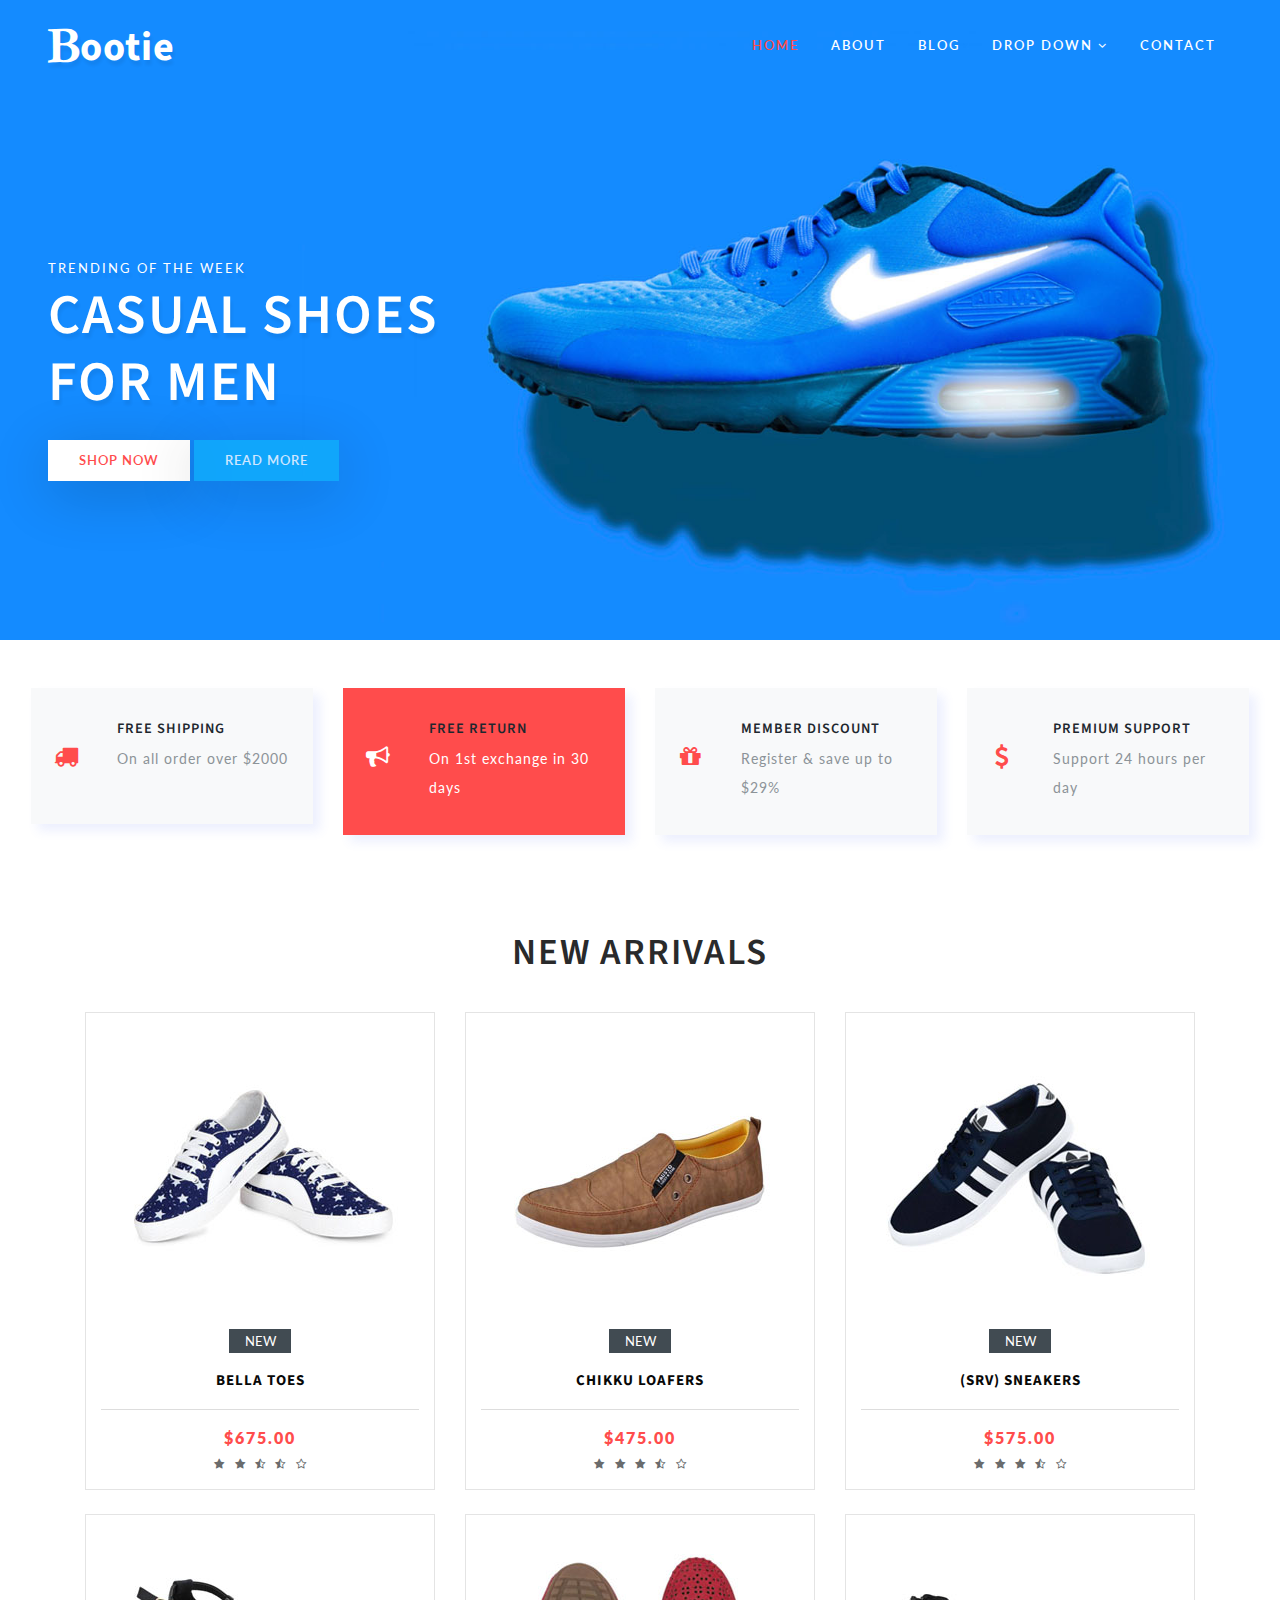
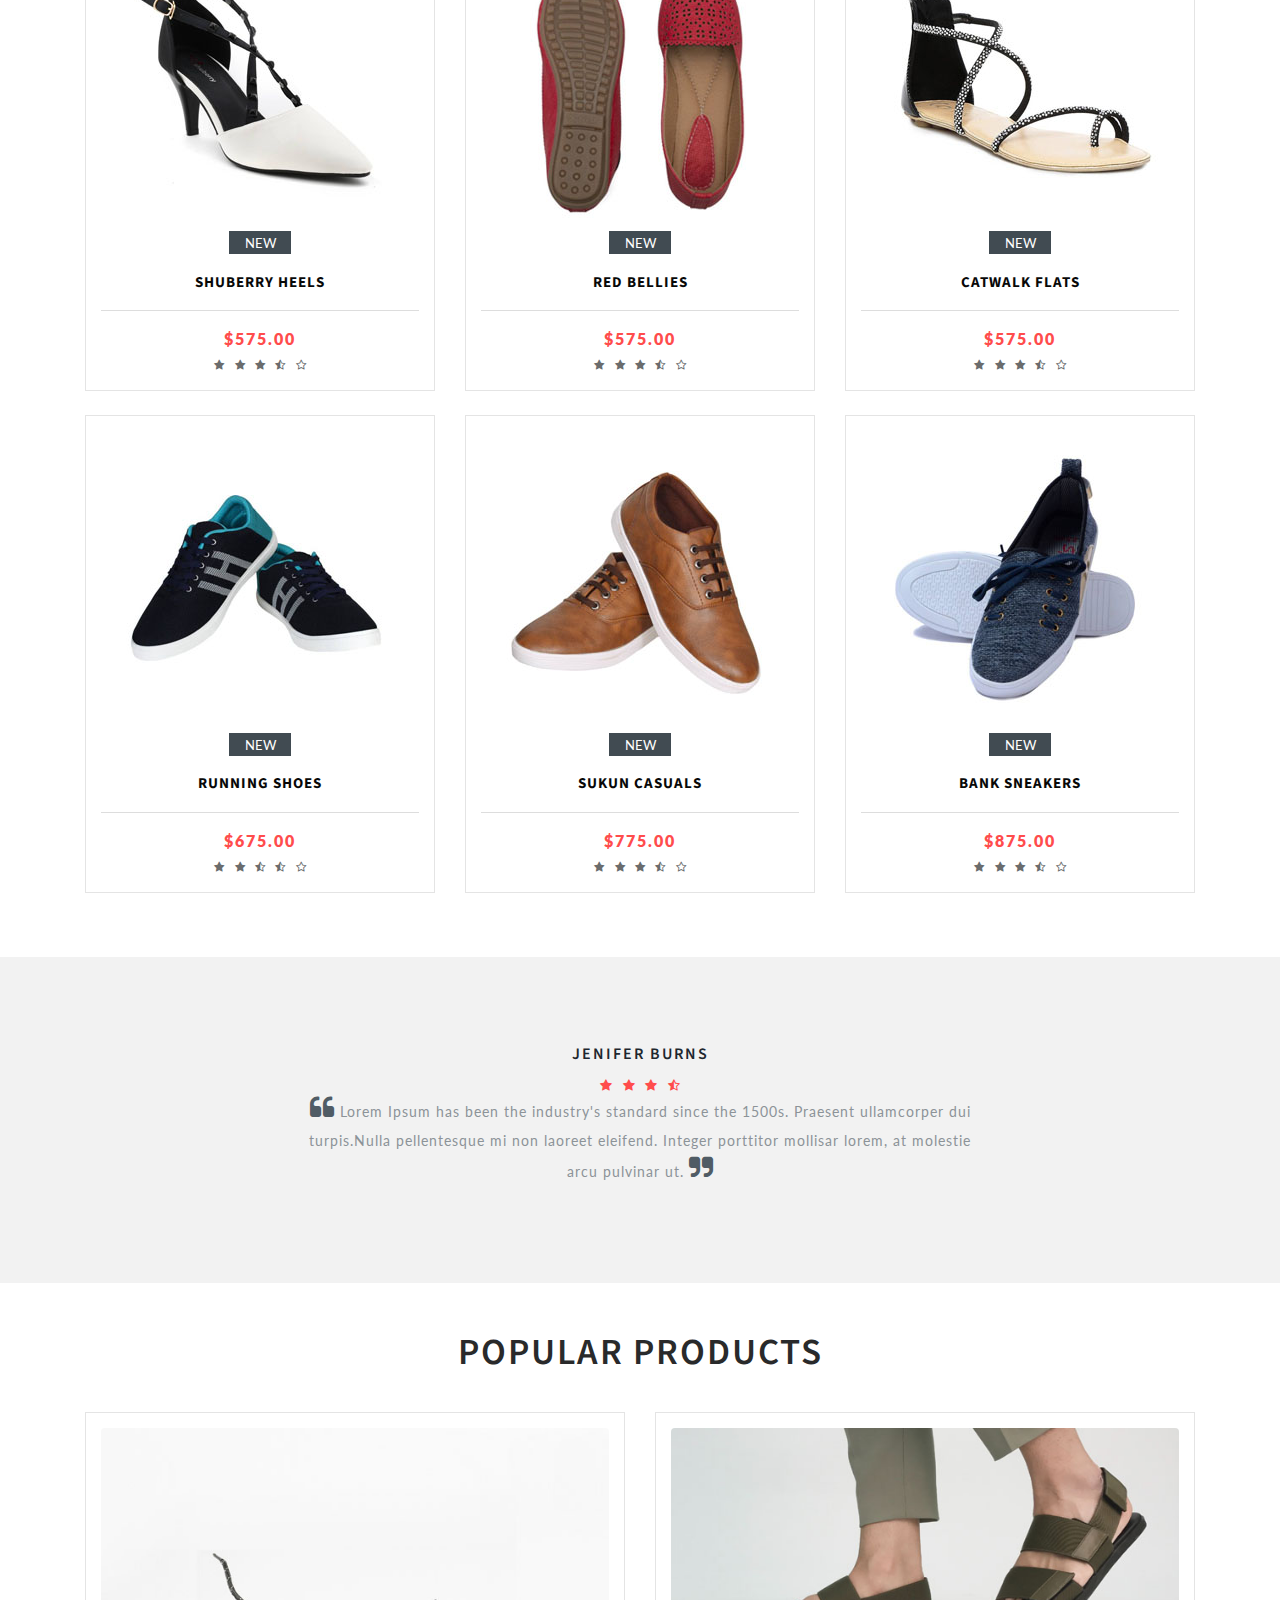
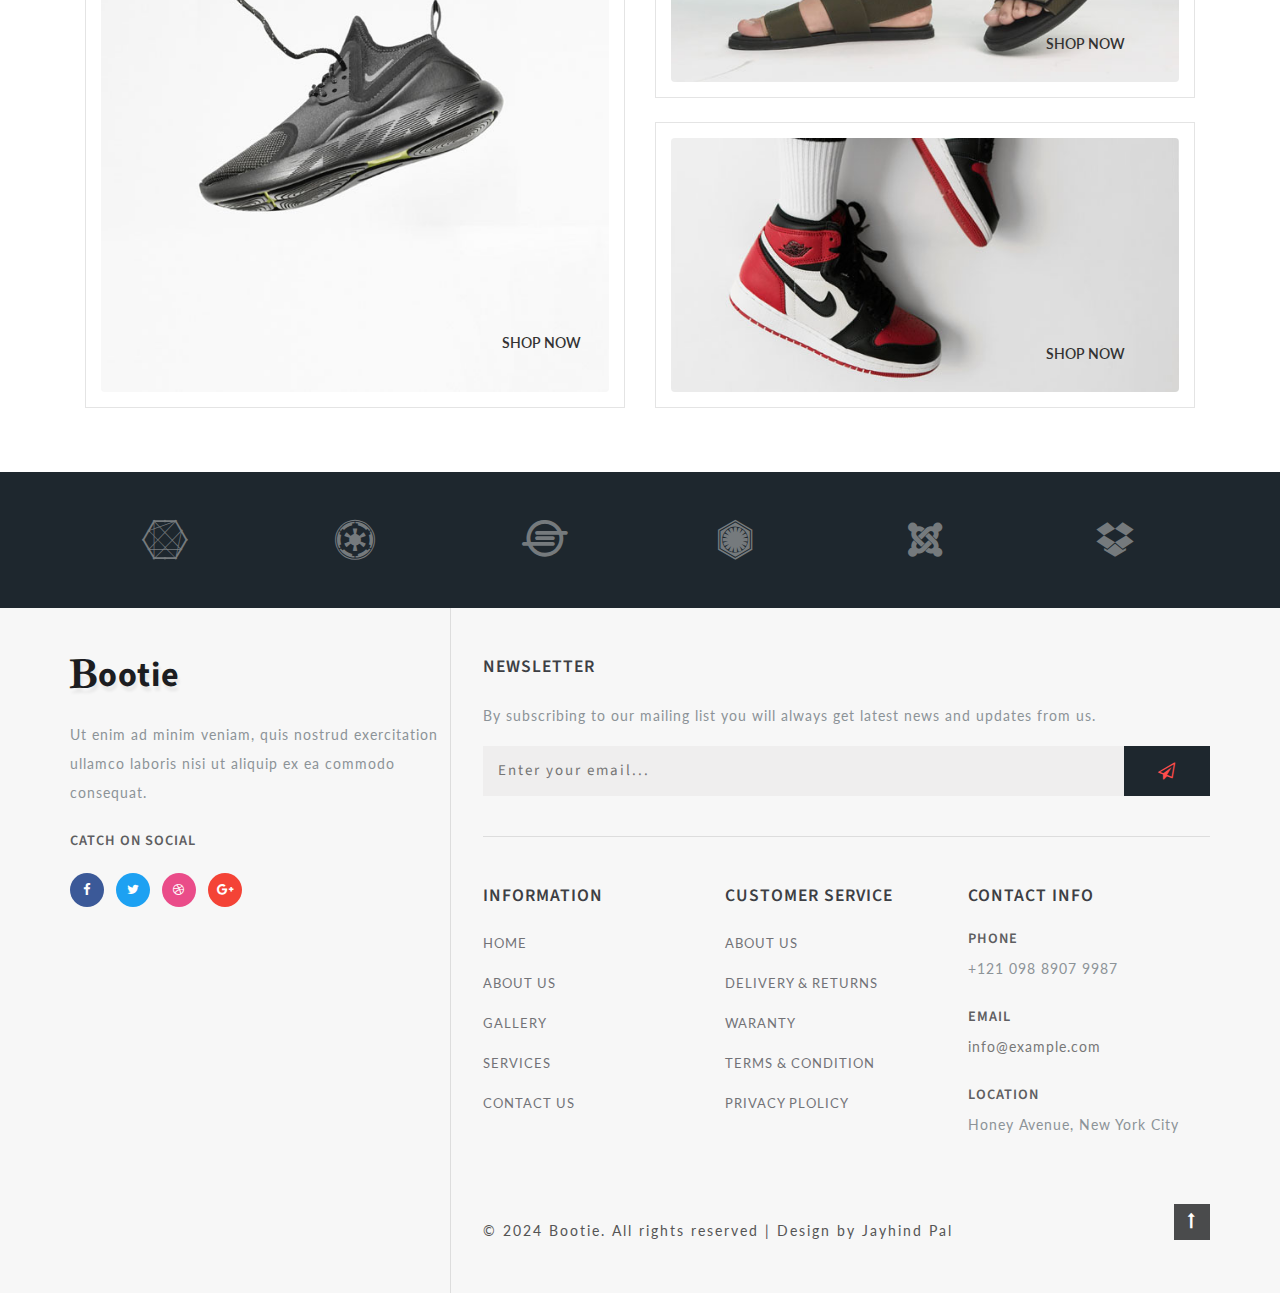
<file: index.html>
<!DOCTYPE html>
<html lang="zxx">

<head>
   
    <!-- Meta tag Keywords -->
    <meta name="viewport" content="width=device-width, initial-scale=1">
    <meta charset="UTF-8" />
    <meta name="keywords" content="Bootie Responsive web template, Bootstrap Web Templates, Flat Web Templates, Android Compatible web template, Smartphone Compatible web template, free webdesigns for Nokia, Samsung, LG, SonyEricsson, Motorola web design" />
    <script>
        addEventListener("load", function() {
            setTimeout(hideURLbar, 0);
        }, false);

        function hideURLbar() {
            window.scrollTo(0, 1);
        }
    </script>
    <!-- //Meta tag Keywords -->

    <!-- Custom-Files -->
    <link rel="stylesheet" href="css/bootstrap.css">
    <!-- Bootstrap-Core-CSS -->
    <link rel="stylesheet" href="css/style.css" type="text/css" media="all" />
    <!-- Style-CSS -->
    <!-- font-awesome-icons -->
    <link href="css/font-awesome.css" rel="stylesheet">
    <!-- //font-awesome-icons -->
    <!-- /Fonts -->
    <link href="//fonts.googleapis.com/css?family=Lato:100,100i,300,300i,400,400i,700" rel="stylesheet">
    <link href="//fonts.googleapis.com/css?family=Source+Sans+Pro:200,200i,300,300i,400,400i,600,600i,700,700i,900" rel="stylesheet">
    <!-- //Fonts -->

</head>

<body>

    <!-- mian-content -->
    <div class="main-banner" id="home">
        <!-- header -->
        <header class="header">
            <div class="container-fluid px-lg-5">
                <!-- nav -->
                <nav class="py-4">
                    <div id="logo">
                        <h1> <a href="index.html"><span class="fa fa-bold" aria-hidden="true"></span>ootie</a></h1>
                    </div>

                    <label for="drop" class="toggle">Menu</label>
                    <input type="checkbox" id="drop" />
                    <ul class="menu mt-2">
                        <li class="active"><a href="index.html">Home</a></li>
                        <li><a href="about.html">About</a></li>
                        <li><a href="blog.html">Blog</a></li>
                        <li>
                            <!-- First Tier Drop Down -->
                            <label for="drop-2" class="toggle">Drop Down <span class="fa fa-angle-down" aria-hidden="true"></span> </label>
                            <a href="#">Drop Down <span class="fa fa-angle-down" aria-hidden="true"></span></a>
                            <input type="checkbox" id="drop-2" />
                            <ul>
                                <li><a href="blog.html">Blog</a></li>
                                <li><a href="shop.html">Shop Now</a></li>
                                <li><a href="shop-single.html">Single Page</a></li>
                            </ul>
                        </li>
                        <li><a href="contact.html">Contact</a></li>
                    </ul>
                </nav>
                <!-- //nav -->
            </div>
        </header>
        <!-- //header -->
        <!--/banner-->
        <div class="banner-info">
            <p>Trending of the week</p>
            <h3 class="mb-4">Casual Shoes for Men</h3>
            <div class="ban-buttons">
                <a href="shop-single.html" class="btn">Shop Now</a>
                <a href="single.html" class="btn active">Read More</a>
            </div>
        </div>
        <!--// banner-inner -->

    </div>
    <!--//main-content-->
    <!--/ab -->
    <section class="about py-md-5 py-5">
        <div class="container-fluid">
            <div class="feature-grids row px-3">
                <div class="col-lg-3 gd-bottom">
                    <div class="bottom-gd row">
                        <div class="icon-gd col-md-3 text-center"><span class="fa fa-truck" aria-hidden="true"></span></div>
                        <div class="icon-gd-info col-md-9">
                            <h3 class="mb-2">FREE SHIPPING</h3>
                            <p>On all order over $2000</p>
                        </div>
                    </div>
                </div>
                <div class="col-lg-3 gd-bottom">
                    <div class="bottom-gd row bottom-gd2-active">
                        <div class="icon-gd col-md-3 text-center"><span class="fa fa-bullhorn" aria-hidden="true"></span></div>
                        <div class="icon-gd-info col-md-9">
                            <h3 class="mb-2">FREE RETURN</h3>
                            <p>On 1st exchange in 30 days</p>
                        </div>
                    </div>
                </div>
                <div class="col-lg-3 gd-bottom">
                    <div class="bottom-gd row">
                        <div class="icon-gd col-md-3 text-center"> <span class="fa fa-gift" aria-hidden="true"></span></div>

                        <div class="icon-gd-info col-md-9">
                            <h3 class="mb-2">MEMBER DISCOUNT</h3>
                            <p>Register & save up to $29%</p>
                        </div>

                    </div>
                </div>
                <div class="col-lg-3 gd-bottom">
                    <div class="bottom-gd row">
                        <div class="icon-gd col-md-3 text-center"> <span class="fa fa-usd" aria-hidden="true"></span></div>
                        <div class="icon-gd-info col-md-9">
                            <h3 class="mb-2">PREMIUM SUPPORT</h3>
                            <p>Support 24 hours per day</p>
                        </div>
                    </div>
                </div>
            </div>
        </div>
    </section>
    <!-- //ab -->
    <!--/ab -->
    <section class="about py-5">
        <div class="container pb-lg-3">
            <h3 class="tittle text-center">New Arrivals</h3>
            <div class="row">
                <div class="col-md-4 product-men">
                    <div class="product-shoe-info shoe text-center">
                        <div class="men-thumb-item">
                            <img src="images/s1.jpg" class="img-fluid" alt="">
                            <span class="product-new-top">New</span>
                        </div>
                        <div class="item-info-product">
                            <h4>
                                <a href="shop-single.html">Bella Toes </a>
                            </h4>

                            <div class="product_price">
                                <div class="grid-price">
                                    <span class="money">$675.00</span>
                                </div>
                            </div>
                            <ul class="stars">
                                <li><a href="#"><span class="fa fa-star" aria-hidden="true"></span></a></li>
                                <li><a href="#"><span class="fa fa-star" aria-hidden="true"></span></a></li>
                                <li><a href="#"><span class="fa fa-star-half-o" aria-hidden="true"></span></a></li>
                                <li><a href="#"><span class="fa fa-star-half-o" aria-hidden="true"></span></a></li>
                                <li><a href="#"><span class="fa fa-star-o" aria-hidden="true"></span></a></li>
                            </ul>
                        </div>
                    </div>
                </div>
                <div class="col-md-4 product-men">
                    <div class="product-shoe-info shoe text-center">
                        <div class="men-thumb-item">
                            <img src="images/s2.jpg" class="img-fluid" alt="">
                            <span class="product-new-top">New</span>
                        </div>
                        <div class="item-info-product">
                            <h4>
                                <a href="shop-single.html">Chikku Loafers </a>
                            </h4>

                            <div class="product_price">
                                <div class="grid-price">
                                    <span class="money">$475.00</span>
                                </div>
                            </div>
                            <ul class="stars">
                                <li><a href="#"><span class="fa fa-star" aria-hidden="true"></span></a></li>
                                <li><a href="#"><span class="fa fa-star" aria-hidden="true"></span></a></li>
                                <li><a href="#"><span class="fa fa-star" aria-hidden="true"></span></a></li>
                                <li><a href="#"><span class="fa fa-star-half-o" aria-hidden="true"></span></a></li>
                                <li><a href="#"><span class="fa fa-star-o" aria-hidden="true"></span></a></li>
                            </ul>
                        </div>
                    </div>
                </div>
                <div class="col-md-4 product-men">
                    <div class="product-shoe-info shoe text-center">
                        <div class="men-thumb-item">
                            <img src="images/s3.jpg" class="img-fluid" alt="">
                            <span class="product-new-top">New</span>
                        </div>
                        <div class="item-info-product">
                            <h4>
                                <a href="shop-single.html">(SRV) Sneakers </a>
                            </h4>

                            <div class="product_price">
                                <div class="grid-price">
                                    <span class="money">$575.00</span>
                                </div>
                            </div>
                            <ul class="stars">
                                <li><a href="#"><span class="fa fa-star" aria-hidden="true"></span></a></li>
                                <li><a href="#"><span class="fa fa-star" aria-hidden="true"></span></a></li>
                                <li><a href="#"><span class="fa fa-star" aria-hidden="true"></span></a></li>
                                <li><a href="#"><span class="fa fa-star-half-o" aria-hidden="true"></span></a></li>
                                <li><a href="#"><span class="fa fa-star-o" aria-hidden="true"></span></a></li>
                            </ul>
                        </div>
                    </div>
                </div>
                <div class="col-md-4 product-men my-lg-4">
                    <div class="product-shoe-info shoe text-center">
                        <div class="men-thumb-item">
                            <img src="images/s4.jpg" class="img-fluid" alt="">
                            <span class="product-new-top">New</span>
                        </div>
                        <div class="item-info-product">
                            <h4>
                                <a href="shop-single.html">Shuberry Heels</a>
                            </h4>

                            <div class="product_price">
                                <div class="grid-price">
                                    <span class="money">$575.00</span>
                                </div>
                            </div>
                            <ul class="stars">
                                <li><a href="#"><span class="fa fa-star" aria-hidden="true"></span></a></li>
                                <li><a href="#"><span class="fa fa-star" aria-hidden="true"></span></a></li>
                                <li><a href="#"><span class="fa fa-star" aria-hidden="true"></span></a></li>
                                <li><a href="#"><span class="fa fa-star-half-o" aria-hidden="true"></span></a></li>
                                <li><a href="#"><span class="fa fa-star-o" aria-hidden="true"></span></a></li>
                            </ul>
                        </div>
                    </div>
                </div>
                <div class="col-md-4 product-men my-lg-4">
                    <div class="product-shoe-info shoe text-center">
                        <div class="men-thumb-item">
                            <img src="images/s5.jpg" class="img-fluid" alt="">
                            <span class="product-new-top">New</span>
                        </div>
                        <div class="item-info-product">
                            <h4>
                                <a href="shop-single.html">Red Bellies </a>
                            </h4>

                            <div class="product_price">
                                <div class="grid-price">
                                    <span class="money">$575.00</span>
                                </div>
                            </div>
                            <ul class="stars">
                                <li><a href="#"><span class="fa fa-star" aria-hidden="true"></span></a></li>
                                <li><a href="#"><span class="fa fa-star" aria-hidden="true"></span></a></li>
                                <li><a href="#"><span class="fa fa-star" aria-hidden="true"></span></a></li>
                                <li><a href="#"><span class="fa fa-star-half-o" aria-hidden="true"></span></a></li>
                                <li><a href="#"><span class="fa fa-star-o" aria-hidden="true"></span></a></li>
                            </ul>
                        </div>
                    </div>
                </div>
                <div class="col-md-4 product-men my-lg-4">
                    <div class="product-shoe-info shoe text-center">
                        <div class="men-thumb-item">
                            <img src="images/s6.jpg" class="img-fluid" alt="">
                            <span class="product-new-top">New</span>
                        </div>
                        <div class="item-info-product">
                            <h4>
                                <a href="shop-single.html">Catwalk Flats </a>
                            </h4>

                            <div class="product_price">
                                <div class="grid-price">
                                    <span class="money">$575.00</span>
                                </div>
                            </div>
                            <ul class="stars">
                                <li><a href="#"><span class="fa fa-star" aria-hidden="true"></span></a></li>
                                <li><a href="#"><span class="fa fa-star" aria-hidden="true"></span></a></li>
                                <li><a href="#"><span class="fa fa-star" aria-hidden="true"></span></a></li>
                                <li><a href="#"><span class="fa fa-star-half-o" aria-hidden="true"></span></a></li>
                                <li><a href="#"><span class="fa fa-star-o" aria-hidden="true"></span></a></li>
                            </ul>
                        </div>
                    </div>
                </div>
                <div class="col-md-4 product-men">
                    <div class="product-shoe-info shoe text-center">
                        <div class="men-thumb-item">
                            <img src="images/s7.jpg" class="img-fluid" alt="">
                            <span class="product-new-top">New</span>
                        </div>
                        <div class="item-info-product">
                            <h4>
                                <a href="shop-single.html">Running Shoes </a>
                            </h4>

                            <div class="product_price">
                                <div class="grid-price">
                                    <span class="money">$675.00</span>
                                </div>
                            </div>
                            <ul class="stars">
                                <li><a href="#"><span class="fa fa-star" aria-hidden="true"></span></a></li>
                                <li><a href="#"><span class="fa fa-star" aria-hidden="true"></span></a></li>
                                <li><a href="#"><span class="fa fa-star-half-o" aria-hidden="true"></span></a></li>
                                <li><a href="#"><span class="fa fa-star-half-o" aria-hidden="true"></span></a></li>
                                <li><a href="#"><span class="fa fa-star-o" aria-hidden="true"></span></a></li>
                            </ul>
                        </div>
                    </div>
                </div>
                <div class="col-md-4 product-men">
                    <div class="product-shoe-info shoe text-center">
                        <div class="men-thumb-item">
                            <img src="images/s8.jpg" class="img-fluid" alt="">
                            <span class="product-new-top">New</span>
                        </div>
                        <div class="item-info-product">
                            <h4>
                                <a href="shop-single.html">Sukun Casuals </a>
                            </h4>

                            <div class="product_price">
                                <div class="grid-price ">
                                    <span class="money ">$775.00</span>
                                </div>
                            </div>
                            <ul class="stars">
                                <li><a href="#"><span class="fa fa-star" aria-hidden="true"></span></a></li>
                                <li><a href="#"><span class="fa fa-star" aria-hidden="true"></span></a></li>
                                <li><a href="#"><span class="fa fa-star" aria-hidden="true"></span></a></li>
                                <li><a href="#"><span class="fa fa-star-half-o" aria-hidden="true"></span></a></li>
                                <li><a href="#"><span class="fa fa-star-o" aria-hidden="true"></span></a></li>
                            </ul>
                        </div>
                    </div>
                </div>
                <div class="col-md-4 product-men">
                    <div class="product-shoe-info shoe text-center">
                        <div class="men-thumb-item">
                            <img src="images/s9.jpg" class="img-fluid" alt="">
                            <span class="product-new-top">New</span>
                        </div>
                        <div class="item-info-product">
                            <h4>
                                <a href="shop-single.html">Bank Sneakers</a>
                            </h4>

                            <div class="product_price">
                                <div class="grid-price">
                                    <span class="money">$875.00</span>
                                </div>
                            </div>
                            <ul class="stars">
                                <li><a href="#"><span class="fa fa-star" aria-hidden="true"></span></a></li>
                                <li><a href="#"><span class="fa fa-star" aria-hidden="true"></span></a></li>
                                <li><a href="#"><span class="fa fa-star" aria-hidden="true"></span></a></li>
                                <li><a href="#"><span class="fa fa-star-half-o" aria-hidden="true"></span></a></li>
                                <li><a href="#"><span class="fa fa-star-o" aria-hidden="true"></span></a></li>
                            </ul>
                        </div>
                    </div>
                </div>
            </div>

        </div>
    </section>
    <!-- //ab -->
    <!--/testimonials-->
    <section class="testimonials py-5">
        <div class="container">
            <div class="test-info text-center">
                <h3 class="my-md-2 my-3">Jenifer Burns</h3>

                <ul class="list-unstyled w3layouts-icons clients">
                    <li>
                        <a href="#">
                            <span class="fa fa-star"></span>
                        </a>
                    </li>
                    <li>
                        <a href="#">
                            <span class="fa fa-star"></span>
                        </a>
                    </li>
                    <li>
                        <a href="#">
                            <span class="fa fa-star"></span>
                        </a>
                    </li>
                    <li>
                        <a href="#">
                            <span class="fa fa-star-half-o"></span>
                        </a>
                    </li>
                </ul>
                <p><span class="fa fa-quote-left"></span> Lorem Ipsum has been the industry's standard since the 1500s. Praesent ullamcorper dui turpis.Nulla pellentesque mi non laoreet eleifend. Integer porttitor mollisar lorem, at molestie arcu pulvinar ut. <span class="fa fa-quote-right"></span></p>

            </div>
        </div>
    </section>
    <!--//testimonials-->
    <!--/ab -->
    <section class="about py-5">
        <div class="container pb-lg-3">
            <h3 class="tittle text-center">Popular Products</h3>
            <div class="row">
                <div class="col-md-6 latest-left">
                    <div class="product-shoe-info shoe text-center">
                        <img src="images/img1.jpg" class="img-fluid" alt="">
                        <div class="shop-now"><a href="shop.html" class="btn">Shop Now</a></div>
                    </div>
                </div>
                <div class="col-md-6 latest-right">
                    <div class="row latest-grids">
                        <div class="latest-grid1 product-men col-12">
                            <div class="product-shoe-info shoe text-center">
                                <div class="men-thumb-item">
                                    <img src="images/img2.jpg" class="img-fluid" alt="">
                                    <div class="shop-now"><a href="shop.html" class="btn">Shop Now</a></div>
                                </div>
                            </div>
                        </div>
                        <div class="latest-grid2 product-men col-12 mt-lg-4">
                            <div class="product-shoe-info shoe text-center">
                                <div class="men-thumb-item">
                                    <img src="images/img3.jpg" class="img-fluid" alt="">
                                    <div class="shop-now"><a href="shop.html" class="btn">Shop Now</a></div>

                                </div>
                            </div>
                        </div>
                    </div>
                </div>
            </div>
        </div>
    </section>
    <!-- //ab -->
    <!-- brands -->
    <section class="brands py-5" id="brands">
        <div class="container py-lg-0">
            <div class="row text-center brand-items">
                <div class="col-sm-2 col-3">
                    <a href="#"><span class="fa fa-connectdevelop" aria-hidden="true"></span></a>
                </div>
                <div class="col-sm-2 col-3">
                    <a href="#"><span class="fa fa-empire" aria-hidden="true"></span></a>
                </div>
                <div class="col-sm-2 col-3">
                    <a href="#"><span class="fa fa-ioxhost" aria-hidden="true"></span></a>
                </div>
                <div class="col-sm-2 col-3">
                    <a href="#"><span class="fa fa-first-order" aria-hidden="true"></span></a>
                </div>
                <div class="col-sm-2 col-3 mt-sm-0 mt-4">
                    <a href="#"><span class="fa fa-joomla" aria-hidden="true"></span></a>
                </div>
                <div class="col-sm-2 col-3 mt-sm-0 mt-4">
                    <a href="#"><span class="fa fa-dropbox" aria-hidden="true"></span></a>
                </div>
            </div>
        </div>
    </section>
    <!-- brands -->
    <!-- footer -->
    <footer>
        <div class="container">
            <div class="row footer-top">
                <div class="col-lg-4 footer-grid_section_w3layouts">
                    <h2 class="logo-2 mb-lg-4 mb-3">
                        <a href="index.html"><span class="fa fa-bold" aria-hidden="true"></span>ootie</a>
                    </h2>
                    <p>Ut enim ad minim veniam, quis nostrud exercitation ullamco laboris nisi ut aliquip ex ea commodo consequat.</p>
                    <h4 class="sub-con-fo ad-info my-4">Catch on Social</h4>
                    <ul class="w3layouts_social_list list-unstyled">
                        <li>
                            <a href="#" class="w3pvt_facebook">
                                <span class="fa fa-facebook-f"></span>
                            </a>
                        </li>
                        <li class="mx-2">
                            <a href="#" class="w3pvt_twitter">
                                <span class="fa fa-twitter"></span>
                            </a>
                        </li>
                        <li>
                            <a href="#" class="w3pvt_dribble">
                                <span class="fa fa-dribbble"></span>
                            </a>
                        </li>
                        <li class="ml-2">
                            <a href="#" class="w3pvt_google">
                                <span class="fa fa-google-plus"></span>
                            </a>
                        </li>
                    </ul>
                </div>
                <div class="col-lg-8 footer-right">
                    <div class="w3layouts-news-letter">
                        <h3 class="footer-title text-uppercase text-wh mb-lg-4 mb-3">Newsletter</h3>

                        <p>By subscribing to our mailing list you will always get latest news and updates from us.</p>
                        <form action="#" method="post" class="w3layouts-newsletter">
                            <input type="email" name="Email" placeholder="Enter your email..." required="">
                            <button class="btn1"><span class="fa fa-paper-plane-o" aria-hidden="true"></span></button>

                        </form>
                    </div>
                    <div class="row mt-lg-4 bottom-w3layouts-sec-nav mx-0">
                        <div class="col-md-4 footer-grid_section_w3layouts">
                            <h3 class="footer-title text-uppercase text-wh mb-lg-4 mb-3">Information</h3>
                            <ul class="list-unstyled w3layouts-icons">
                                <li>
                                    <a href="index.html">Home</a>
                                </li>
                                <li class="mt-3">
                                    <a href="about.html">About Us</a>
                                </li>
                                <li class="mt-3">
                                    <a href="#">Gallery</a>
                                </li>
                                <li class="mt-3">
                                    <a href="#">Services</a>
                                </li>
                                <li class="mt-3">
                                    <a href="contact.html">Contact Us</a>
                                </li>
                            </ul>
                        </div>
                        <div class="col-md-4 footer-grid_section_w3layouts">
                            <!-- social icons -->
                            <div class="agileinfo_social_icons">
                                <h3 class="footer-title text-uppercase text-wh mb-lg-4 mb-3">Customer Service</h3>
                                <ul class="list-unstyled w3layouts-icons">

                                    <li>
                                        <a href="#">About Us</a>
                                    </li>
                                    <li class="mt-3">
                                        <a href="#">Delivery & Returns</a>
                                    </li>
                                    <li class="mt-3">
                                        <a href="#">Waranty</a>
                                    </li>
                                    <li class="mt-3">
                                        <a href="#">Terms & Condition</a>
                                    </li>
                                    <li class="mt-3">
                                        <a href="#">Privacy Plolicy</a>
                                    </li>
                                </ul>
                            </div>
                            <!-- social icons -->
                        </div>
                        <div class="col-md-4 footer-grid_section_w3layouts my-md-0 my-5">
                            <h3 class="footer-title text-uppercase text-wh mb-lg-4 mb-3">Contact Info</h3>
                            <div class="contact-info">
                                <div class="footer-address-inf">
                                    <h4 class="ad-info mb-2">Phone</h4>
                                    <p>+121 098 8907 9987</p>
                                </div>
                                <div class="footer-address-inf my-4">
                                    <h4 class="ad-info mb-2">Email </h4>
                                    <p><a href="mailto:info@example.com">info@example.com</a></p>
                                </div>
                                <div class="footer-address-inf">
                                    <h4 class="ad-info mb-2">Location</h4>
                                    <p>Honey Avenue, New York City</p>
                                </div>
                            </div>
                        </div>


                    </div>
                    <div class="cpy-right text-left row">
                        <p class="col-md-10">© 2024 Bootie. All rights reserved | Design by
                            <a href="http://w3layouts.com"> Jayhind Pal</a>
                        </p>
                        <!-- move top icon -->
                        <a href="#home" class="move-top text-right col-md-2"><span class="fa fa-long-arrow-up" aria-hidden="true"></span></a>
                        <!-- //move top icon -->
                    </div>
                </div>
            </div>
        </div>
    </footer>
    
</body>

</html>
</file>
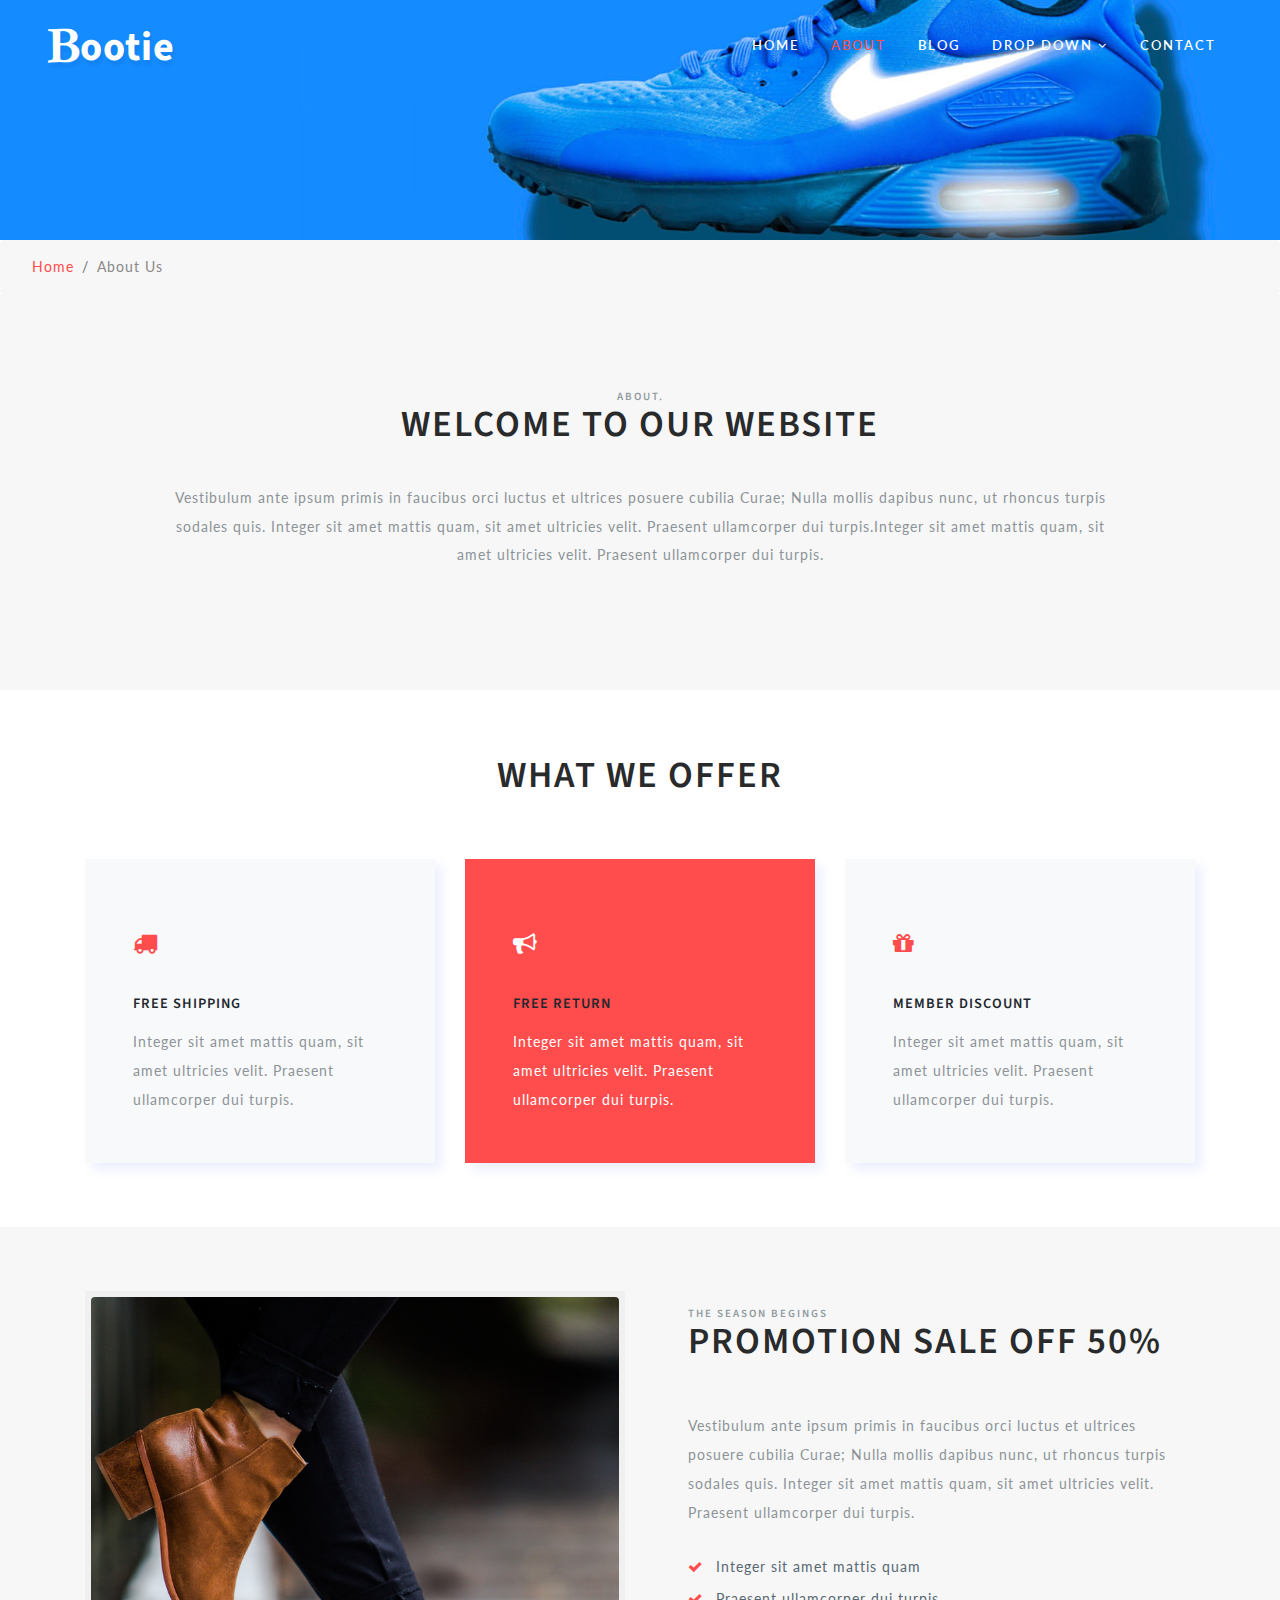
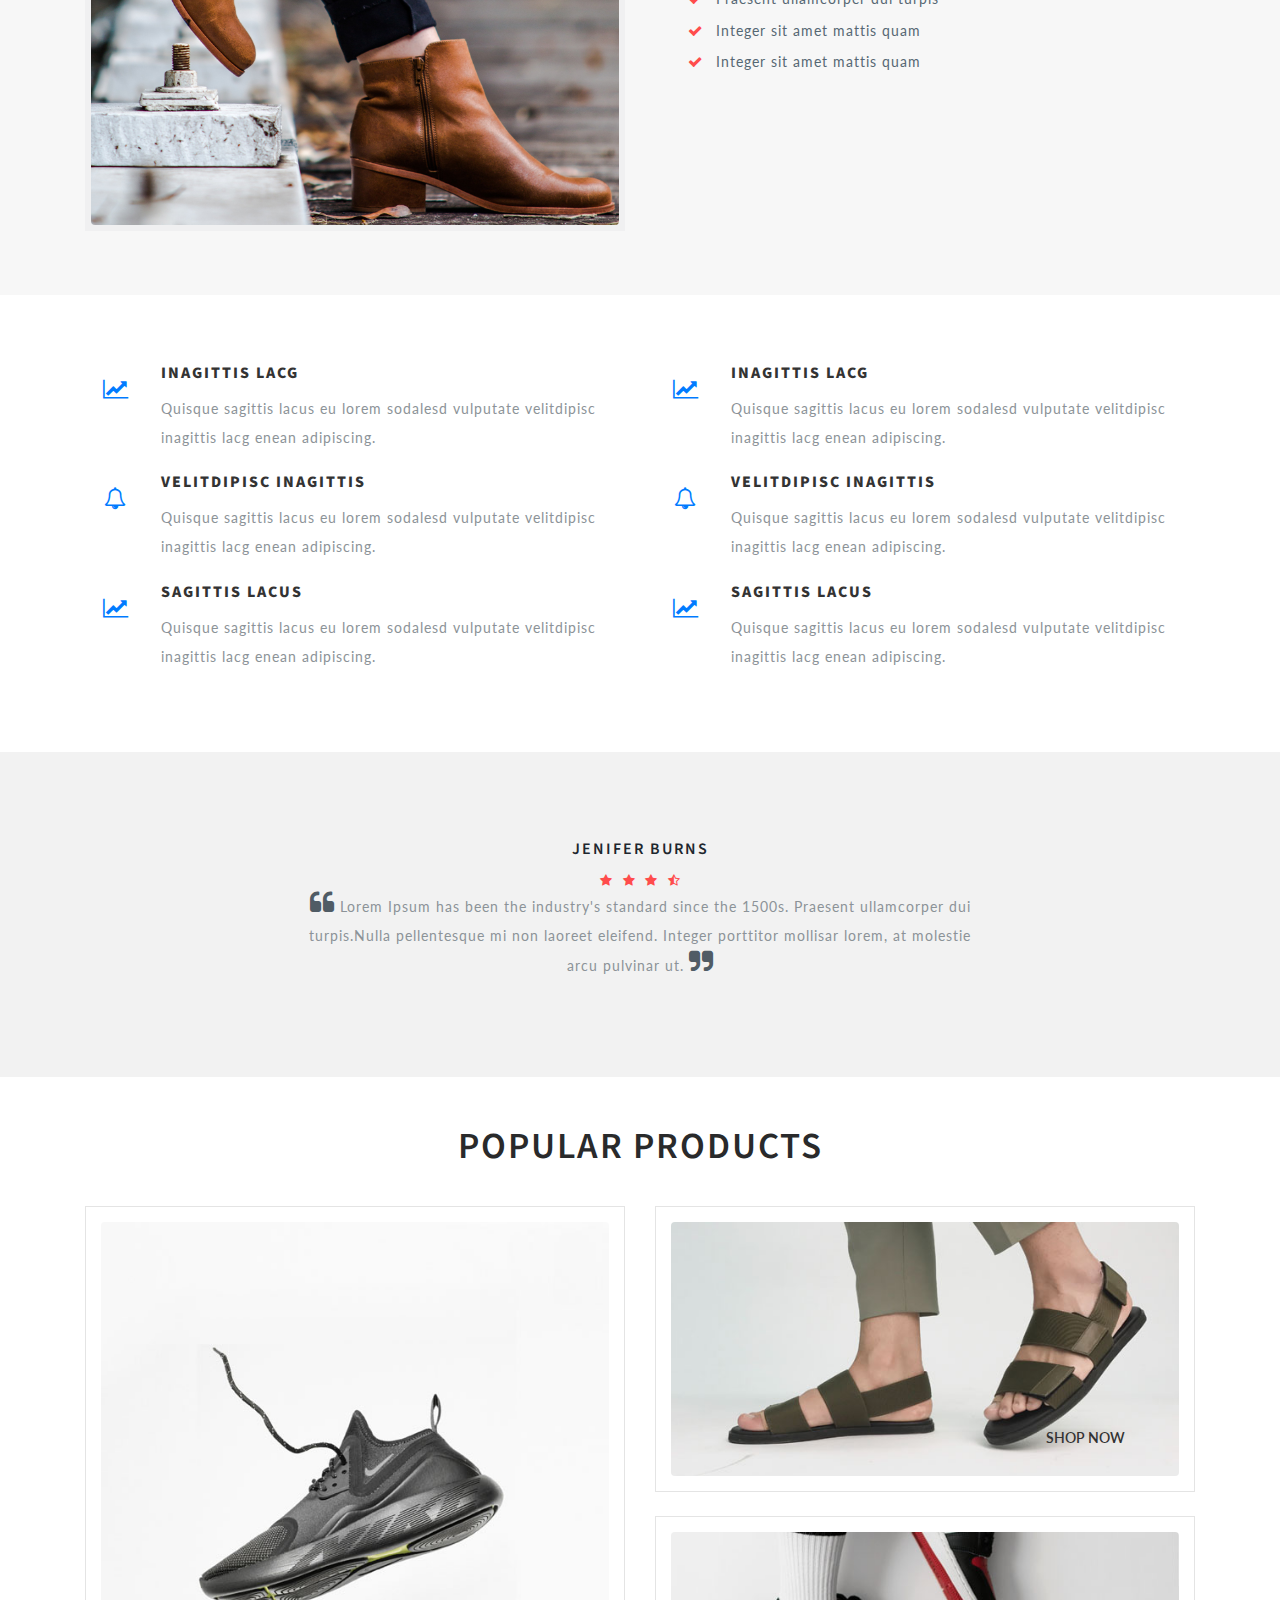
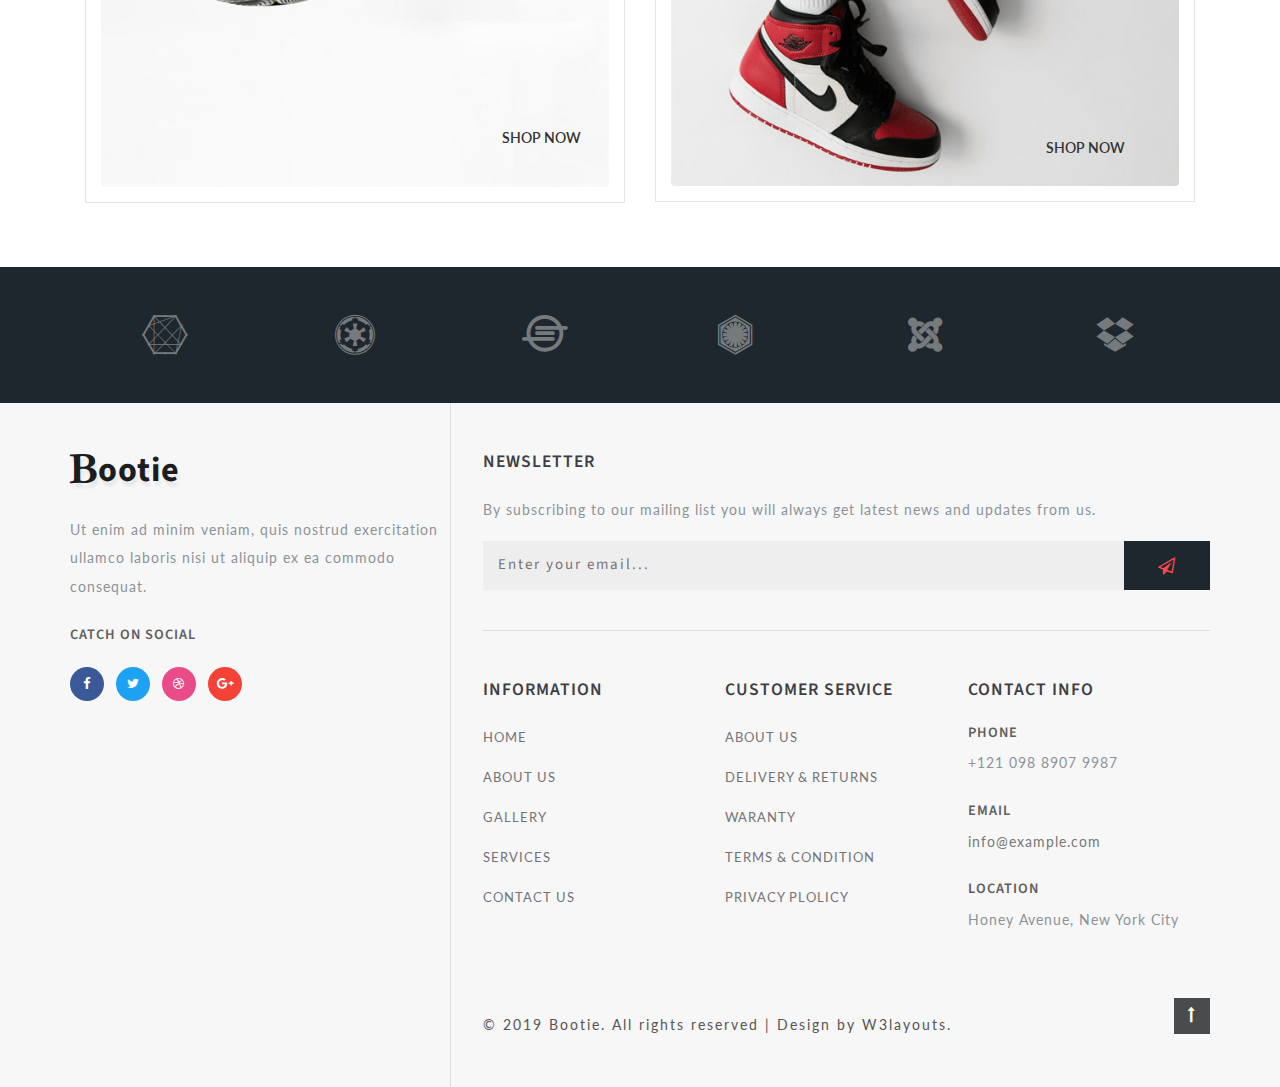
<file: about.html>
<!--
Author: W3layouts
Author URL: http://w3layouts.com
License: Creative Commons Attribution 3.0 Unported
License URL: http://creativecommons.org/licenses/by/3.0/
-->

<!DOCTYPE html>
<html lang="zxx">

<head>
    <title>Bootie Ecommerce Bootstrap Responsive Web Template | About :: W3layouts</title>
    <!-- Meta tag Keywords -->
    <meta name="viewport" content="width=device-width, initial-scale=1">
    <meta charset="UTF-8" />
    <meta name="keywords" content="Bootie Responsive web template, Bootstrap Web Templates, Flat Web Templates, Android Compatible web template, Smartphone Compatible web template, free webdesigns for Nokia, Samsung, LG, SonyEricsson, Motorola web design" />
    <script>
        addEventListener("load", function() {
            setTimeout(hideURLbar, 0);
        }, false);

        function hideURLbar() {
            window.scrollTo(0, 1);
        }
    </script>
    <!-- //Meta tag Keywords -->

    <!-- Custom-Files -->
    <link rel="stylesheet" href="css/bootstrap.css">
    <!-- Bootstrap-Core-CSS -->
    <link rel="stylesheet" href="css/style.css" type="text/css" media="all" />
    <!-- Style-CSS -->
    <!-- font-awesome-icons -->
    <link href="css/font-awesome.css" rel="stylesheet">
    <!-- //font-awesome-icons -->
    <!-- /Fonts -->
    <link href="//fonts.googleapis.com/css?family=Lato:100,100i,300,300i,400,400i,700" rel="stylesheet">
    <link href="//fonts.googleapis.com/css?family=Source+Sans+Pro:200,200i,300,300i,400,400i,600,600i,700,700i,900" rel="stylesheet">
    <!-- //Fonts -->

</head>

<body>

    <!-- mian-content -->
    <div class="main-banner inner" id="home">
        <!-- header -->
        <header class="header">
            <div class="container-fluid px-lg-5">
                <!-- nav -->
                <nav class="py-4">
                    <div id="logo">
                        <h1> <a href="index.html"><span class="fa fa-bold" aria-hidden="true"></span>ootie</a></h1>
                    </div>

                    <label for="drop" class="toggle">Menu</label>
                    <input type="checkbox" id="drop" />
                    <ul class="menu mt-2">
                        <li><a href="index.html">Home</a></li>
                        <li class="active"><a href="about.html">About</a></li>
                        <li><a href="blog.html">Blog</a></li>
                        <li>
                            <!-- First Tier Drop Down -->
                            <label for="drop-2" class="toggle">Drop Down <span class="fa fa-angle-down" aria-hidden="true"></span> </label>
                            <a href="#">Drop Down <span class="fa fa-angle-down" aria-hidden="true"></span></a>
                            <input type="checkbox" id="drop-2" />
                            <ul>
                                <li><a href="blog.html">Blog</a></li>
                                <li><a href="shop.html">Shop Now</a></li>
                                <li><a href="single.html">Single Page</a></li>
                            </ul>
                        </li>
                        <li><a href="contact.html">Contact</a></li>
                    </ul>
                </nav>
                <!-- //nav -->
            </div>
        </header>
        <!-- //header -->

    </div>
    <!--//main-content-->
    <!---->
    <ol class="breadcrumb">
        <li class="breadcrumb-item">
            <a href="index.html">Home</a>
        </li>
        <li class="breadcrumb-item active">About Us</li>
    </ol>
    <!---->
    <!--// mian-content -->
    <!--/ab -->
    <section class="hand-crafted py-5">
        <div class="container">
            <div class="inner-sec py-md-5 px-lg-5">
                <h3 class="tittle text-center"><span class="sub-tittle">About.</span> Welcome To Our Website</h3>
                <p class="mb-4 text-center px-lg-4"> Vestibulum ante ipsum primis in faucibus orci luctus et ultrices posuere cubilia Curae; Nulla mollis dapibus nunc, ut rhoncus turpis sodales quis. Integer sit amet mattis quam, sit amet ultricies velit. Praesent ullamcorper dui turpis.Integer sit amet mattis quam, sit amet ultricies velit. Praesent ullamcorper dui turpis.</p>
            </div>
        </div>
    </section>
    <!-- //ab -->
    <!--/ab -->
    <section class="about py-md-5 py-5">
        <div class="container py-md-3">
            <h3 class="tittle text-center">What We Offer</h3>
            <div class="feature-grids row">
                <div class="col-md-4 gd-bottom mt-lg-4">
                    <div class="bottom-gd p-lg-5 p-4">
                        <span class="fa fa-truck" aria-hidden="true"></span>
                        <h3 class="my-3">
                            FREE SHIPPING</h3>
                        <p>Integer sit amet mattis quam, sit amet ultricies velit. Praesent ullamcorper dui turpis.</p>
                    </div>
                </div>
                <div class="col-md-4 gd-bottom mt-lg-4">
                    <div class="bottom-gd2-active p-lg-5 p-4">
                        <span class="fa fa-bullhorn" aria-hidden="true"></span>
                        <h3 class="my-3">FREE RETURN</h3>
                        <p>Integer sit amet mattis quam, sit amet ultricies velit. Praesent ullamcorper dui turpis.</p>
                    </div>
                </div>
                <div class="col-md-4 gd-bottom mt-lg-4">
                    <div class="bottom-gd p-lg-5 p-4">
                        <span class="fa fa-gift" aria-hidden="true"></span>
                        <h3 class="my-3">MEMBER DISCOUNT</h3>
                        <p>Integer sit amet mattis quam, sit amet ultricies velit. Praesent ullamcorper dui turpis.</p>
                    </div>
                </div>

            </div>
        </div>
    </section>
    <!-- //ab -->
    <!-- /hand-crafted -->
    <section class="hand-crafted py-5">
        <div class="container py-md-3">
            <div class="row banner-grids">
                <div class="col-md-6 banner-image">
                    <div class="effect-w3">
                        <img src="images/about.jpg" alt="" class="img-fluid image1">

                    </div>

                </div>
                <div class="col-md-6 last-img pl-lg-5 p-3">
                    <h3 class="tittle mb-lg-5 mb-3"><span class="sub-tittle">THE SEASON BEGINGS </span>PROMOTION SALE OFF 50%</h3>
                    <p class="mb-4"> Vestibulum ante ipsum primis in faucibus orci luctus et ultrices posuere cubilia Curae; Nulla mollis dapibus nunc, ut rhoncus turpis sodales quis. Integer sit amet mattis quam, sit amet ultricies velit. Praesent ullamcorper dui turpis.</p>
                    <ul class="tic-info list-unstyled">
                        <li>

                            <span class="fa fa-check mr-2"></span> Integer sit amet mattis quam

                        </li>
                        <li>

                            <span class="fa fa-check mr-2"></span> Praesent ullamcorper dui turpis

                        </li>
                        <li>

                            <span class="fa fa-check mr-2"></span> Integer sit amet mattis quam

                        </li>
                        <li>

                            <span class="fa fa-check mr-2"></span> Integer sit amet mattis quam

                        </li>
                    </ul>

                </div>
            </div>
        </div>
    </section>
    <!-- //hand-crafted -->
    <!-- stats -->
    <section class="stats py-5" id="stats">
        <div class="container py-md-3">
            <div class="row stat-grids">
                <div class="col-lg-6 ser-lt">
                    <div class="d-flex services-box">
                        <div class="icon">
                            <span class="fa fa-line-chart"></span>
                        </div>
                        <!-- .Icon ends here -->
                        <div class="service-content">
                            <h4>Inagittis Lacg</h4>
                            <p class="serp">
                                Quisque sagittis lacus eu lorem sodalesd vulputate velitdipisc inagittis lacg enean adipiscing.
                            </p>
                        </div>
                        <!-- .Service-content ends here -->
                    </div>
                    <!-- .Services-box ends here -->

                    <div class="d-flex services-box ser-midd">
                        <div class="icon">
                            <span class="fa fa-bell-o"></span>
                        </div>
                        <!-- .Icon ends here -->
                        <div class="service-content">
                            <h4>Velitdipisc Inagittis</h4>
                            <p class="serp">
                                Quisque sagittis lacus eu lorem sodalesd vulputate velitdipisc inagittis lacg enean adipiscing.
                            </p>
                        </div>
                        <!-- .Service-content ends here -->
                    </div>
                    <!-- .Services-box ends here -->
                    <!-- .Services-box ends here -->

                    <div class="d-flex services-box bx-4">
                        <div class="icon">
                            <span class="fa fa-line-chart"></span>
                        </div>
                        <!-- .Icon ends here -->
                        <div class="service-content">
                            <h4>Sagittis Lacus</h4>
                            <p class="serp">
                                Quisque sagittis lacus eu lorem sodalesd vulputate velitdipisc inagittis lacg enean adipiscing.
                            </p>
                        </div>
                        <!-- .Service-content ends here -->
                    </div>
                    <!-- .Services-box ends here -->
                </div>
                <div class="col-lg-6 ser-lt ser-right">
                    <div class="d-flex services-box">
                        <div class="icon">
                            <span class="fa fa-line-chart"></span>
                        </div>
                        <!-- .Icon ends here -->
                        <div class="service-content">
                            <h4>Inagittis Lacg</h4>
                            <p class="serp">
                                Quisque sagittis lacus eu lorem sodalesd vulputate velitdipisc inagittis lacg enean adipiscing.
                            </p>
                        </div>
                        <!-- .Service-content ends here -->
                    </div>
                    <!-- .Services-box ends here -->

                    <div class="d-flex services-box ser-midd">
                        <div class="icon">
                            <span class="fa fa-bell-o"></span>
                        </div>
                        <!-- .Icon ends here -->
                        <div class="service-content">
                            <h4>Velitdipisc Inagittis</h4>
                            <p class="serp">
                                Quisque sagittis lacus eu lorem sodalesd vulputate velitdipisc inagittis lacg enean adipiscing.
                            </p>
                        </div>
                        <!-- .Service-content ends here -->
                    </div>
                    <!-- .Services-box ends here -->
                    <!-- .Services-box ends here -->

                    <div class="d-flex services-box bx-4">
                        <div class="icon">
                            <span class="fa fa-line-chart"></span>
                        </div>
                        <!-- .Icon ends here -->
                        <div class="service-content">
                            <h4>Sagittis Lacus</h4>
                            <p class="serp">
                                Quisque sagittis lacus eu lorem sodalesd vulputate velitdipisc inagittis lacg enean adipiscing.
                            </p>
                        </div>
                        <!-- .Service-content ends here -->
                    </div>
                    <!-- .Services-box ends here -->
                </div>
            </div>
        </div>
    </section>
    <!-- //stats -->
    <!--/testimonials-->
    <section class="testimonials py-5">
        <div class="container">
            <div class="test-info text-center">
                <h3 class="my-md-2 my-3">Jenifer Burns</h3>

                <ul class="list-unstyled w3layouts-icons clients">
                    <li>
                        <a href="#">
                            <span class="fa fa-star"></span>
                        </a>
                    </li>
                    <li>
                        <a href="#">
                            <span class="fa fa-star"></span>
                        </a>
                    </li>
                    <li>
                        <a href="#">
                            <span class="fa fa-star"></span>
                        </a>
                    </li>
                    <li>
                        <a href="#">
                            <span class="fa fa-star-half-o"></span>
                        </a>
                    </li>
                </ul>
                <p><span class="fa fa-quote-left"></span> Lorem Ipsum has been the industry's standard since the 1500s. Praesent ullamcorper dui turpis.Nulla pellentesque mi non laoreet eleifend. Integer porttitor mollisar lorem, at molestie arcu pulvinar ut. <span class="fa fa-quote-right"></span></p>

            </div>
        </div>
    </section>
    <!--//testimonials-->
    <!--/ab -->
    <section class="about py-5">
        <div class="container pb-lg-3">
            <h3 class="tittle text-center">Popular Products</h3>
            <div class="row">
                <div class="col-md-6 latest-left">
                    <div class="product-shoe-info shoe text-center">
                        <img src="images/img1.jpg" class="img-fluid" alt="">
                        <div class="shop-now"><a href="shop.html" class="btn">Shop Now</a></div>
                    </div>
                </div>
                <div class="col-md-6 latest-right">
                    <div class="row latest-grids">
                        <div class="latest-grid1 product-men col-12">
                            <div class="product-shoe-info shoe text-center">
                                <div class="men-thumb-item">
                                    <img src="images/img2.jpg" class="img-fluid" alt="">
                                    <div class="shop-now"><a href="shop.html" class="btn">Shop Now</a></div>
                                </div>
                            </div>
                        </div>
                        <div class="latest-grid2 product-men col-12 mt-lg-4">
                            <div class="product-shoe-info shoe text-center">
                                <div class="men-thumb-item">
                                    <img src="images/img3.jpg" class="img-fluid" alt="">
                                    <div class="shop-now"><a href="shop.html" class="btn">Shop Now</a></div>

                                </div>
                            </div>
                        </div>
                    </div>
                </div>
            </div>
        </div>
    </section>
    <!-- //ab -->
    <!-- brands -->
    <section class="brands py-5" id="brands">
        <div class="container py-lg-0">
            <div class="row text-center brand-items">
                <div class="col-sm-2 col-3">
                    <a href="#"><span class="fa fa-connectdevelop" aria-hidden="true"></span></a>
                </div>
                <div class="col-sm-2 col-3">
                    <a href="#"><span class="fa fa-empire" aria-hidden="true"></span></a>
                </div>
                <div class="col-sm-2 col-3">
                    <a href="#"><span class="fa fa-ioxhost" aria-hidden="true"></span></a>
                </div>
                <div class="col-sm-2 col-3">
                    <a href="#"><span class="fa fa-first-order" aria-hidden="true"></span></a>
                </div>
                <div class="col-sm-2 col-3 mt-sm-0 mt-4">
                    <a href="#"><span class="fa fa-joomla" aria-hidden="true"></span></a>
                </div>
                <div class="col-sm-2 col-3 mt-sm-0 mt-4">
                    <a href="#"><span class="fa fa-dropbox" aria-hidden="true"></span></a>
                </div>
            </div>
        </div>
    </section>
    <!-- brands -->
    <!-- footer -->
    <footer>
        <div class="container">
            <div class="row footer-top">
                <div class="col-lg-4 footer-grid_section_w3layouts">
                    <h2 class="logo-2 mb-lg-4 mb-3">
                        <a href="index.html"><span class="fa fa-bold" aria-hidden="true"></span>ootie</a>
                    </h2>
                    <p>Ut enim ad minim veniam, quis nostrud exercitation ullamco laboris nisi ut aliquip ex ea commodo consequat.</p>
                    <h4 class="sub-con-fo ad-info my-4">Catch on Social</h4>
                    <ul class="w3layouts_social_list list-unstyled">
                        <li>
                            <a href="#" class="w3pvt_facebook">
                                <span class="fa fa-facebook-f"></span>
                            </a>
                        </li>
                        <li class="mx-2">
                            <a href="#" class="w3pvt_twitter">
                                <span class="fa fa-twitter"></span>
                            </a>
                        </li>
                        <li>
                            <a href="#" class="w3pvt_dribble">
                                <span class="fa fa-dribbble"></span>
                            </a>
                        </li>
                        <li class="ml-2">
                            <a href="#" class="w3pvt_google">
                                <span class="fa fa-google-plus"></span>
                            </a>
                        </li>
                    </ul>
                </div>
                <div class="col-lg-8 footer-right">
                    <div class="w3layouts-news-letter">
                        <h3 class="footer-title text-uppercase text-wh mb-lg-4 mb-3">Newsletter</h3>

                        <p>By subscribing to our mailing list you will always get latest news and updates from us.</p>
                        <form action="#" method="post" class="w3layouts-newsletter">
                            <input type="email" name="Email" placeholder="Enter your email..." required="">
                            <button class="btn1"><span class="fa fa-paper-plane-o" aria-hidden="true"></span></button>

                        </form>
                    </div>
                    <div class="row mt-lg-4 bottom-w3layouts-sec-nav mx-0">
                        <div class="col-md-4 footer-grid_section_w3layouts">
                            <h3 class="footer-title text-uppercase text-wh mb-lg-4 mb-3">Information</h3>
                            <ul class="list-unstyled w3layouts-icons">
                                <li>
                                    <a href="index.html">Home</a>
                                </li>
                                <li class="mt-3">
                                    <a href="about.html">About Us</a>
                                </li>
                                <li class="mt-3">
                                    <a href="#">Gallery</a>
                                </li>
                                <li class="mt-3">
                                    <a href="#">Services</a>
                                </li>
                                <li class="mt-3">
                                    <a href="contact.html">Contact Us</a>
                                </li>
                            </ul>
                        </div>
                        <div class="col-md-4 footer-grid_section_w3layouts">
                            <!-- social icons -->
                            <div class="agileinfo_social_icons">
                                <h3 class="footer-title text-uppercase text-wh mb-lg-4 mb-3">Customer Service</h3>
                                <ul class="list-unstyled w3layouts-icons">

                                    <li>
                                        <a href="#">About Us</a>
                                    </li>
                                    <li class="mt-3">
                                        <a href="#">Delivery & Returns</a>
                                    </li>
                                    <li class="mt-3">
                                        <a href="#">Waranty</a>
                                    </li>
                                    <li class="mt-3">
                                        <a href="#">Terms & Condition</a>
                                    </li>
                                    <li class="mt-3">
                                        <a href="#">Privacy Plolicy</a>
                                    </li>
                                </ul>
                            </div>
                            <!-- social icons -->
                        </div>
                        <div class="col-md-4 footer-grid_section_w3layouts my-md-0 my-5">
                            <h3 class="footer-title text-uppercase text-wh mb-lg-4 mb-3">Contact Info</h3>
                            <div class="contact-info">
                                <div class="footer-address-inf">
                                    <h4 class="ad-info mb-2">Phone</h4>
                                    <p>+121 098 8907 9987</p>
                                </div>
                                <div class="footer-address-inf my-4">
                                    <h4 class="ad-info mb-2">Email </h4>
                                    <p><a href="mailto:info@example.com">info@example.com</a></p>
                                </div>
                                <div class="footer-address-inf">
                                    <h4 class="ad-info mb-2">Location</h4>
                                    <p>Honey Avenue, New York City</p>
                                </div>
                            </div>
                        </div>


                    </div>
                    <div class="cpy-right text-left row">
                        <p class="col-md-10">© 2019 Bootie. All rights reserved | Design by
                            <a href="http://w3layouts.com"> W3layouts.</a>
                        </p>
                        <!-- move top icon -->
                        <a href="#home" class="move-top text-right col-md-2"><span class="fa fa-long-arrow-up" aria-hidden="true"></span></a>
                        <!-- //move top icon -->
                    </div>
                </div>
            </div>
        </div>
    </footer>
    <!-- //footer -->

</body>

</html>
</file>
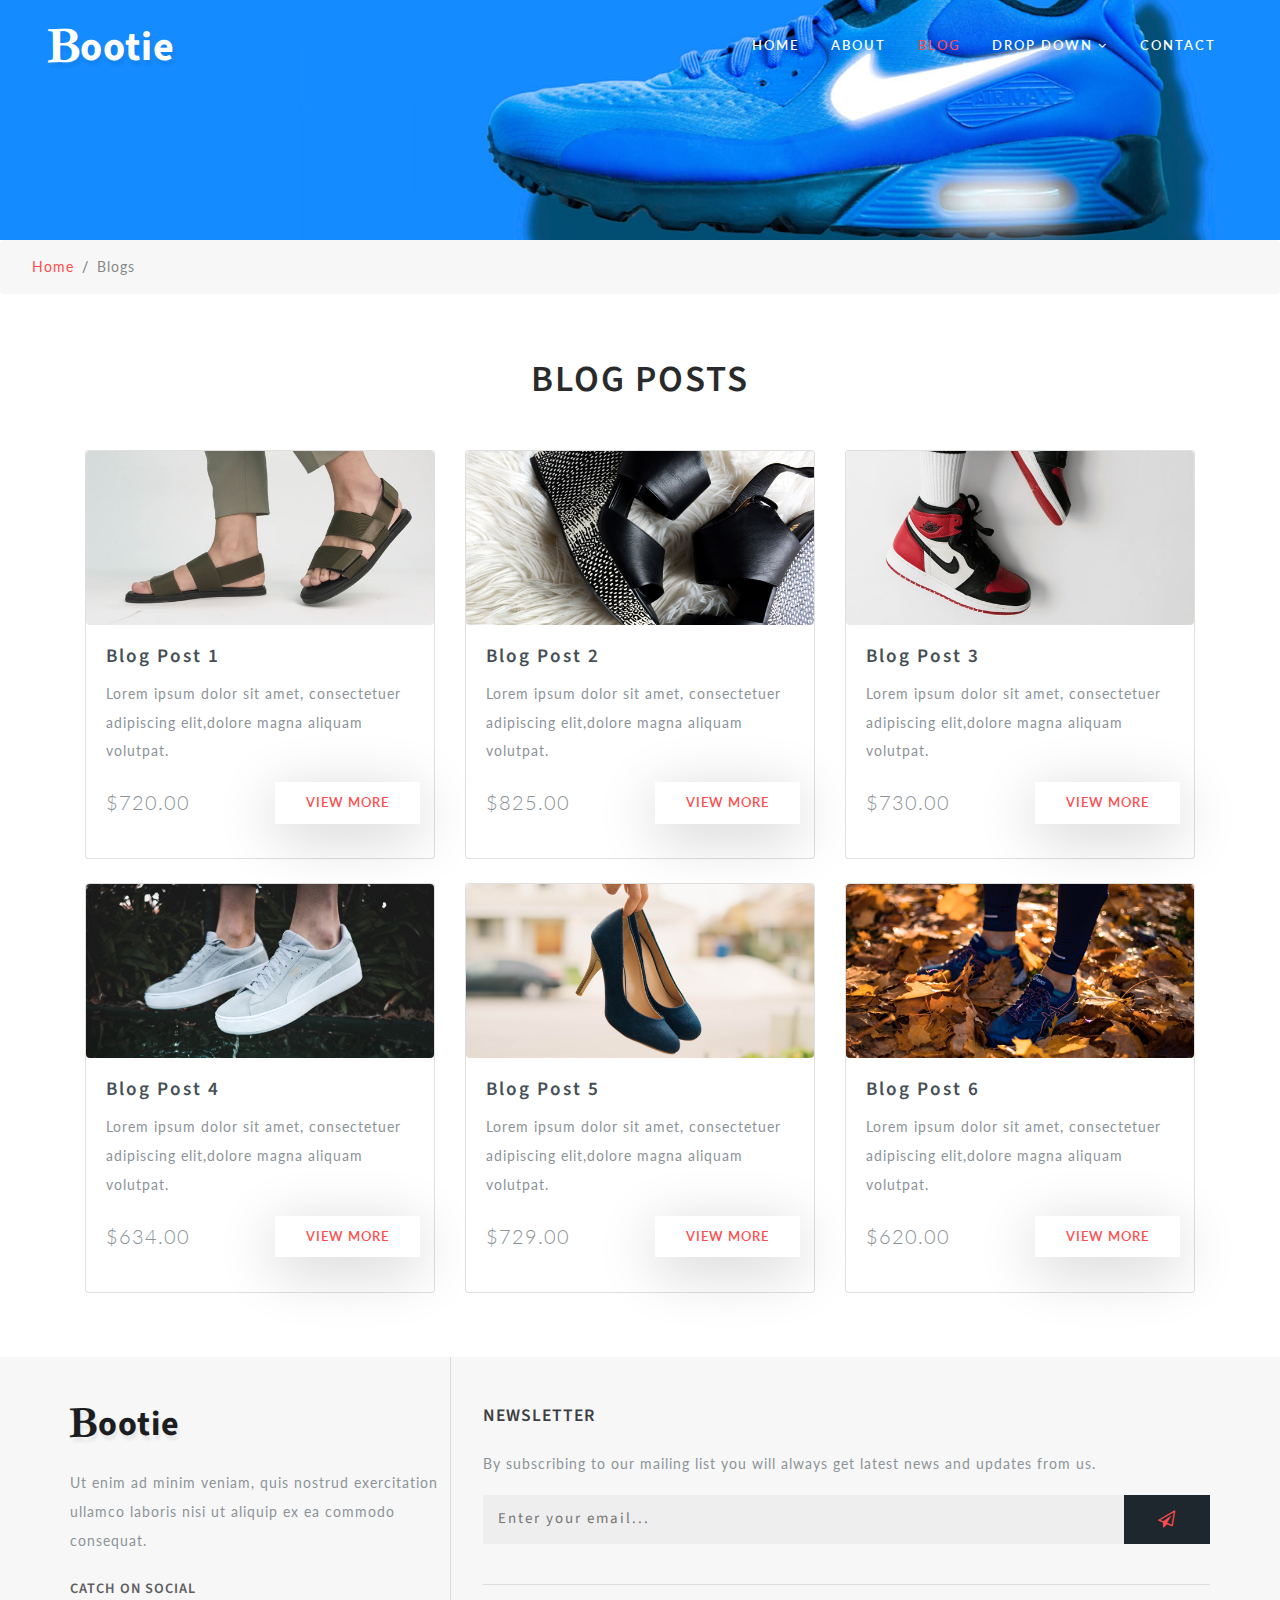
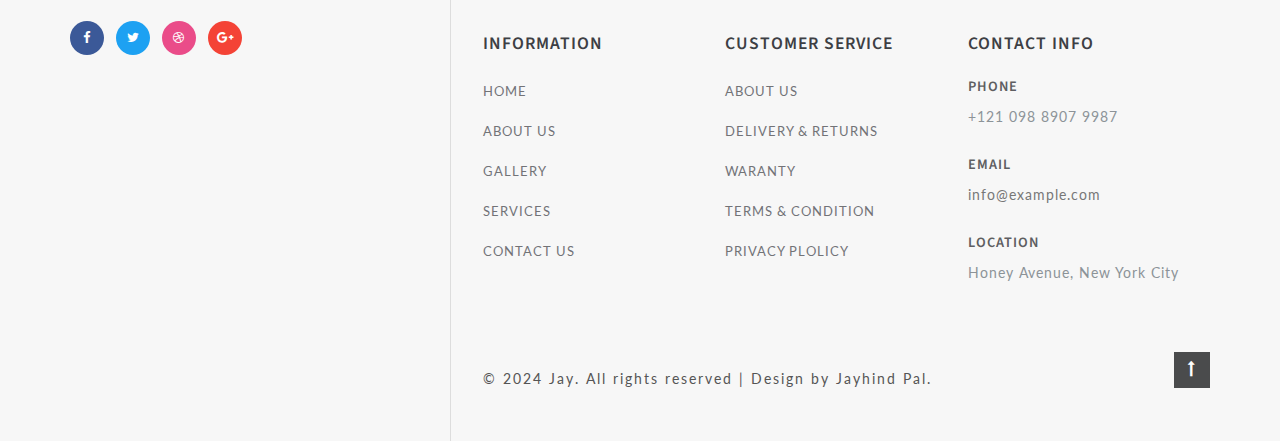
<file: blog.html>
<!DOCTYPE html>
<html lang="zxx">

<head>
    
    <!-- Meta tag Keywords -->
    <meta name="viewport" content="width=device-width, initial-scale=1">
    <meta charset="UTF-8" />
    <meta name="keywords" content="Bootie Responsive web template, Bootstrap Web Templates, Flat Web Templates, Android Compatible web template, Smartphone Compatible web template, free webdesigns for Nokia, Samsung, LG, SonyEricsson, Motorola web design" />
    <script>
        addEventListener("load", function() {
            setTimeout(hideURLbar, 0);
        }, false);

        function hideURLbar() {
            window.scrollTo(0, 1);
        }
    </script>
    <!-- //Meta tag Keywords -->

    <!-- Custom-Files -->
    <link rel="stylesheet" href="css/bootstrap.css">
    <!-- Bootstrap-Core-CSS -->
    <link rel="stylesheet" href="css/style.css" type="text/css" media="all" />
    <!-- Style-CSS -->
    <!-- font-awesome-icons -->
    <link href="css/font-awesome.css" rel="stylesheet">
    <!-- //font-awesome-icons -->
    <!-- /Fonts -->
    <link href="//fonts.googleapis.com/css?family=Lato:100,100i,300,300i,400,400i,700" rel="stylesheet">
    <link href="//fonts.googleapis.com/css?family=Source+Sans+Pro:200,200i,300,300i,400,400i,600,600i,700,700i,900" rel="stylesheet">
    <!-- //Fonts -->

</head>

<body>

    <!-- mian-content -->
    <div class="main-banner inner" id="home">
        <!-- header -->
        <header class="header">
            <div class="container-fluid px-lg-5">
                <!-- nav -->
                <nav class="py-4">
                    <div id="logo">
                        <h1> <a href="index.html"><span class="fa fa-bold" aria-hidden="true"></span>ootie</a></h1>
                    </div>

                    <label for="drop" class="toggle">Menu</label>
                    <input type="checkbox" id="drop" />
                    <ul class="menu mt-2">
                        <li><a href="index.html">Home</a></li>
                        <li><a href="about.html">About</a></li>
                        <li class="active"><a href="blog.html">Blog</a></li>
                        <li>
                            <!-- First Tier Drop Down -->
                            <label for="drop-2" class="toggle">Drop Down <span class="fa fa-angle-down" aria-hidden="true"></span> </label>
                            <a href="#">Drop Down <span class="fa fa-angle-down" aria-hidden="true"></span></a>
                            <input type="checkbox" id="drop-2" />
                            <ul>
                                <li><a href="blog.html">Blog</a></li>
                                <li><a href="shop.html">Shop Now</a></li>
                                <li><a href="single.html">Single Page</a></li>
                            </ul>
                        </li>
                        <li><a href="contact.html">Contact</a></li>
                    </ul>
                </nav>
                <!-- //nav -->
            </div>
        </header>
        <!-- //header -->

    </div>
    <!--//main-content-->
    <!---->
    <ol class="breadcrumb">
        <li class="breadcrumb-item">
            <a href="index.html">Home</a>
        </li>
        <li class="breadcrumb-item active">Blogs</li>
    </ol>
    <!---->
    <!--// mian-content -->
    <!-- banner -->
    <section class="ab-info-main py-5">
        <div class="container py-lg-3">
            <div class="ab-info-grids">
                <h3 class="tittle text-center mb-lg-5 mb-3">Blog Posts</h3>
                <div id="products" class="row view-group">
                    <div class="item col-lg-4">
                        <div class="thumbnail card">
                            <div class="img-event">
                                <img class="group list-group-image img-fluid" src="images/img2.jpg" alt="" />
                            </div>
                            <div class="caption card-body">
                                <h4 class="group card-title inner list-group-item-heading">
                                    Blog Post 1</h4>
                                <p class="group inner list-group-item-text">
                                    Lorem ipsum dolor sit amet, consectetuer adipiscing elit,dolore magna aliquam volutpat.</p>
                                <div class="row">
                                    <div class="col-6">
                                        <p class="lead">
                                            $720.00</p>
                                    </div>
                                    <div class="col-6 ban-buttons">
                                        <a class="btn btn-course" href="single.html">View More</a>
                                    </div>
                                </div>
                            </div>
                        </div>
                    </div>
                    <div class="item col-lg-4">
                        <div class="thumbnail card">
                            <div class="img-event">
                                <img class="group list-group-image img-fluid" src="images/img5.jpg" alt="" />
                            </div>
                            <div class="caption card-body">
                                <h4 class="group card-title inner list-group-item-heading">
                                    Blog Post 2</h4>
                                <p class="group inner list-group-item-text">
                                    Lorem ipsum dolor sit amet, consectetuer adipiscing elit,dolore magna aliquam volutpat.</p>
                                <div class="row">
                                    <div class="col-6">
                                        <p class="lead">
                                            $825.00</p>
                                    </div>
                                    <div class="col-6 ban-buttons">
                                        <a class="btn btn-course" href="single.html">View More</a>
                                    </div>
                                </div>
                            </div>
                        </div>
                    </div>
                    <div class="item col-lg-4">
                        <div class="thumbnail card">
                            <div class="img-event">
                                <img class="group list-group-image img-fluid" src="images/img3.jpg" alt="" />
                            </div>
                            <div class="caption card-body">
                                <h4 class="group card-title inner list-group-item-heading">
                                    Blog Post 3</h4>
                                <p class="group inner list-group-item-text">
                                    Lorem ipsum dolor sit amet, consectetuer adipiscing elit,dolore magna aliquam volutpat.</p>
                                <div class="row">
                                    <div class="col-6">
                                        <p class="lead">
                                            $730.00</p>
                                    </div>
                                    <div class="col-6 ban-buttons">
                                        <a class="btn btn-course" href="single.html">View More</a>
                                    </div>
                                </div>
                            </div>
                        </div>
                    </div>
                    <div class="item col-lg-4 mt-lg-4">
                        <div class="thumbnail card">
                            <div class="img-event">
                                <img class="group list-group-image img-fluid" src="images/img4.jpg" alt="" />
                            </div>
                            <div class="caption card-body">
                                <h4 class="group card-title inner list-group-item-heading">
                                    Blog Post 4</h4>
                                <p class="group inner list-group-item-text">
                                    Lorem ipsum dolor sit amet, consectetuer adipiscing elit,dolore magna aliquam volutpat.</p>
                                <div class="row">
                                    <div class="col-6">
                                        <p class="lead">
                                            $634.00</p>
                                    </div>
                                    <div class="col-6 ban-buttons">
                                        <a class="btn btn-course" href="single.html">View More</a>
                                    </div>
                                </div>
                            </div>
                        </div>
                    </div>
                    <div class="item col-lg-4 mt-lg-4">
                        <div class="thumbnail card">
                            <div class="img-event">
                                <img class="group list-group-image img-fluid" src="images/img6.jpg" alt="" />
                            </div>
                            <div class="caption card-body">
                                <h4 class="group card-title inner list-group-item-heading">
                                    Blog Post 5</h4>
                                <p class="group inner list-group-item-text">
                                    Lorem ipsum dolor sit amet, consectetuer adipiscing elit,dolore magna aliquam volutpat.</p>
                                <div class="row">
                                    <div class="col-6">
                                        <p class="lead">
                                            $729.00</p>
                                    </div>
                                    <div class="col-6 ban-buttons">
                                        <a class="btn btn-course" href="single.html">View More</a>
                                    </div>
                                </div>
                            </div>
                        </div>
                    </div>
                    <div class="item col-lg-4 mt-lg-4">
                        <div class="thumbnail card">
                            <div class="img-event">
                                <img class="group list-group-image img-fluid" src="images/img7.jpg" alt="" />
                            </div>
                            <div class="caption card-body">
                                <h4 class="group card-title inner list-group-item-heading">
                                    Blog Post 6</h4>
                                <p class="group inner list-group-item-text">
                                    Lorem ipsum dolor sit amet, consectetuer adipiscing elit,dolore magna aliquam volutpat.</p>
                                <div class="row">
                                    <div class="col-6">
                                        <p class="lead">
                                            $620.00</p>
                                    </div>
                                    <div class="col-6 ban-buttons">
                                        <a class="btn btn-course" href="single.html">View More</a>
                                    </div>
                                </div>
                            </div>
                        </div>
                    </div>

                </div>
            </div>
        </div>
    </section>
    <!-- //banner -->
    <!-- footer -->
    <footer>
        <div class="container">
            <div class="row footer-top">
                <div class="col-lg-4 footer-grid_section_w3layouts">
                    <h2 class="logo-2 mb-lg-4 mb-3">
                        <a href="index.html"><span class="fa fa-bold" aria-hidden="true"></span>ootie</a>
                    </h2>
                    <p>Ut enim ad minim veniam, quis nostrud exercitation ullamco laboris nisi ut aliquip ex ea commodo consequat.</p>
                    <h4 class="sub-con-fo ad-info my-4">Catch on Social</h4>
                    <ul class="w3layouts_social_list list-unstyled">
                        <li>
                            <a href="#" class="w3pvt_facebook">
                                <span class="fa fa-facebook-f"></span>
                            </a>
                        </li>
                        <li class="mx-2">
                            <a href="#" class="w3pvt_twitter">
                                <span class="fa fa-twitter"></span>
                            </a>
                        </li>
                        <li>
                            <a href="#" class="w3pvt_dribble">
                                <span class="fa fa-dribbble"></span>
                            </a>
                        </li>
                        <li class="ml-2">
                            <a href="#" class="w3pvt_google">
                                <span class="fa fa-google-plus"></span>
                            </a>
                        </li>
                    </ul>
                </div>
                <div class="col-lg-8 footer-right">
                    <div class="w3layouts-news-letter">
                        <h3 class="footer-title text-uppercase text-wh mb-lg-4 mb-3">Newsletter</h3>

                        <p>By subscribing to our mailing list you will always get latest news and updates from us.</p>
                        <form action="#" method="post" class="w3layouts-newsletter">
                            <input type="email" name="Email" placeholder="Enter your email..." required="">
                            <button class="btn1"><span class="fa fa-paper-plane-o" aria-hidden="true"></span></button>

                        </form>
                    </div>
                    <div class="row mt-lg-4 bottom-w3layouts-sec-nav mx-0">
                        <div class="col-md-4 footer-grid_section_w3layouts">
                            <h3 class="footer-title text-uppercase text-wh mb-lg-4 mb-3">Information</h3>
                            <ul class="list-unstyled w3layouts-icons">
                                <li>
                                    <a href="index.html">Home</a>
                                </li>
                                <li class="mt-3">
                                    <a href="about.html">About Us</a>
                                </li>
                                <li class="mt-3">
                                    <a href="#">Gallery</a>
                                </li>
                                <li class="mt-3">
                                    <a href="#">Services</a>
                                </li>
                                <li class="mt-3">
                                    <a href="contact.html">Contact Us</a>
                                </li>
                            </ul>
                        </div>
                        <div class="col-md-4 footer-grid_section_w3layouts">
                            <!-- social icons -->
                            <div class="agileinfo_social_icons">
                                <h3 class="footer-title text-uppercase text-wh mb-lg-4 mb-3">Customer Service</h3>
                                <ul class="list-unstyled w3layouts-icons">

                                    <li>
                                        <a href="#">About Us</a>
                                    </li>
                                    <li class="mt-3">
                                        <a href="#">Delivery & Returns</a>
                                    </li>
                                    <li class="mt-3">
                                        <a href="#">Waranty</a>
                                    </li>
                                    <li class="mt-3">
                                        <a href="#">Terms & Condition</a>
                                    </li>
                                    <li class="mt-3">
                                        <a href="#">Privacy Plolicy</a>
                                    </li>
                                </ul>
                            </div>
                            <!-- social icons -->
                        </div>
                        <div class="col-md-4 footer-grid_section_w3layouts my-md-0 my-5">
                            <h3 class="footer-title text-uppercase text-wh mb-lg-4 mb-3">Contact Info</h3>
                            <div class="contact-info">
                                <div class="footer-address-inf">
                                    <h4 class="ad-info mb-2">Phone</h4>
                                    <p>+121 098 8907 9987</p>
                                </div>
                                <div class="footer-address-inf my-4">
                                    <h4 class="ad-info mb-2">Email </h4>
                                    <p><a href="mailto:info@example.com">info@example.com</a></p>
                                </div>
                                <div class="footer-address-inf">
                                    <h4 class="ad-info mb-2">Location</h4>
                                    <p>Honey Avenue, New York City</p>
                                </div>
                            </div>
                        </div>


                    </div>
                    <div class="cpy-right text-left row">
                        <p class="col-md-10">© 2024 Jay. All rights reserved | Design by
                            <a href=""> Jayhind Pal.</a>
                        </p>
                        <!-- move top icon -->
                        <a href="#home" class="move-top text-right col-md-2"><span class="fa fa-long-arrow-up" aria-hidden="true"></span></a>
                        <!-- //move top icon -->
                    </div>
                </div>
            </div>
        </div>
    </footer>
    <!-- //footer -->
</body>

</html>
</file>
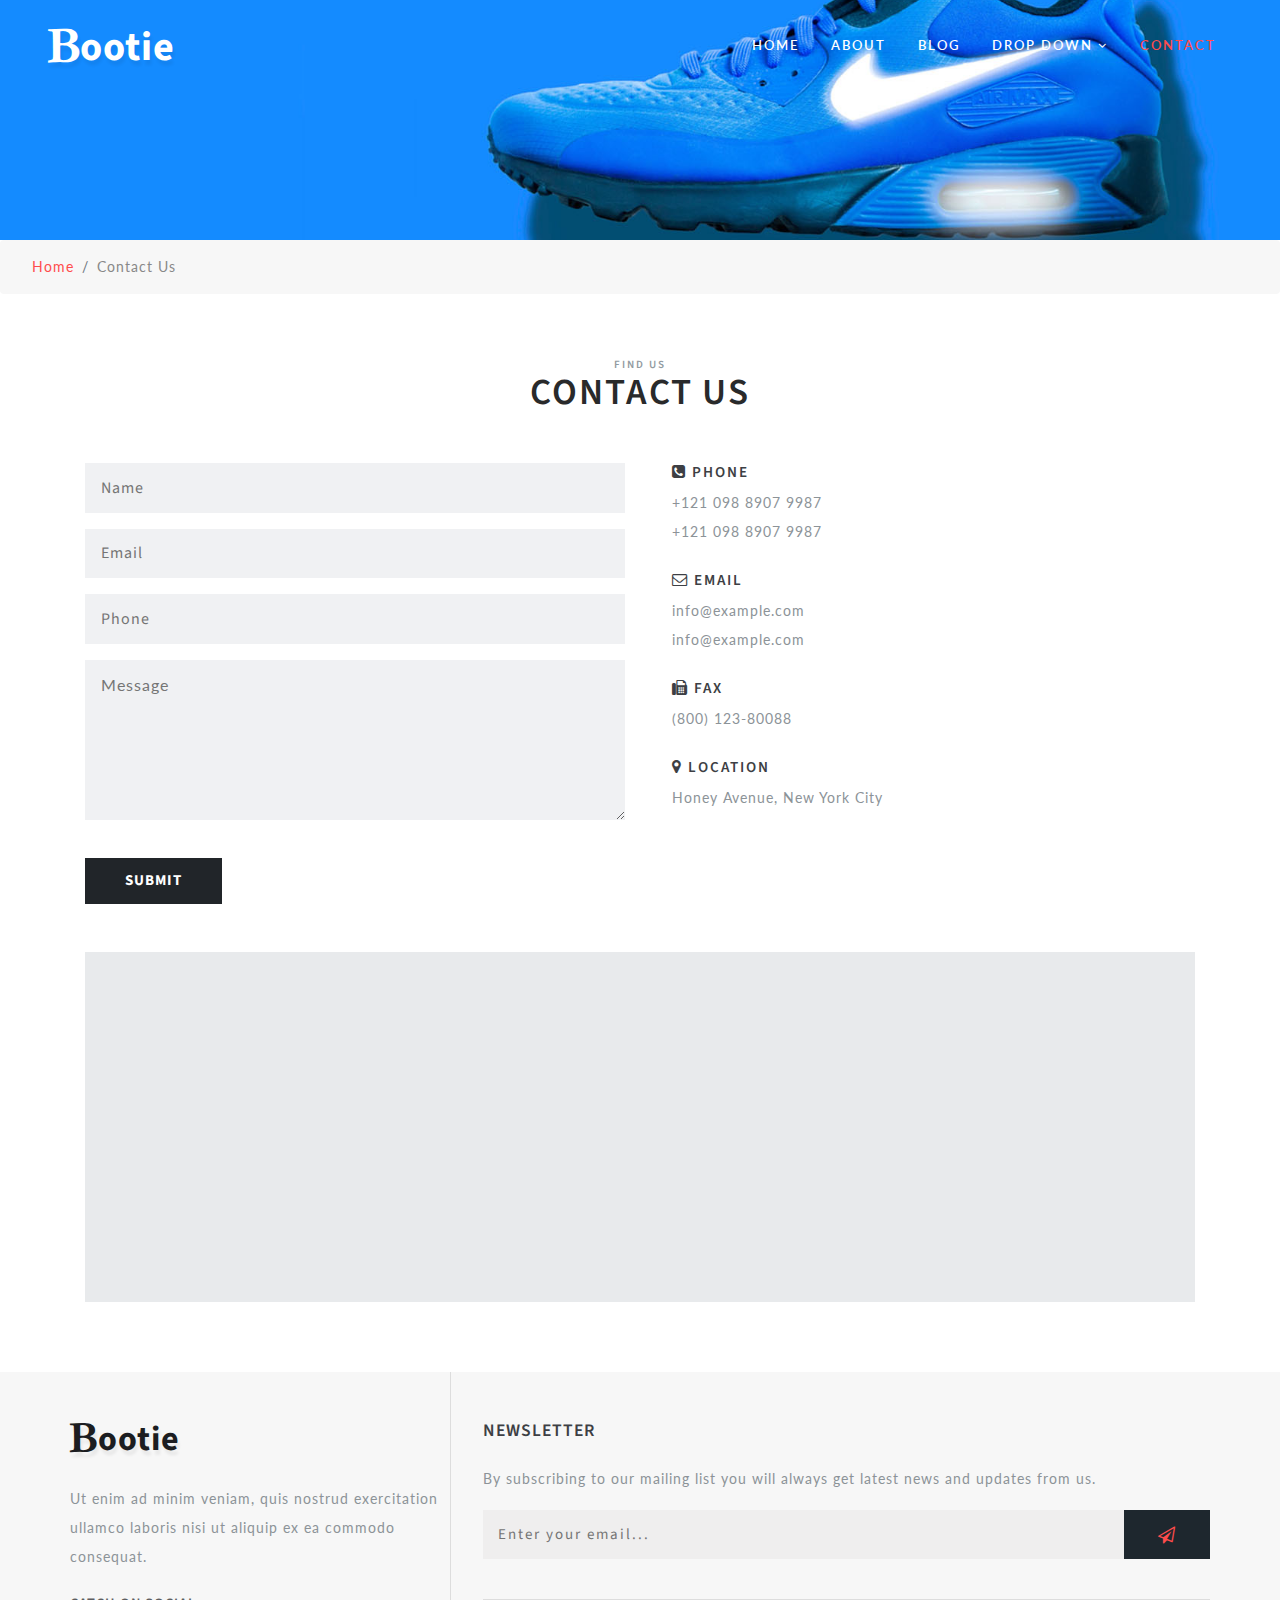
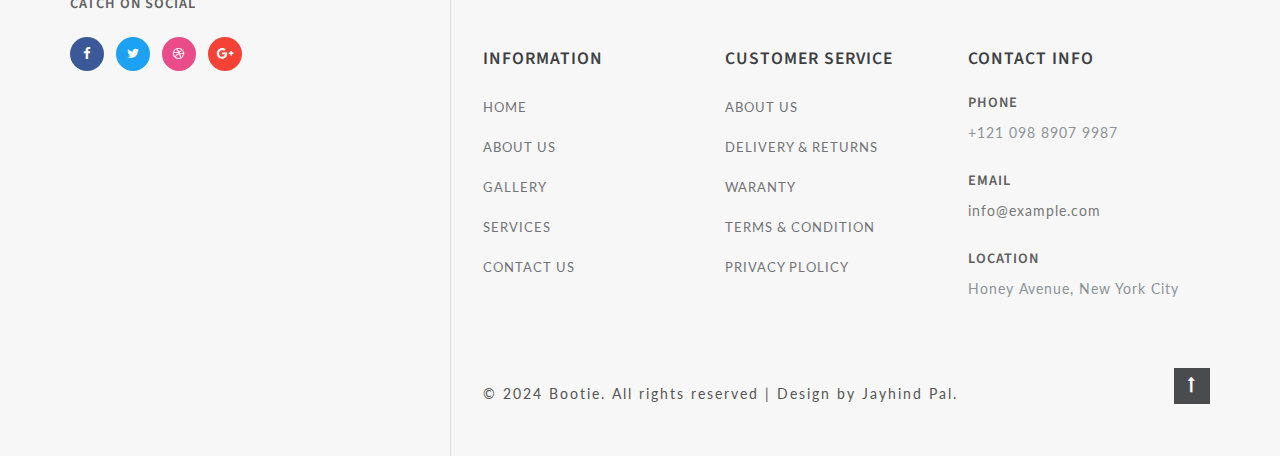
<file: contact.html>
<!DOCTYPE html>
<html lang="zxx">

<head>
    <title>E-coomerce By Jayhind</title>
  
    <meta name="viewport" content="width=device-width, initial-scale=1">
    <meta charset="UTF-8" />
    <meta name="keywords" content="Bootie Responsive web template, Bootstrap Web Templates, Flat Web Templates, Android Compatible web template, Smartphone Compatible web template, free webdesigns for Nokia, Samsung, LG, SonyEricsson, Motorola web design" />
    <script>
        addEventListener("load", function() {
            setTimeout(hideURLbar, 0);
        }, false);

        function hideURLbar() {
            window.scrollTo(0, 1);
        }
    </script>
    
    <link rel="stylesheet" href="css/bootstrap.css">
  
    <link rel="stylesheet" href="css/style.css" type="text/css" media="all" />
    <!-- Style-CSS -->
    <!-- font-awesome-icons -->
    <link href="css/font-awesome.css" rel="stylesheet">
    
    <!-- //font-awesome-icons -->
    <!-- /Fonts -->
    <link href="//fonts.googleapis.com/css?family=Lato:100,100i,300,300i,400,400i,700" rel="stylesheet">
    <link href="//fonts.googleapis.com/css?family=Source+Sans+Pro:200,200i,300,300i,400,400i,600,600i,700,700i,900" rel="stylesheet">
    <!-- //Fonts -->

</head>

<body>

    <!-- mian-content -->
    <div class="main-banner inner" id="home">
        <!-- header -->
        <header class="header">
            <div class="container-fluid px-lg-5">
                <!-- nav -->
                <nav class="py-4">
                    <div id="logo">
                        <h1> <a href="index.html"><span class="fa fa-bold" aria-hidden="true"></span>ootie</a></h1>
                    </div>

                    <label for="drop" class="toggle">Menu</label>
                    <input type="checkbox" id="drop" />
                    <ul class="menu mt-2">
                        <li><a href="index.html">Home</a></li>
                        <li><a href="about.html">About</a></li>
                        <li><a href="blog.html">Blog</a></li>
                        <li>
                            <!-- First Tier Drop Down -->
                            <label for="drop-2" class="toggle">Drop Down <span class="fa fa-angle-down" aria-hidden="true"></span> </label>
                            <a href="#">Drop Down <span class="fa fa-angle-down" aria-hidden="true"></span></a>
                            <input type="checkbox" id="drop-2" />
                            <ul>
                                <li><a href="blog.html">Blog</a></li>
                                <li><a href="shop.html">Shop Now</a></li>
                                <li><a href="single.html">Single Page</a></li>
                            </ul>
                        </li>
                        <li class="active"><a href="contact.html">Contact</a></li>
                    </ul>
                </nav>
                <!-- //nav -->
            </div>
        </header>
        <!-- //header -->

    </div>
    <!--//main-content-->
    <!---->
    <ol class="breadcrumb">
        <li class="breadcrumb-item">
            <a href="index.html">Home</a>
        </li>
        <li class="breadcrumb-item active">Contact Us</li>
    </ol>
    <!---->
    <!--// mian-content -->
    <!-- banner -->
    <section class="ab-info-main py-5">
        <div class="container py-3">
            <h3 class="tittle text-center"><span class="sub-tittle">Find Us</span> Contact Us</h3>
            <div class="row contact-main-info mt-5">
                <div class="col-md-6 contact-right-content">
                    <form action="#" method="post">
                        <input type="text" name="Name" placeholder="Name" required="">
                        <input type="email" class="email" name="Email" placeholder="Email" required="">
                        <input type="text" name="Phone no" placeholder="Phone" required="">
                        <textarea name="Message" placeholder="Message" required=""></textarea>
                        <div class="read mt-3">
                            <input type="submit" value="Submit">
                        </div>
                    </form>
                </div>
                <div class="col-md-6 contact-left-content">
                    <div class="address-con">
                        <h4 class="mb-2"><span class="fa fa-phone-square" aria-hidden="true"></span> Phone</h4>
                        <p>+121 098 8907 9987</p>
                        <p>+121 098 8907 9987</p>
                    </div>
                    <div class="address-con my-4">
                        <h4 class="mb-2"><span class="fa fa-envelope-o" aria-hidden="true"></span> Email </h4>
                        <p><a href="mailto:info@example.com">info@example.com</a></p>
                        <p><a href="mailto:info@example.com">info@example.com</a></p>
                    </div>
                    <div class="address-con mb-4">
                        <h4 class="mb-2"><span class="fa fa-fax" aria-hidden="true"></span> Fax</h4>

                        <p>(800) 123-80088</p>
                    </div>
                    <div class="address-con">
                        <h4 class="mb-2"><span class="fa fa-map-marker" aria-hidden="true"></span> Location </h4>

                        <p>Honey Avenue, New York City</p>
                    </div>

                </div>

            </div>
            <div class="map-fo mt-lg-5 mt-4">
                <iframe src="https://www.google.com/maps/embed?pb=!1m18!1m12!1m3!1d423286.27404345275!2d-118.69191921441556!3d34.02016130939095!2m3!1f0!2f0!3f0!3m2!1i1024!2i768!4f13.1!3m3!1m2!1s0x80c2c75ddc27da13%3A0xe22fdf6f254608f4!2sLos+Angeles%2C+CA%2C+USA!5e0!3m2!1sen!2sin!4v1522474296007" allowfullscreen></iframe>
            </div>
        </div>
    </section>


    <!-- //contact -->
    <!-- footer -->
    <footer>
        <div class="container">
            <div class="row footer-top">
                <div class="col-lg-4 footer-grid_section_w3layouts">
                    <h2 class="logo-2 mb-lg-4 mb-3">
                        <a href="index.html"><span class="fa fa-bold" aria-hidden="true"></span>ootie</a>
                    </h2>
                    <p>Ut enim ad minim veniam, quis nostrud exercitation ullamco laboris nisi ut aliquip ex ea commodo consequat.</p>
                    <h4 class="sub-con-fo ad-info my-4">Catch on Social</h4>
                    <ul class="w3layouts_social_list list-unstyled">
                        <li>
                            <a href="#" class="w3pvt_facebook">
                                <span class="fa fa-facebook-f"></span>
                            </a>
                        </li>
                        <li class="mx-2">
                            <a href="#" class="w3pvt_twitter">
                                <span class="fa fa-twitter"></span>
                            </a>
                        </li>
                        <li>
                            <a href="#" class="w3pvt_dribble">
                                <span class="fa fa-dribbble"></span>
                            </a>
                        </li>
                        <li class="ml-2">
                            <a href="#" class="w3pvt_google">
                                <span class="fa fa-google-plus"></span>
                            </a>
                        </li>
                    </ul>
                </div>
                <div class="col-lg-8 footer-right">
                    <div class="w3layouts-news-letter">
                        <h3 class="footer-title text-uppercase text-wh mb-lg-4 mb-3">Newsletter</h3>

                        <p>By subscribing to our mailing list you will always get latest news and updates from us.</p>
                        <form action="#" method="post" class="w3layouts-newsletter">
                            <input type="email" name="Email" placeholder="Enter your email..." required="">
                            <button class="btn1"><span class="fa fa-paper-plane-o" aria-hidden="true"></span></button>

                        </form>
                    </div>
                    <div class="row mt-lg-4 bottom-w3layouts-sec-nav mx-0">
                        <div class="col-md-4 footer-grid_section_w3layouts">
                            <h3 class="footer-title text-uppercase text-wh mb-lg-4 mb-3">Information</h3>
                            <ul class="list-unstyled w3layouts-icons">
                                <li>
                                    <a href="index.html">Home</a>
                                </li>
                                <li class="mt-3">
                                    <a href="about.html">About Us</a>
                                </li>
                                <li class="mt-3">
                                    <a href="#">Gallery</a>
                                </li>
                                <li class="mt-3">
                                    <a href="#">Services</a>
                                </li>
                                <li class="mt-3">
                                    <a href="contact.html">Contact Us</a>
                                </li>
                            </ul>
                        </div>
                        <div class="col-md-4 footer-grid_section_w3layouts">
                            <!-- social icons -->
                            <div class="agileinfo_social_icons">
                                <h3 class="footer-title text-uppercase text-wh mb-lg-4 mb-3">Customer Service</h3>
                                <ul class="list-unstyled w3layouts-icons">

                                    <li>
                                        <a href="#">About Us</a>
                                    </li>
                                    <li class="mt-3">
                                        <a href="#">Delivery & Returns</a>
                                    </li>
                                    <li class="mt-3">
                                        <a href="#">Waranty</a>
                                    </li>
                                    <li class="mt-3">
                                        <a href="#">Terms & Condition</a>
                                    </li>
                                    <li class="mt-3">
                                        <a href="#">Privacy Plolicy</a>
                                    </li>
                                </ul>
                            </div>
                            <!-- social icons -->
                        </div>
                        <div class="col-md-4 footer-grid_section_w3layouts my-md-0 my-5">
                            <h3 class="footer-title text-uppercase text-wh mb-lg-4 mb-3">Contact Info</h3>
                            <div class="contact-info">
                                <div class="footer-address-inf">
                                    <h4 class="ad-info mb-2">Phone</h4>
                                    <p>+121 098 8907 9987</p>
                                </div>
                                <div class="footer-address-inf my-4">
                                    <h4 class="ad-info mb-2">Email </h4>
                                    <p><a href="mailto:info@example.com">info@example.com</a></p>
                                </div>
                                <div class="footer-address-inf">
                                    <h4 class="ad-info mb-2">Location</h4>
                                    <p>Honey Avenue, New York City</p>
                                </div>
                            </div>
                        </div>


                    </div>
                    <div class="cpy-right text-left row">
                        <p class="col-md-10">© 2024 Bootie. All rights reserved | Design by
                            <a href="http://w3layouts.com"> Jayhind Pal.</a>
                        </p>
                        <!-- move top icon -->
                        <a href="#home" class="move-top text-right col-md-2"><span class="fa fa-long-arrow-up" aria-hidden="true"></span></a>
                        <!-- //move top icon -->
                    </div>
                </div>
            </div>
        </div>
    </footer>
    <!-- //footer -->
</body>

</html>
</file>
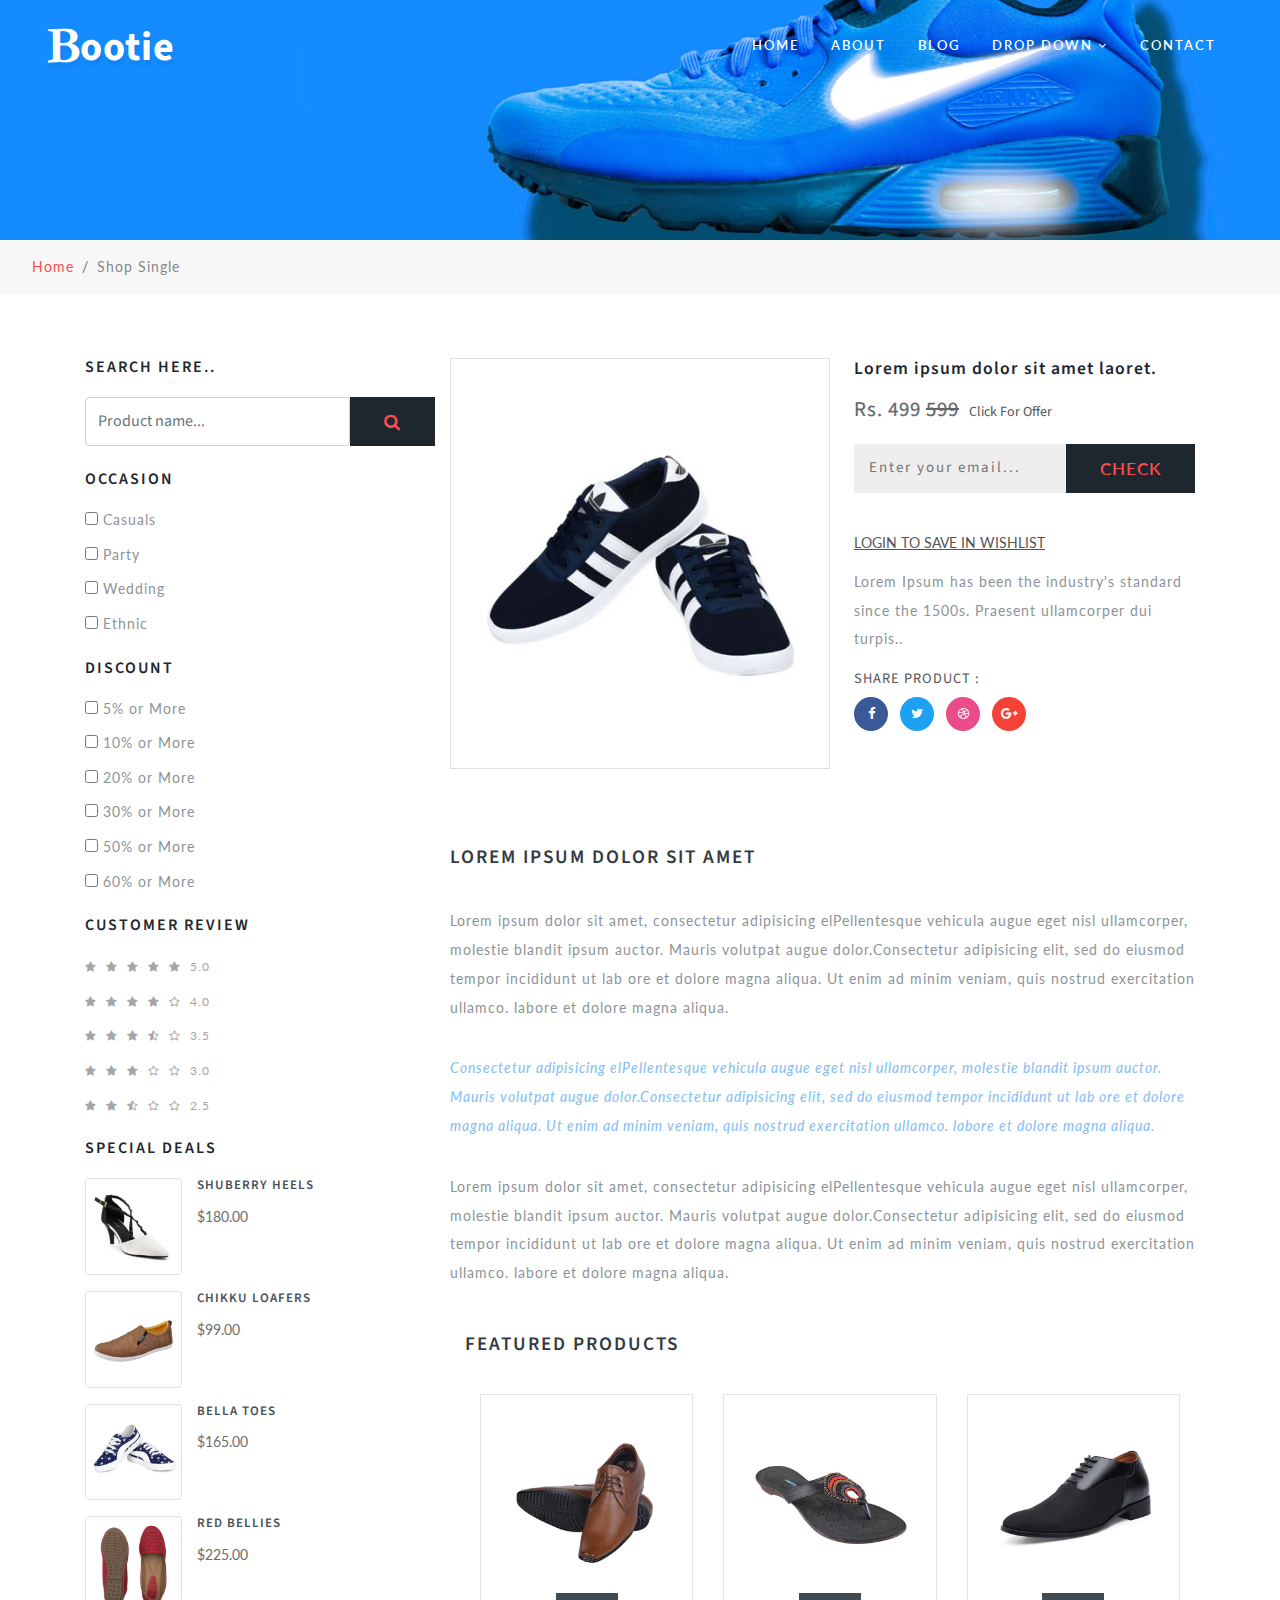
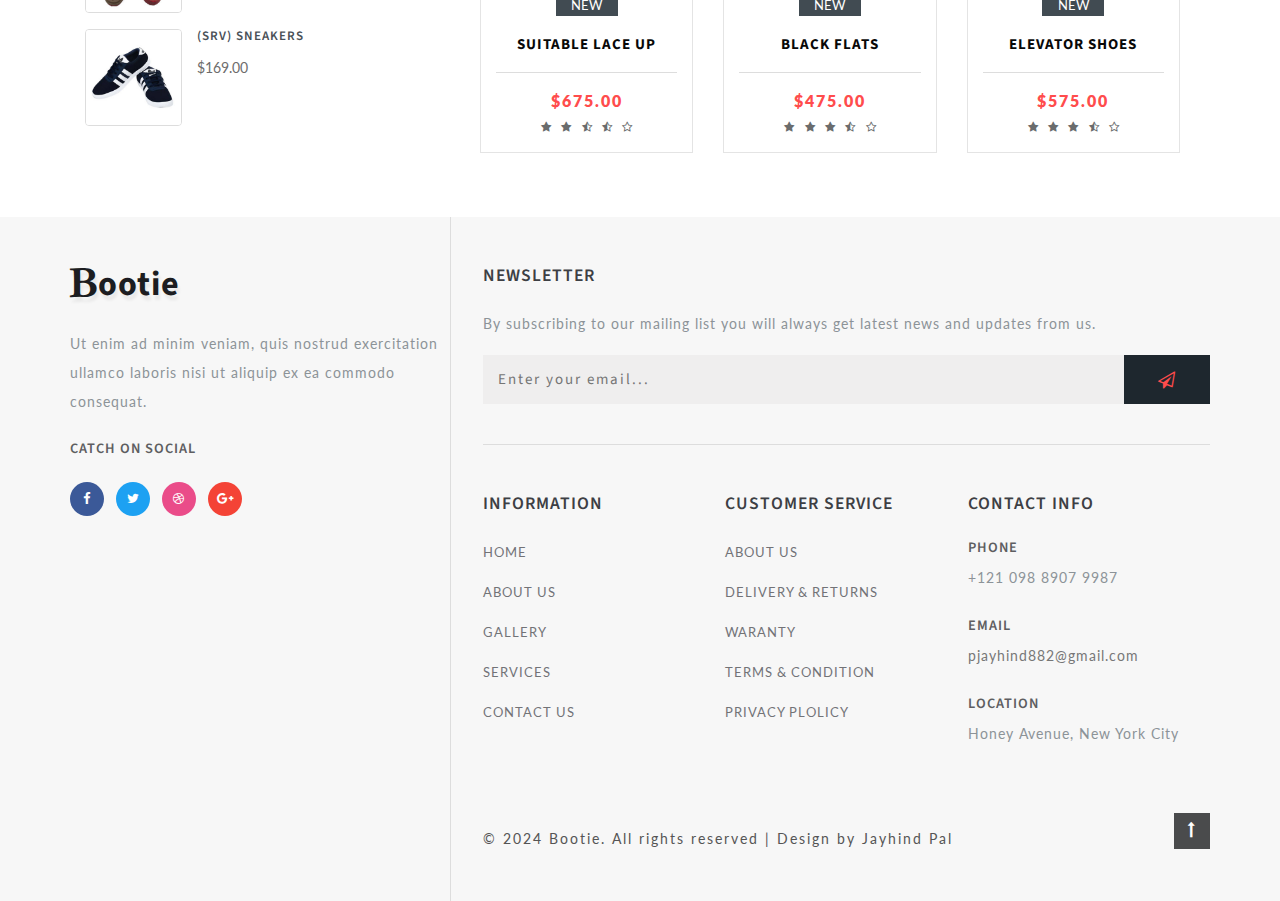
<file: shop-single.html>
<!DOCTYPE html>
<html lang="zxx">

<head>
    <title></title>
    <!-- Meta tag Keywords -->
    <meta name="viewport" content="width=device-width, initial-scale=1">
    <meta charset="UTF-8" />
    <meta name="keywords" content="Bootie Responsive web template, Bootstrap Web Templates, Flat Web Templates, Android Compatible web template, Smartphone Compatible web template, free webdesigns for Nokia, Samsung, LG, SonyEricsson, Motorola web design" />
    <script>
        addEventListener("load", function() {
            setTimeout(hideURLbar, 0);
        }, false);

        function hideURLbar() {
            window.scrollTo(0, 1);
        }
    </script>
    <!-- //Meta tag Keywords -->

    <!-- Custom-Files -->
    <link rel="stylesheet" href="css/bootstrap.css">
    <!-- Bootstrap-Core-CSS -->
    <link rel="stylesheet" href="css/style.css" type="text/css" media="all" />
    <!-- Style-CSS -->
    <!-- font-awesome-icons -->
    <link href="css/font-awesome.css" rel="stylesheet">
    <!-- //font-awesome-icons -->
    <!-- /Fonts -->
    <link href="//fonts.googleapis.com/css?family=Lato:100,100i,300,300i,400,400i,700" rel="stylesheet">
    <link href="//fonts.googleapis.com/css?family=Source+Sans+Pro:200,200i,300,300i,400,400i,600,600i,700,700i,900" rel="stylesheet">
    <!-- //Fonts -->

</head>

<body>

    <!-- mian-content -->
    <div class="main-banner inner" id="home">
        <!-- header -->
        <header class="header">
            <div class="container-fluid px-lg-5">
                <!-- nav -->
                <nav class="py-4">
                    <div id="logo">
                        <h1> <a href="index.html"><span class="fa fa-bold" aria-hidden="true"></span>ootie</a></h1>
                    </div>

                    <label for="drop" class="toggle">Menu</label>
                    <input type="checkbox" id="drop" />
                    <ul class="menu mt-2">
                        <li><a href="index.html">Home</a></li>
                        <li><a href="about.html">About</a></li>
                        <li><a href="blog.html">Blog</a></li>
                        <li>
                            <!-- First Tier Drop Down -->
                            <label for="drop-2" class="toggle">Drop Down <span class="fa fa-angle-down" aria-hidden="true"></span> </label>
                            <a href="#">Drop Down <span class="fa fa-angle-down" aria-hidden="true"></span></a>
                            <input type="checkbox" id="drop-2" />
                            <ul>
                                <li><a href="blog.html">Blog</a></li>
                                <li><a href="shop.html">Shop Now</a></li>
                                <li><a href="shop-single.html">Single Page</a></li>
                            </ul>
                        </li>
                        <li><a href="contact.html">Contact</a></li>
                    </ul>
                </nav>
                <!-- //nav -->
            </div>
        </header>
        <!-- //header -->

    </div>
    <!--//main-content-->
    <!---->
    <ol class="breadcrumb">
        <li class="breadcrumb-item">
            <a href="index.html">Home</a>
        </li>
        <li class="breadcrumb-item active">Shop Single</li>
    </ol>
    <!---->
    <!-- banner -->
    <section class="ab-info-main py-md-5 py-4">
        <div class="container py-md-3">
            <!-- top Products -->
            <div class="row">
                <!-- product left -->
                <div class="side-bar col-lg-4">

                    <div class="search-bar w3layouts-newsletter">
                        <h3 class="sear-head">Search Here..</h3>
                        <form action="#" method="post" class="d-flex">
                            <input type="search" placeholder="Product name..." name="search" class="form-control" required="">
                            <button class="btn1"><span class="fa fa-search" aria-hidden="true"></span></button>
                        </form>
                    </div>
                    <!--preference -->
                    <div class="left-side my-4">
                        <h3 class="sear-head">Occasion</h3>
                        <ul class="w3layouts-box-list">
                            <li>
                                <input type="checkbox" class="checked">
                                <span class="span">Casuals</span>
                            </li>
                            <li>
                                <input type="checkbox" class="checked">
                                <span class="span">Party</span>
                            </li>
                            <li>
                                <input type="checkbox" class="checked">
                                <span class="span">Wedding</span>
                            </li>
                            <li>
                                <input type="checkbox" class="checked">
                                <span class="span">Ethnic</span>
                            </li>
                        </ul>
                    </div>
                    <!-- // preference -->
                    <!-- discounts -->
                    <div class="left-side">
                        <h3 class="sear-head">Discount</h3>
                        <ul class="w3layouts-box-list">
                            <li>
                                <input type="checkbox" class="checked">
                                <span class="span">5% or More</span>
                            </li>
                            <li>
                                <input type="checkbox" class="checked">
                                <span class="span">10% or More</span>
                            </li>
                            <li>
                                <input type="checkbox" class="checked">
                                <span class="span">20% or More</span>
                            </li>
                            <li>
                                <input type="checkbox" class="checked">
                                <span class="span">30% or More</span>
                            </li>
                            <li>
                                <input type="checkbox" class="checked">
                                <span class="span">50% or More</span>
                            </li>
                            <li>
                                <input type="checkbox" class="checked">
                                <span class="span">60% or More</span>
                            </li>
                        </ul>
                    </div>
                    <!-- //discounts -->
                    <!-- reviews -->
                    <div class="customer-rev left-side my-4">
                        <h3 class="sear-head">Customer Review</h3>
                        <ul class="w3layouts-box-list">
                            <li>
                                <a href="#">
                                    <span class="fa fa-star" aria-hidden="true"></span>
                                    <span class="fa fa-star" aria-hidden="true"></span>
                                    <span class="fa fa-star" aria-hidden="true"></span>
                                    <span class="fa fa-star" aria-hidden="true"></span>
                                    <span class="fa fa-star" aria-hidden="true"></span>
                                    <span>5.0</span>
                                </a>
                            </li>
                            <li>
                                <a href="#">
                                    <span class="fa fa-star" aria-hidden="true"></span>
                                    <span class="fa fa-star" aria-hidden="true"></span>
                                    <span class="fa fa-star" aria-hidden="true"></span>
                                    <span class="fa fa-star" aria-hidden="true"></span>
                                    <span class="fa fa-star-o" aria-hidden="true"></span>
                                    <span>4.0</span>
                                </a>
                            </li>
                            <li>
                                <a href="#">
                                    <span class="fa fa-star" aria-hidden="true"></span>
                                    <span class="fa fa-star" aria-hidden="true"></span>
                                    <span class="fa fa-star" aria-hidden="true"></span>
                                    <span class="fa fa-star-half-o" aria-hidden="true"></span>
                                    <span class="fa fa-star-o" aria-hidden="true"></span>
                                    <span>3.5</span>
                                </a>
                            </li>
                            <li>
                                <a href="#">
                                    <span class="fa fa-star" aria-hidden="true"></span>
                                    <span class="fa fa-star" aria-hidden="true"></span>
                                    <span class="fa fa-star" aria-hidden="true"></span>
                                    <span class="fa fa-star-o" aria-hidden="true"></span>
                                    <span class="fa fa-star-o" aria-hidden="true"></span>
                                    <span>3.0</span>
                                </a>
                            </li>
                            <li>
                                <a href="#">
                                    <span class="fa fa-star" aria-hidden="true"></span>
                                    <span class="fa fa-star" aria-hidden="true"></span>
                                    <span class="fa fa-star-half-o" aria-hidden="true"></span>
                                    <span class="fa fa-star-o" aria-hidden="true"></span>
                                    <span class="fa fa-star-o" aria-hidden="true"></span>
                                    <span>2.5</span>
                                </a>
                            </li>
                        </ul>
                    </div>
                    <!-- //reviews -->
                    <!-- deals -->
                    <div class="deal-leftmk left-side">
                        <h3 class="sear-head">Special Deals</h3>
                        <div class="special-sec1 row mb-3">
                            <div class="img-deals col-md-4">
                                <img src="images/s4.jpg" class="img-fluid" alt="">
                            </div>
                            <div class="img-deal1 col-md-4">
                                <h3>Shuberry Heels</h3>
                                <a href="shop-single.html">$180.00</a>
                            </div>

                        </div>
                        <div class="special-sec1 row">
                            <div class="img-deals col-md-4">
                                <img src="images/s2.jpg" class="img-fluid" alt="">
                            </div>
                            <div class="img-deal1 col-md-8">
                                <h3>Chikku Loafers</h3>
                                <a href="shop-single.html">$99.00</a>
                            </div>

                        </div>
                        <div class="special-sec1 row my-3">
                            <div class="img-deals col-md-4">
                                <img src="images/s1.jpg" class="img-fluid" alt="">
                            </div>
                            <div class="img-deal1 col-md-8">
                                <h3>Bella Toes</h3>
                                <a href="shop-single.html">$165.00</a>
                            </div>

                        </div>
                        <div class="special-sec1 row">
                            <div class="img-deals col-md-4">
                                <img src="images/s5.jpg" class="img-fluid" alt="">
                            </div>
                            <div class="img-deal1 col-md-8">
                                <h3>Red Bellies</h3>
                                <a href="shop-single.html">$225.00</a>
                            </div>

                        </div>
                        <div class="special-sec1 row mt-3">
                            <div class="img-deals col-md-4">
                                <img src="images/s3.jpg" class="img-fluid" alt="">
                            </div>
                            <div class="img-deal1 col-md-8">
                                <h3>(SRV) Sneakers</h3>
                                <a href="shop-single.html">$169.00</a>
                            </div>

                        </div>
                    </div>
                    <!-- //deals -->

                </div>
                <!-- //product left -->
                <!-- product right -->
                <div class="left-ads-display col-lg-8">
                    <div class="row">
                        <div class="desc1-left col-md-6">
                            <img src="images/d1.jpg" class="img-fluid" alt="">
                        </div>
                        <div class="desc1-right col-md-6 pl-lg-4">
                            <h3>Lorem ipsum dolor sit amet laoret.</h3>
                            <h5>Rs. 499 <span>599</span> <a href="#">click for offer</a></h5>
                            <div class="available mt-3">
                                <form action="#" method="post" class="w3layouts-newsletter">
                                    <input type="email" name="Email" placeholder="Enter your email..." required="">
                                    <button class="btn1">Check</button>

                                </form>
                                <span><a href="#">login to save in wishlist </a></span>
                                <p>Lorem Ipsum has been the industry's standard since the 1500s. Praesent ullamcorper dui turpis.. </p>
                            </div>
                            <div class="share-desc">
                                <div class="share">
                                    <h4>Share Product :</h4>
                                    <ul class="w3layouts_social_list list-unstyled">
                                        <li>
                                            <a href="#" class="w3pvt_facebook">
                                                <span class="fa fa-facebook-f"></span>
                                            </a>
                                        </li>
                                        <li class="mx-2">
                                            <a href="#" class="w3pvt_twitter">
                                                <span class="fa fa-twitter"></span>
                                            </a>
                                        </li>
                                        <li>
                                            <a href="#" class="w3pvt_dribble">
                                                <span class="fa fa-dribbble"></span>
                                            </a>
                                        </li>
                                        <li class="ml-2">
                                            <a href="#" class="w3pvt_google">
                                                <span class="fa fa-google-plus"></span>
                                            </a>
                                        </li>
                                    </ul>
                                </div>
                                <div class="clearfix"></div>
                            </div>
                        </div>
                    </div>
                    <div class="row sub-para-w3layouts mt-5">

                        <h3 class="shop-sing">Lorem ipsum dolor sit amet</h3>
                        <p>Lorem ipsum dolor sit amet, consectetur adipisicing elPellentesque vehicula augue eget nisl ullamcorper, molestie blandit ipsum auctor. Mauris volutpat augue dolor.Consectetur adipisicing elit, sed do eiusmod tempor incididunt ut lab ore et dolore magna aliqua. Ut enim ad minim veniam, quis nostrud exercitation ullamco. labore et dolore magna aliqua.</p>
                        <p class="mt-3 italic-blue">Consectetur adipisicing elPellentesque vehicula augue eget nisl ullamcorper, molestie blandit ipsum auctor. Mauris volutpat augue dolor.Consectetur adipisicing elit, sed do eiusmod tempor incididunt ut lab ore et dolore magna aliqua. Ut enim ad minim veniam, quis nostrud exercitation ullamco. labore et dolore magna aliqua.</p>
                        <p class="mt-3">Lorem ipsum dolor sit amet, consectetur adipisicing elPellentesque vehicula augue eget nisl ullamcorper, molestie blandit ipsum auctor. Mauris volutpat augue dolor.Consectetur adipisicing elit, sed do eiusmod tempor incididunt ut lab ore et dolore magna aliqua. Ut enim ad minim veniam, quis nostrud exercitation ullamco. labore et dolore magna aliqua.</p>
                    </div>

                    <h3 class="shop-sing">Featured Products</h3>
                    <div class="row m-0">
                        <div class="col-md-4 product-men">
                            <div class="product-shoe-info shoe text-center">
                                <div class="men-thumb-item">
                                    <img src="images/s10.jpg" class="img-fluid" alt="">
                                    <span class="product-new-top">New</span>
                                </div>
                                <div class="item-info-product">
                                    <h4>
                                        <a href="shop-single.html">Suitable Lace Up </a>
                                    </h4>

                                    <div class="product_price">
                                        <div class="grid-price">
                                            <span class="money">$675.00</span>
                                        </div>
                                    </div>
                                    <ul class="stars">
                                        <li><a href="#"><span class="fa fa-star" aria-hidden="true"></span></a></li>
                                        <li><a href="#"><span class="fa fa-star" aria-hidden="true"></span></a></li>
                                        <li><a href="#"><span class="fa fa-star-half-o" aria-hidden="true"></span></a></li>
                                        <li><a href="#"><span class="fa fa-star-half-o" aria-hidden="true"></span></a></li>
                                        <li><a href="#"><span class="fa fa-star-o" aria-hidden="true"></span></a></li>
                                    </ul>
                                </div>
                            </div>
                        </div>
                        <div class="col-md-4 product-men">
                            <div class="product-shoe-info shoe text-center">
                                <div class="men-thumb-item">
                                    <img src="images/s11.jpg" class="img-fluid" alt="">
                                    <span class="product-new-top">New</span>
                                </div>
                                <div class="item-info-product">
                                    <h4>
                                        <a href="shop-single.html">Black Flats</a>
                                    </h4>

                                    <div class="product_price">
                                        <div class="grid-price">
                                            <span class="money">$475.00</span>
                                        </div>
                                    </div>
                                    <ul class="stars">
                                        <li><a href="#"><span class="fa fa-star" aria-hidden="true"></span></a></li>
                                        <li><a href="#"><span class="fa fa-star" aria-hidden="true"></span></a></li>
                                        <li><a href="#"><span class="fa fa-star" aria-hidden="true"></span></a></li>
                                        <li><a href="#"><span class="fa fa-star-half-o" aria-hidden="true"></span></a></li>
                                        <li><a href="#"><span class="fa fa-star-o" aria-hidden="true"></span></a></li>
                                    </ul>
                                </div>
                            </div>
                        </div>
                        <div class="col-md-4 product-men">
                            <div class="product-shoe-info shoe text-center">
                                <div class="men-thumb-item">
                                    <img src="images/s12.jpg" class="img-fluid" alt="">
                                    <span class="product-new-top">New</span>
                                </div>
                                <div class="item-info-product">
                                    <h4>
                                        <a href="shop-single.html">Elevator Shoes </a>
                                    </h4>

                                    <div class="product_price">
                                        <div class="grid-price">
                                            <span class="money">$575.00</span>
                                        </div>
                                    </div>
                                    <ul class="stars">
                                        <li><a href="#"><span class="fa fa-star" aria-hidden="true"></span></a></li>
                                        <li><a href="#"><span class="fa fa-star" aria-hidden="true"></span></a></li>
                                        <li><a href="#"><span class="fa fa-star" aria-hidden="true"></span></a></li>
                                        <li><a href="#"><span class="fa fa-star-half-o" aria-hidden="true"></span></a></li>
                                        <li><a href="#"><span class="fa fa-star-o" aria-hidden="true"></span></a></li>
                                    </ul>
                                </div>
                            </div>
                        </div>
                    </div>
                </div>
            </div>
        </div>
    </section>
    <!-- //contact -->
    <!-- footer -->
    <footer>
        <div class="container">
            <div class="row footer-top">
                <div class="col-lg-4 footer-grid_section_w3layouts">
                    <h2 class="logo-2 mb-lg-4 mb-3">
                        <a href="index.html"><span class="fa fa-bold" aria-hidden="true"></span>ootie</a>
                    </h2>
                    <p>Ut enim ad minim veniam, quis nostrud exercitation ullamco laboris nisi ut aliquip ex ea commodo consequat.</p>
                    <h4 class="sub-con-fo ad-info my-4">Catch on Social</h4>
                    <ul class="w3layouts_social_list list-unstyled">
                        <li>
                            <a href="#" class="w3pvt_facebook">
                                <span class="fa fa-facebook-f"></span>
                            </a>
                        </li>
                        <li class="mx-2">
                            <a href="#" class="w3pvt_twitter">
                                <span class="fa fa-twitter"></span>
                            </a>
                        </li>
                        <li>
                            <a href="#" class="w3pvt_dribble">
                                <span class="fa fa-dribbble"></span>
                            </a>
                        </li>
                        <li class="ml-2">
                            <a href="#" class="w3pvt_google">
                                <span class="fa fa-google-plus"></span>
                            </a>
                        </li>
                    </ul>
                </div>
                <div class="col-lg-8 footer-right">
                    <div class="w3layouts-news-letter">
                        <h3 class="footer-title text-uppercase text-wh mb-lg-4 mb-3">Newsletter</h3>

                        <p>By subscribing to our mailing list you will always get latest news and updates from us.</p>
                        <form action="#" method="post" class="w3layouts-newsletter">
                            <input type="email" name="Email" placeholder="Enter your email..." required="">
                            <button class="btn1"><span class="fa fa-paper-plane-o" aria-hidden="true"></span></button>

                        </form>
                    </div>
                    <div class="row mt-lg-4 bottom-w3layouts-sec-nav mx-0">
                        <div class="col-md-4 footer-grid_section_w3layouts">
                            <h3 class="footer-title text-uppercase text-wh mb-lg-4 mb-3">Information</h3>
                            <ul class="list-unstyled w3layouts-icons">
                                <li>
                                    <a href="index.html">Home</a>
                                </li>
                                <li class="mt-3">
                                    <a href="about.html">About Us</a>
                                </li>
                                <li class="mt-3">
                                    <a href="#">Gallery</a>
                                </li>
                                <li class="mt-3">
                                    <a href="#">Services</a>
                                </li>
                                <li class="mt-3">
                                    <a href="contact.html">Contact Us</a>
                                </li>
                            </ul>
                        </div>
                        <div class="col-md-4 footer-grid_section_w3layouts">
                            <!-- social icons -->
                            <div class="agileinfo_social_icons">
                                <h3 class="footer-title text-uppercase text-wh mb-lg-4 mb-3">Customer Service</h3>
                                <ul class="list-unstyled w3layouts-icons">

                                    <li>
                                        <a href="#">About Us</a>
                                    </li>
                                    <li class="mt-3">
                                        <a href="#">Delivery & Returns</a>
                                    </li>
                                    <li class="mt-3">
                                        <a href="#">Waranty</a>
                                    </li>
                                    <li class="mt-3">
                                        <a href="#">Terms & Condition</a>
                                    </li>
                                    <li class="mt-3">
                                        <a href="#">Privacy Plolicy</a>
                                    </li>
                                </ul>
                            </div>
                            <!-- social icons -->
                        </div>
                        <div class="col-md-4 footer-grid_section_w3layouts my-md-0 my-5">
                            <h3 class="footer-title text-uppercase text-wh mb-lg-4 mb-3">Contact Info</h3>
                            <div class="contact-info">
                                <div class="footer-address-inf">
                                    <h4 class="ad-info mb-2">Phone</h4>
                                    <p>+121 098 8907 9987</p>
                                </div>
                                <div class="footer-address-inf my-4">
                                    <h4 class="ad-info mb-2">Email </h4>
                                    <p><a href="pjayhind882@gmail.com">pjayhind882@gmail.com</a></p>
                                </div>
                                <div class="footer-address-inf">
                                    <h4 class="ad-info mb-2">Location</h4>
                                    <p>Honey Avenue, New York City</p>
                                </div>
                            </div>
                        </div>


                    </div>
                    <div class="cpy-right text-left row">
                        <p class="col-md-10">© 2024 Bootie. All rights reserved | Design by
                            <a href="http://w3layouts.com"> Jayhind Pal</a>
                        </p>
                        <!-- move top icon -->
                        <a href="#home" class="move-top text-right col-md-2"><span class="fa fa-long-arrow-up" aria-hidden="true"></span></a>
                        <!-- //move top icon -->
                    </div>
                </div>
            </div>
        </div>
    </footer>
    <!-- //footer -->
</body>

</html>
</file>
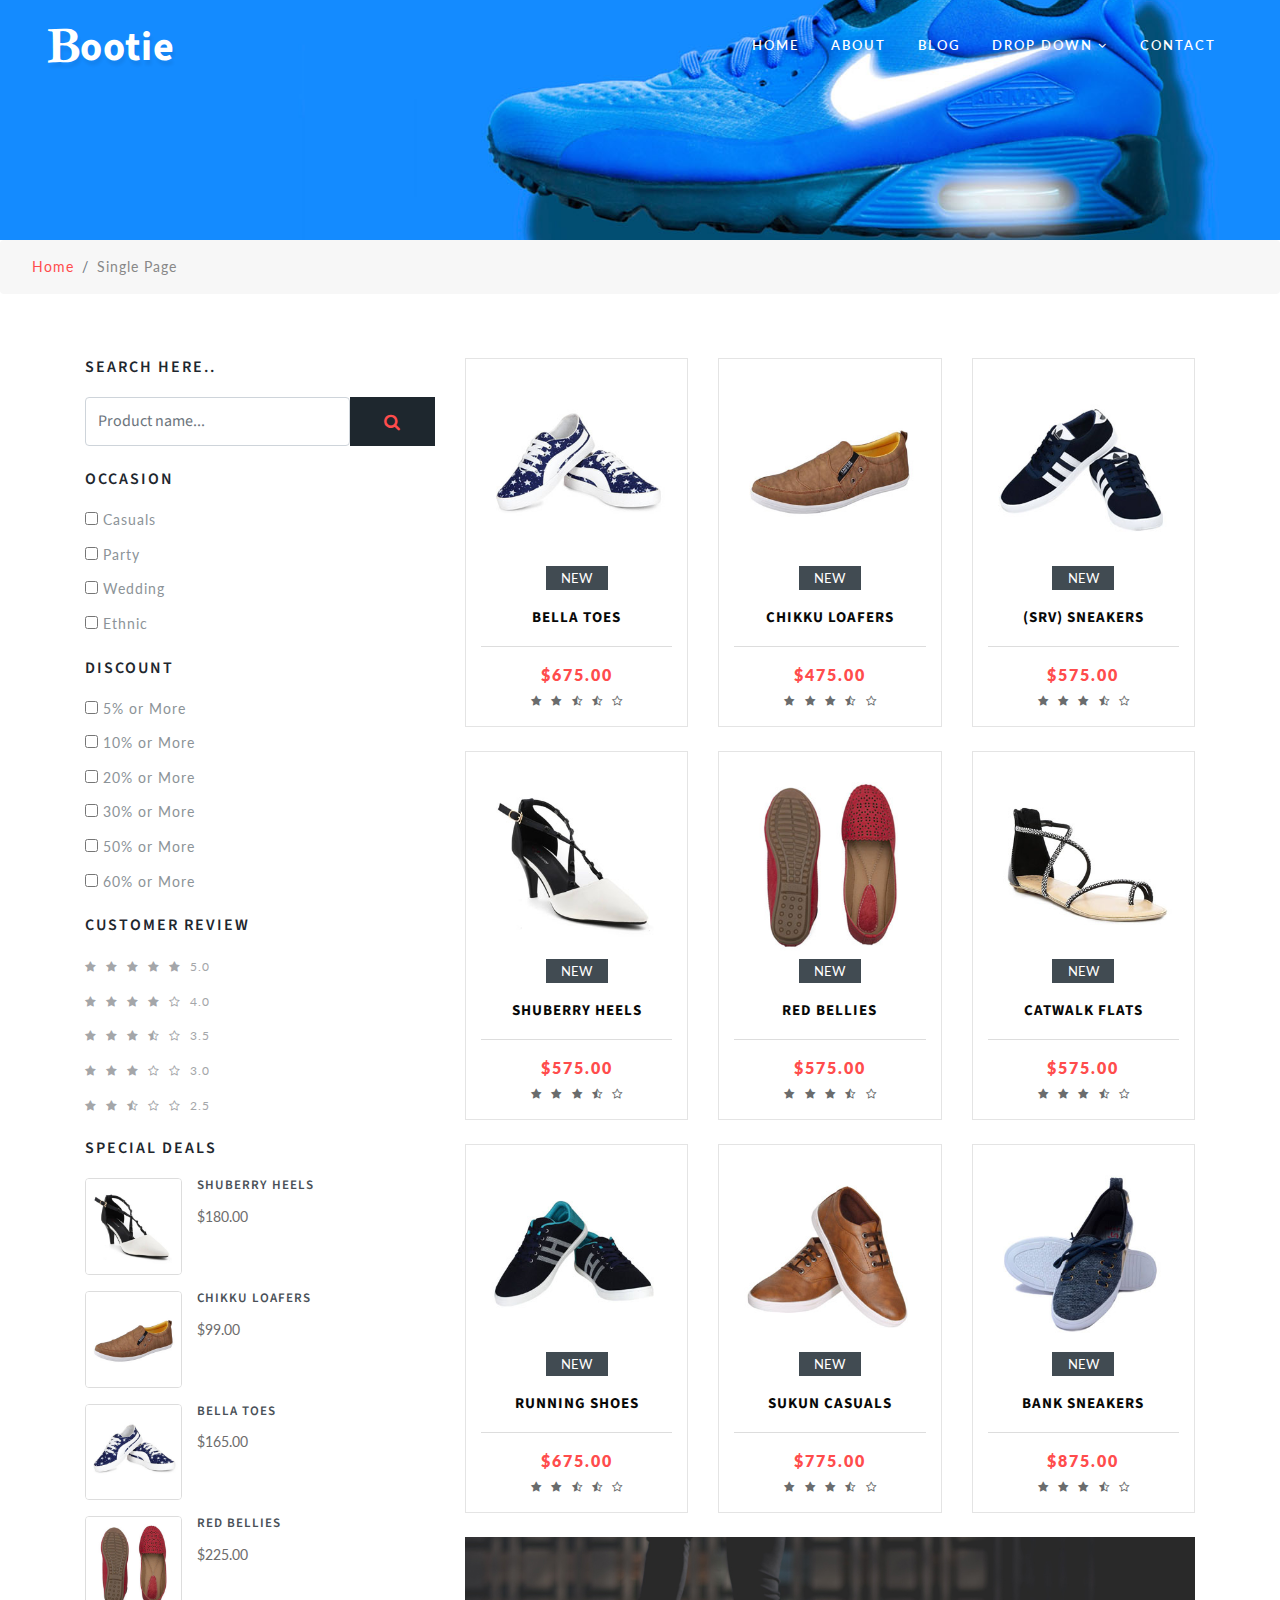
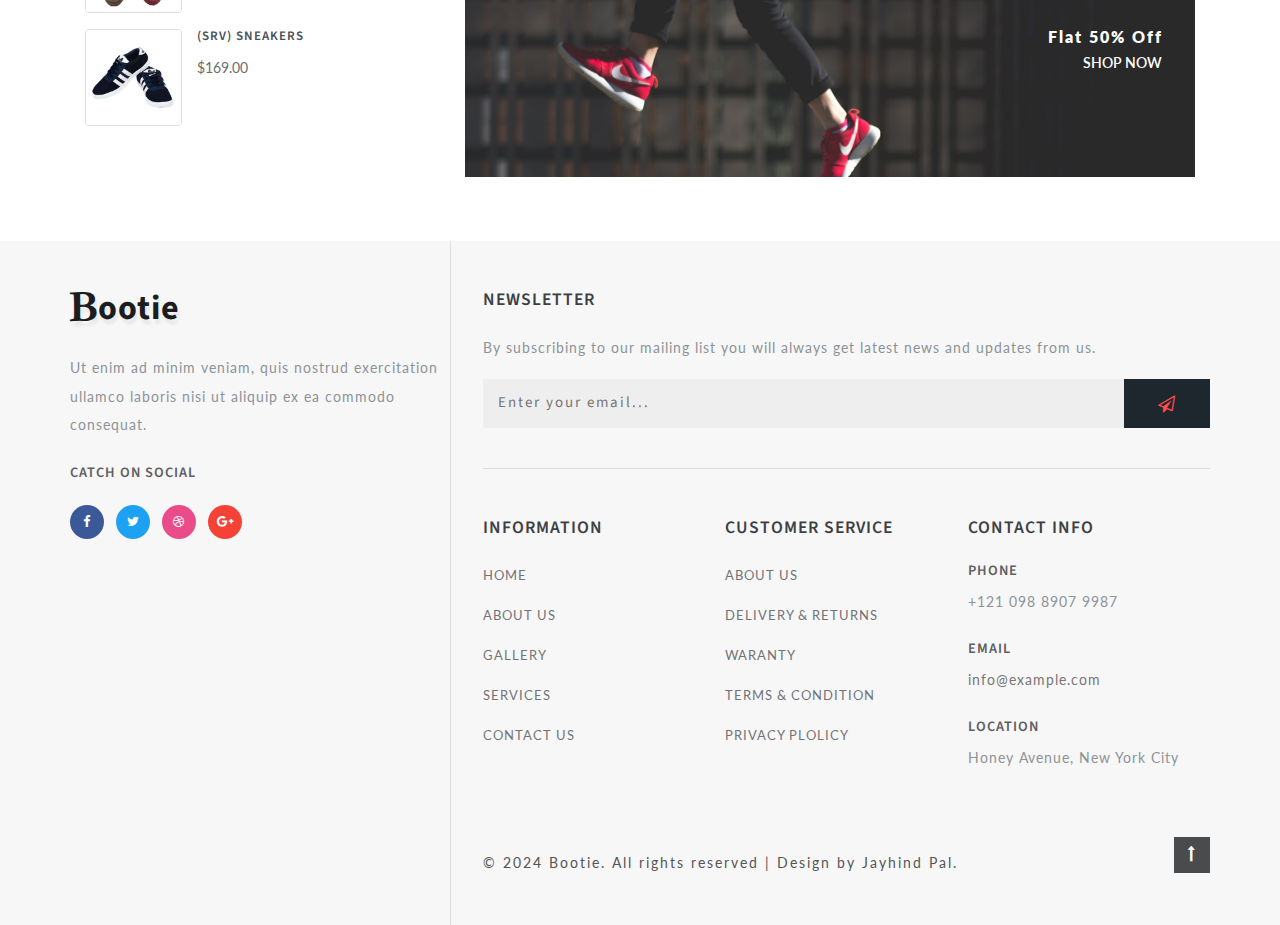
<file: shop.html>
<!DOCTYPE html>
<html lang="zxx">

<head>
   
    <!-- Meta tag Keywords -->
    <meta name="viewport" content="width=device-width, initial-scale=1">
    <meta charset="UTF-8" />
    <meta name="keywords" content="Bootie Responsive web template, Bootstrap Web Templates, Flat Web Templates, Android Compatible web template, Smartphone Compatible web template, free webdesigns for Nokia, Samsung, LG, SonyEricsson, Motorola web design" />
    <script>
        addEventListener("load", function() {
            setTimeout(hideURLbar, 0);
        }, false);

        function hideURLbar() {
            window.scrollTo(0, 1);
        }
    </script>
    <!-- //Meta tag Keywords -->

    <!-- Custom-Files -->
    <link rel="stylesheet" href="css/bootstrap.css">
    <!-- Bootstrap-Core-CSS -->
    <link rel="stylesheet" href="css/style.css" type="text/css" media="all" />
    <!-- Style-CSS -->
    <!-- font-awesome-icons -->
    <link href="css/font-awesome.css" rel="stylesheet">
    <!-- //font-awesome-icons -->
    <!-- /Fonts -->
    <link href="//fonts.googleapis.com/css?family=Lato:100,100i,300,300i,400,400i,700" rel="stylesheet">
    <link href="//fonts.googleapis.com/css?family=Source+Sans+Pro:200,200i,300,300i,400,400i,600,600i,700,700i,900" rel="stylesheet">
    <!-- //Fonts -->

</head>

<body>

    <!-- mian-content -->
    <div class="main-banner inner" id="home">
        <!-- header -->
        <header class="header">
            <div class="container-fluid px-lg-5">
                <!-- nav -->
                <nav class="py-4">
                    <div id="logo">
                        <h1> <a href="index.html"><span class="fa fa-bold" aria-hidden="true"></span>ootie</a></h1>
                    </div>

                    <label for="drop" class="toggle">Menu</label>
                    <input type="checkbox" id="drop" />
                    <ul class="menu mt-2">
                        <li><a href="index.html">Home</a></li>
                        <li><a href="about.html">About</a></li>
                        <li><a href="blog.html">Blog</a></li>
                        <li>
                            <!-- First Tier Drop Down -->
                            <label for="drop-2" class="toggle">Drop Down <span class="fa fa-angle-down" aria-hidden="true"></span> </label>
                            <a href="#">Drop Down <span class="fa fa-angle-down" aria-hidden="true"></span></a>
                            <input type="checkbox" id="drop-2" />
                            <ul>
                                <li><a href="blog.html">Blog</a></li>
                                <li><a href="shop.html">Shop Now</a></li>
                                <li><a href="shop-single.html">Single Page</a></li>
                            </ul>
                        </li>
                        <li><a href="contact.html">Contact</a></li>
                    </ul>
                </nav>
                <!-- //nav -->
            </div>
        </header>
        <!-- //header -->

    </div>
    <!--//main-content-->
    <!---->
    <ol class="breadcrumb">
        <li class="breadcrumb-item">
            <a href="index.html">Home</a>
        </li>
        <li class="breadcrumb-item active">Single Page</li>
    </ol>
    <!---->
    <!-- banner -->
    <section class="ab-info-main py-md-5 py-4">
        <div class="container py-md-3">
            <!-- top Products -->
            <div class="row">
                <!-- product left -->
                <div class="side-bar col-lg-4">

                    <div class="search-bar w3layouts-newsletter">
                        <h3 class="sear-head">Search Here..</h3>
                        <form action="#" method="post" class="d-flex">
                            <input type="search" placeholder="Product name..." name="search" class="form-control" required="">
                            <button class="btn1"><span class="fa fa-search" aria-hidden="true"></span></button>
                        </form>
                    </div>
                    <!--preference -->
                    <div class="left-side my-4">
                        <h3 class="sear-head">Occasion</h3>
                        <ul class="w3layouts-box-list">
                            <li>
                                <input type="checkbox" class="checked">
                                <span class="span">Casuals</span>
                            </li>
                            <li>
                                <input type="checkbox" class="checked">
                                <span class="span">Party</span>
                            </li>
                            <li>
                                <input type="checkbox" class="checked">
                                <span class="span">Wedding</span>
                            </li>
                            <li>
                                <input type="checkbox" class="checked">
                                <span class="span">Ethnic</span>
                            </li>
                        </ul>
                    </div>
                    <!-- // preference -->
                    <!-- discounts -->
                    <div class="left-side">
                        <h3 class="sear-head">Discount</h3>
                        <ul class="w3layouts-box-list">
                            <li>
                                <input type="checkbox" class="checked">
                                <span class="span">5% or More</span>
                            </li>
                            <li>
                                <input type="checkbox" class="checked">
                                <span class="span">10% or More</span>
                            </li>
                            <li>
                                <input type="checkbox" class="checked">
                                <span class="span">20% or More</span>
                            </li>
                            <li>
                                <input type="checkbox" class="checked">
                                <span class="span">30% or More</span>
                            </li>
                            <li>
                                <input type="checkbox" class="checked">
                                <span class="span">50% or More</span>
                            </li>
                            <li>
                                <input type="checkbox" class="checked">
                                <span class="span">60% or More</span>
                            </li>
                        </ul>
                    </div>
                    <!-- //discounts -->
                    <!-- reviews -->
                    <div class="customer-rev left-side my-4">
                        <h3 class="sear-head">Customer Review</h3>
                        <ul class="w3layouts-box-list">
                            <li>
                                <a href="#">
                                    <span class="fa fa-star" aria-hidden="true"></span>
                                    <span class="fa fa-star" aria-hidden="true"></span>
                                    <span class="fa fa-star" aria-hidden="true"></span>
                                    <span class="fa fa-star" aria-hidden="true"></span>
                                    <span class="fa fa-star" aria-hidden="true"></span>
                                    <span>5.0</span>
                                </a>
                            </li>
                            <li>
                                <a href="#">
                                    <span class="fa fa-star" aria-hidden="true"></span>
                                    <span class="fa fa-star" aria-hidden="true"></span>
                                    <span class="fa fa-star" aria-hidden="true"></span>
                                    <span class="fa fa-star" aria-hidden="true"></span>
                                    <span class="fa fa-star-o" aria-hidden="true"></span>
                                    <span>4.0</span>
                                </a>
                            </li>
                            <li>
                                <a href="#">
                                    <span class="fa fa-star" aria-hidden="true"></span>
                                    <span class="fa fa-star" aria-hidden="true"></span>
                                    <span class="fa fa-star" aria-hidden="true"></span>
                                    <span class="fa fa-star-half-o" aria-hidden="true"></span>
                                    <span class="fa fa-star-o" aria-hidden="true"></span>
                                    <span>3.5</span>
                                </a>
                            </li>
                            <li>
                                <a href="#">
                                    <span class="fa fa-star" aria-hidden="true"></span>
                                    <span class="fa fa-star" aria-hidden="true"></span>
                                    <span class="fa fa-star" aria-hidden="true"></span>
                                    <span class="fa fa-star-o" aria-hidden="true"></span>
                                    <span class="fa fa-star-o" aria-hidden="true"></span>
                                    <span>3.0</span>
                                </a>
                            </li>
                            <li>
                                <a href="#">
                                    <span class="fa fa-star" aria-hidden="true"></span>
                                    <span class="fa fa-star" aria-hidden="true"></span>
                                    <span class="fa fa-star-half-o" aria-hidden="true"></span>
                                    <span class="fa fa-star-o" aria-hidden="true"></span>
                                    <span class="fa fa-star-o" aria-hidden="true"></span>
                                    <span>2.5</span>
                                </a>
                            </li>
                        </ul>
                    </div>
                    <!-- //reviews -->
                    <!-- deals -->
                    <div class="deal-leftmk left-side">
                        <h3 class="sear-head">Special Deals</h3>
                        <div class="special-sec1 row mb-3">
                            <div class="img-deals col-md-4">
                                <img src="images/s4.jpg" class="img-fluid" alt="">
                            </div>
                            <div class="img-deal1 col-md-4">
                                <h3>Shuberry Heels</h3>
                                <a href="shop-single.html">$180.00</a>
                            </div>

                        </div>
                        <div class="special-sec1 row">
                            <div class="img-deals col-md-4">
                                <img src="images/s2.jpg" class="img-fluid" alt="">
                            </div>
                            <div class="img-deal1 col-md-8">
                                <h3>Chikku Loafers</h3>
                                <a href="shop-single.html">$99.00</a>
                            </div>

                        </div>
                        <div class="special-sec1 row my-3">
                            <div class="img-deals col-md-4">
                                <img src="images/s1.jpg" class="img-fluid" alt="">
                            </div>
                            <div class="img-deal1 col-md-8">
                                <h3>Bella Toes</h3>
                                <a href="shop-single.html">$165.00</a>
                            </div>

                        </div>
                        <div class="special-sec1 row">
                            <div class="img-deals col-md-4">
                                <img src="images/s5.jpg" class="img-fluid" alt="">
                            </div>
                            <div class="img-deal1 col-md-8">
                                <h3>Red Bellies</h3>
                                <a href="shop-single.html">$225.00</a>
                            </div>

                        </div>
                        <div class="special-sec1 row mt-3">
                            <div class="img-deals col-md-4">
                                <img src="images/s3.jpg" class="img-fluid" alt="">
                            </div>
                            <div class="img-deal1 col-md-8">
                                <h3>(SRV) Sneakers</h3>
                                <a href="shop-single.html">$169.00</a>
                            </div>

                        </div>
                    </div>
                    <!-- //deals -->

                </div>
                <!-- //product left -->
                <!-- product right -->
                <div class="left-ads-display col-lg-8">
                    <div class="row">
                        <div class="col-md-4 product-men">
                            <div class="product-shoe-info shoe text-center">
                                <div class="men-thumb-item">
                                    <img src="images/s1.jpg" class="img-fluid" alt="">
                                    <span class="product-new-top">New</span>
                                </div>
                                <div class="item-info-product">
                                    <h4>
                                        <a href="shop-single.html">Bella Toes </a>
                                    </h4>

                                    <div class="product_price">
                                        <div class="grid-price">
                                            <span class="money">$675.00</span>
                                        </div>
                                    </div>
                                    <ul class="stars">
                                        <li><a href="#"><span class="fa fa-star" aria-hidden="true"></span></a></li>
                                        <li><a href="#"><span class="fa fa-star" aria-hidden="true"></span></a></li>
                                        <li><a href="#"><span class="fa fa-star-half-o" aria-hidden="true"></span></a></li>
                                        <li><a href="#"><span class="fa fa-star-half-o" aria-hidden="true"></span></a></li>
                                        <li><a href="#"><span class="fa fa-star-o" aria-hidden="true"></span></a></li>
                                    </ul>
                                </div>
                            </div>
                        </div>
                        <div class="col-md-4 product-men">
                            <div class="product-shoe-info shoe text-center">
                                <div class="men-thumb-item">
                                    <img src="images/s2.jpg" class="img-fluid" alt="">
                                    <span class="product-new-top">New</span>
                                </div>
                                <div class="item-info-product">
                                    <h4>
                                        <a href="shop-single.html">Chikku Loafers </a>
                                    </h4>

                                    <div class="product_price">
                                        <div class="grid-price">
                                            <span class="money">$475.00</span>
                                        </div>
                                    </div>
                                    <ul class="stars">
                                        <li><a href="#"><span class="fa fa-star" aria-hidden="true"></span></a></li>
                                        <li><a href="#"><span class="fa fa-star" aria-hidden="true"></span></a></li>
                                        <li><a href="#"><span class="fa fa-star" aria-hidden="true"></span></a></li>
                                        <li><a href="#"><span class="fa fa-star-half-o" aria-hidden="true"></span></a></li>
                                        <li><a href="#"><span class="fa fa-star-o" aria-hidden="true"></span></a></li>
                                    </ul>
                                </div>
                            </div>
                        </div>
                        <div class="col-md-4 product-men">
                            <div class="product-shoe-info shoe text-center">
                                <div class="men-thumb-item">
                                    <img src="images/s3.jpg" class="img-fluid" alt="">
                                    <span class="product-new-top">New</span>
                                </div>
                                <div class="item-info-product">
                                    <h4>
                                        <a href="shop-single.html">(SRV) Sneakers </a>
                                    </h4>

                                    <div class="product_price">
                                        <div class="grid-price">
                                            <span class="money">$575.00</span>
                                        </div>
                                    </div>
                                    <ul class="stars">
                                        <li><a href="#"><span class="fa fa-star" aria-hidden="true"></span></a></li>
                                        <li><a href="#"><span class="fa fa-star" aria-hidden="true"></span></a></li>
                                        <li><a href="#"><span class="fa fa-star" aria-hidden="true"></span></a></li>
                                        <li><a href="#"><span class="fa fa-star-half-o" aria-hidden="true"></span></a></li>
                                        <li><a href="#"><span class="fa fa-star-o" aria-hidden="true"></span></a></li>
                                    </ul>
                                </div>
                            </div>
                        </div>
                        <div class="col-md-4 product-men my-lg-4">
                            <div class="product-shoe-info shoe text-center">
                                <div class="men-thumb-item">
                                    <img src="images/s4.jpg" class="img-fluid" alt="">
                                    <span class="product-new-top">New</span>
                                </div>
                                <div class="item-info-product">
                                    <h4>
                                        <a href="shop-single.html">Shuberry Heels</a>
                                    </h4>

                                    <div class="product_price">
                                        <div class="grid-price">
                                            <span class="money">$575.00</span>
                                        </div>
                                    </div>
                                    <ul class="stars">
                                        <li><a href="#"><span class="fa fa-star" aria-hidden="true"></span></a></li>
                                        <li><a href="#"><span class="fa fa-star" aria-hidden="true"></span></a></li>
                                        <li><a href="#"><span class="fa fa-star" aria-hidden="true"></span></a></li>
                                        <li><a href="#"><span class="fa fa-star-half-o" aria-hidden="true"></span></a></li>
                                        <li><a href="#"><span class="fa fa-star-o" aria-hidden="true"></span></a></li>
                                    </ul>
                                </div>
                            </div>
                        </div>
                        <div class="col-md-4 product-men my-lg-4">
                            <div class="product-shoe-info shoe text-center">
                                <div class="men-thumb-item">
                                    <img src="images/s5.jpg" class="img-fluid" alt="">
                                    <span class="product-new-top">New</span>
                                </div>
                                <div class="item-info-product">
                                    <h4>
                                        <a href="shop-single.html">Red Bellies </a>
                                    </h4>

                                    <div class="product_price">
                                        <div class="grid-price">
                                            <span class="money">$575.00</span>
                                        </div>
                                    </div>
                                    <ul class="stars">
                                        <li><a href="#"><span class="fa fa-star" aria-hidden="true"></span></a></li>
                                        <li><a href="#"><span class="fa fa-star" aria-hidden="true"></span></a></li>
                                        <li><a href="#"><span class="fa fa-star" aria-hidden="true"></span></a></li>
                                        <li><a href="#"><span class="fa fa-star-half-o" aria-hidden="true"></span></a></li>
                                        <li><a href="#"><span class="fa fa-star-o" aria-hidden="true"></span></a></li>
                                    </ul>
                                </div>
                            </div>
                        </div>
                        <div class="col-md-4 product-men my-lg-4">
                            <div class="product-shoe-info shoe text-center">
                                <div class="men-thumb-item">
                                    <img src="images/s6.jpg" class="img-fluid" alt="">
                                    <span class="product-new-top">New</span>
                                </div>
                                <div class="item-info-product">
                                    <h4>
                                        <a href="shop-single.html">Catwalk Flats </a>
                                    </h4>

                                    <div class="product_price">
                                        <div class="grid-price">
                                            <span class="money">$575.00</span>
                                        </div>
                                    </div>
                                    <ul class="stars">
                                        <li><a href="#"><span class="fa fa-star" aria-hidden="true"></span></a></li>
                                        <li><a href="#"><span class="fa fa-star" aria-hidden="true"></span></a></li>
                                        <li><a href="#"><span class="fa fa-star" aria-hidden="true"></span></a></li>
                                        <li><a href="#"><span class="fa fa-star-half-o" aria-hidden="true"></span></a></li>
                                        <li><a href="#"><span class="fa fa-star-o" aria-hidden="true"></span></a></li>
                                    </ul>
                                </div>
                            </div>
                        </div>
                        <div class="col-md-4 product-men">
                            <div class="product-shoe-info shoe text-center">
                                <div class="men-thumb-item">
                                    <img src="images/s7.jpg" class="img-fluid" alt="">
                                    <span class="product-new-top">New</span>
                                </div>
                                <div class="item-info-product">
                                    <h4>
                                        <a href="shop-single.html">Running Shoes </a>
                                    </h4>

                                    <div class="product_price">
                                        <div class="grid-price">
                                            <span class="money">$675.00</span>
                                        </div>
                                    </div>
                                    <ul class="stars">
                                        <li><a href="#"><span class="fa fa-star" aria-hidden="true"></span></a></li>
                                        <li><a href="#"><span class="fa fa-star" aria-hidden="true"></span></a></li>
                                        <li><a href="#"><span class="fa fa-star-half-o" aria-hidden="true"></span></a></li>
                                        <li><a href="#"><span class="fa fa-star-half-o" aria-hidden="true"></span></a></li>
                                        <li><a href="#"><span class="fa fa-star-o" aria-hidden="true"></span></a></li>
                                    </ul>
                                </div>
                            </div>
                        </div>
                        <div class="col-md-4 product-men">
                            <div class="product-shoe-info shoe text-center">
                                <div class="men-thumb-item">
                                    <img src="images/s8.jpg" class="img-fluid" alt="">
                                    <span class="product-new-top">New</span>
                                </div>
                                <div class="item-info-product">
                                    <h4>
                                        <a href="shop-single.html">Sukun Casuals </a>
                                    </h4>

                                    <div class="product_price">
                                        <div class="grid-price ">
                                            <span class="money ">$775.00</span>
                                        </div>
                                    </div>
                                    <ul class="stars">
                                        <li><a href="#"><span class="fa fa-star" aria-hidden="true"></span></a></li>
                                        <li><a href="#"><span class="fa fa-star" aria-hidden="true"></span></a></li>
                                        <li><a href="#"><span class="fa fa-star" aria-hidden="true"></span></a></li>
                                        <li><a href="#"><span class="fa fa-star-half-o" aria-hidden="true"></span></a></li>
                                        <li><a href="#"><span class="fa fa-star-o" aria-hidden="true"></span></a></li>
                                    </ul>
                                </div>
                            </div>
                        </div>
                        <div class="col-md-4 product-men">
                            <div class="product-shoe-info shoe text-center">
                                <div class="men-thumb-item">
                                    <img src="images/s9.jpg" class="img-fluid" alt="">
                                    <span class="product-new-top">New</span>
                                </div>
                                <div class="item-info-product">
                                    <h4>
                                        <a href="shop-single.html">Bank Sneakers</a>
                                    </h4>

                                    <div class="product_price">
                                        <div class="grid-price">
                                            <span class="money">$875.00</span>
                                        </div>
                                    </div>
                                    <ul class="stars">
                                        <li><a href="#"><span class="fa fa-star" aria-hidden="true"></span></a></li>
                                        <li><a href="#"><span class="fa fa-star" aria-hidden="true"></span></a></li>
                                        <li><a href="#"><span class="fa fa-star" aria-hidden="true"></span></a></li>
                                        <li><a href="#"><span class="fa fa-star-half-o" aria-hidden="true"></span></a></li>
                                        <li><a href="#"><span class="fa fa-star-o" aria-hidden="true"></span></a></li>
                                    </ul>
                                </div>
                            </div>
                        </div>
                    </div>
                    <div class="grid-img-right mt-4 text-right">
                        <span class="money">Flat 50% Off</span>
                        <a href="shop-single.html" class="btn">Shop Now</a>
                    </div>
                </div>
            </div>
        </div>
    </section>
    <!-- //contact -->
    <!-- footer -->
    <footer>
        <div class="container">
            <div class="row footer-top">
                <div class="col-lg-4 footer-grid_section_w3layouts">
                    <h2 class="logo-2 mb-lg-4 mb-3">
                        <a href="index.html"><span class="fa fa-bold" aria-hidden="true"></span>ootie</a>
                    </h2>
                    <p>Ut enim ad minim veniam, quis nostrud exercitation ullamco laboris nisi ut aliquip ex ea commodo consequat.</p>
                    <h4 class="sub-con-fo ad-info my-4">Catch on Social</h4>
                    <ul class="w3layouts_social_list list-unstyled">
                        <li>
                            <a href="#" class="w3pvt_facebook">
                                <span class="fa fa-facebook-f"></span>
                            </a>
                        </li>
                        <li class="mx-2">
                            <a href="#" class="w3pvt_twitter">
                                <span class="fa fa-twitter"></span>
                            </a>
                        </li>
                        <li>
                            <a href="#" class="w3pvt_dribble">
                                <span class="fa fa-dribbble"></span>
                            </a>
                        </li>
                        <li class="ml-2">
                            <a href="#" class="w3pvt_google">
                                <span class="fa fa-google-plus"></span>
                            </a>
                        </li>
                    </ul>
                </div>
                <div class="col-lg-8 footer-right">
                    <div class="w3layouts-news-letter">
                        <h3 class="footer-title text-uppercase text-wh mb-lg-4 mb-3">Newsletter</h3>

                        <p>By subscribing to our mailing list you will always get latest news and updates from us.</p>
                        <form action="#" method="post" class="w3layouts-newsletter">
                            <input type="email" name="Email" placeholder="Enter your email..." required="">
                            <button class="btn1"><span class="fa fa-paper-plane-o" aria-hidden="true"></span></button>

                        </form>
                    </div>
                    <div class="row mt-lg-4 bottom-w3layouts-sec-nav mx-0">
                        <div class="col-md-4 footer-grid_section_w3layouts">
                            <h3 class="footer-title text-uppercase text-wh mb-lg-4 mb-3">Information</h3>
                            <ul class="list-unstyled w3layouts-icons">
                                <li>
                                    <a href="index.html">Home</a>
                                </li>
                                <li class="mt-3">
                                    <a href="about.html">About Us</a>
                                </li>
                                <li class="mt-3">
                                    <a href="#">Gallery</a>
                                </li>
                                <li class="mt-3">
                                    <a href="#">Services</a>
                                </li>
                                <li class="mt-3">
                                    <a href="contact.html">Contact Us</a>
                                </li>
                            </ul>
                        </div>
                        <div class="col-md-4 footer-grid_section_w3layouts">
                            <!-- social icons -->
                            <div class="agileinfo_social_icons">
                                <h3 class="footer-title text-uppercase text-wh mb-lg-4 mb-3">Customer Service</h3>
                                <ul class="list-unstyled w3layouts-icons">

                                    <li>
                                        <a href="#">About Us</a>
                                    </li>
                                    <li class="mt-3">
                                        <a href="#">Delivery & Returns</a>
                                    </li>
                                    <li class="mt-3">
                                        <a href="#">Waranty</a>
                                    </li>
                                    <li class="mt-3">
                                        <a href="#">Terms & Condition</a>
                                    </li>
                                    <li class="mt-3">
                                        <a href="#">Privacy Plolicy</a>
                                    </li>
                                </ul>
                            </div>
                            <!-- social icons -->
                        </div>
                        <div class="col-md-4 footer-grid_section_w3layouts my-md-0 my-5">
                            <h3 class="footer-title text-uppercase text-wh mb-lg-4 mb-3">Contact Info</h3>
                            <div class="contact-info">
                                <div class="footer-address-inf">
                                    <h4 class="ad-info mb-2">Phone</h4>
                                    <p>+121 098 8907 9987</p>
                                </div>
                                <div class="footer-address-inf my-4">
                                    <h4 class="ad-info mb-2">Email </h4>
                                    <p><a href="">info@example.com</a></p>
                                </div>
                                <div class="footer-address-inf">
                                    <h4 class="ad-info mb-2">Location</h4>
                                    <p>Honey Avenue, New York City</p>
                                </div>
                            </div>
                        </div>


                    </div>
                    <div class="cpy-right text-left row">
                        <p class="col-md-10">© 2024 Bootie. All rights reserved | Design by
                            <a href="http://w3layouts.com"> Jayhind Pal.</a>
                        </p>
                        <!-- move top icon -->
                        <a href="#home" class="move-top text-right col-md-2"><span class="fa fa-long-arrow-up" aria-hidden="true"></span></a>
                        <!-- //move top icon -->
                    </div>
                </div>
            </div>
        </div>
    </footer>
    <!-- //footer -->
</body>

</html>
</file>
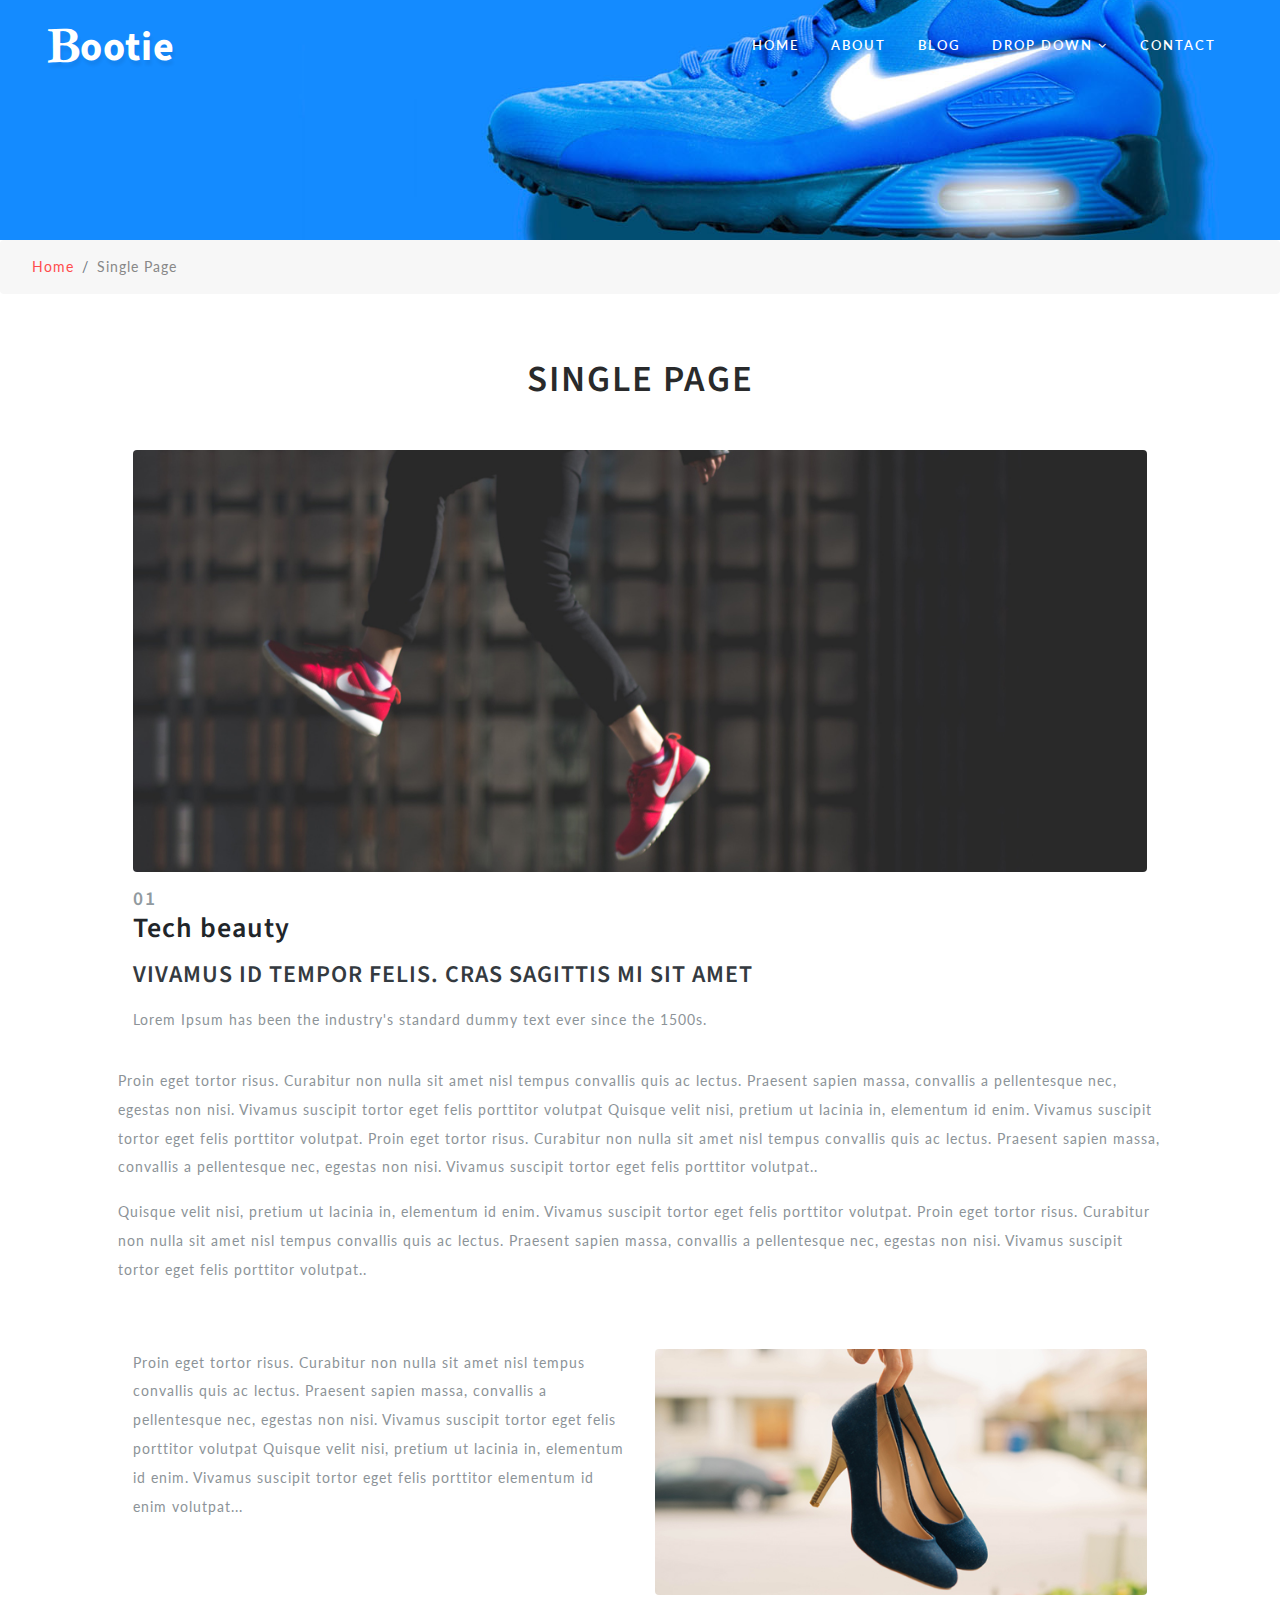
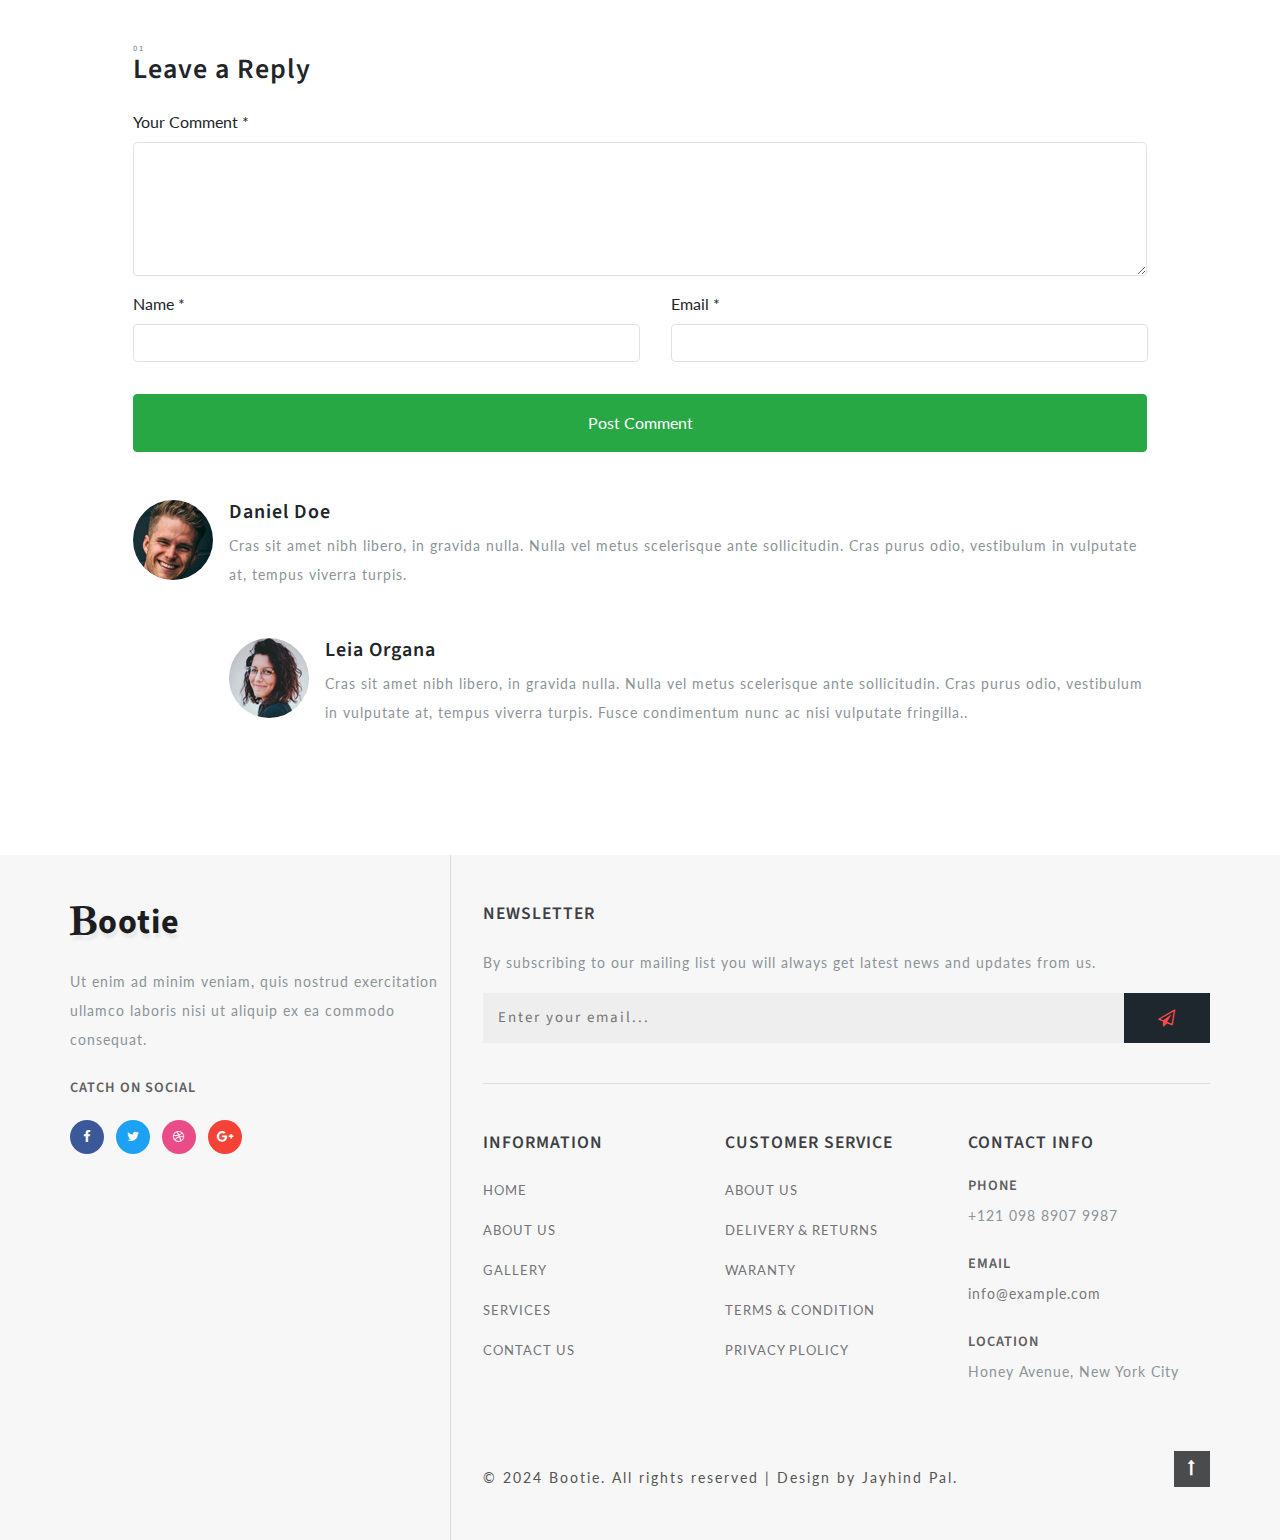
<file: single.html>
<!DOCTYPE html>
<html lang="zxx">

<head>
   
    <!-- Meta tag Keywords -->
    <meta name="viewport" content="width=device-width, initial-scale=1">
    <meta charset="UTF-8" />
    <meta name="keywords" content="Bootie Responsive web template, Bootstrap Web Templates, Flat Web Templates, Android Compatible web template, Smartphone Compatible web template, free webdesigns for Nokia, Samsung, LG, SonyEricsson, Motorola web design" />
    <script>
        addEventListener("load", function() {
            setTimeout(hideURLbar, 0);
        }, false);

        function hideURLbar() {
            window.scrollTo(0, 1);
        }
    </script>
    <!-- //Meta tag Keywords -->

    <!-- Custom-Files -->
    <link rel="stylesheet" href="css/bootstrap.css">
    <!-- Bootstrap-Core-CSS -->
    <link rel="stylesheet" href="css/style.css" type="text/css" media="all" />
    <!-- Style-CSS -->
    <!-- font-awesome-icons -->
    <link href="css/font-awesome.css" rel="stylesheet">
    <!-- //font-awesome-icons -->
    <!-- /Fonts -->
    <link href="//fonts.googleapis.com/css?family=Lato:100,100i,300,300i,400,400i,700" rel="stylesheet">
    <link href="//fonts.googleapis.com/css?family=Source+Sans+Pro:200,200i,300,300i,400,400i,600,600i,700,700i,900" rel="stylesheet">
    <!-- //Fonts -->

</head>

<body>

    <!-- mian-content -->
    <div class="main-banner inner" id="home">
        <!-- header -->
        <header class="header">
            <div class="container-fluid px-lg-5">
                <!-- nav -->
                <nav class="py-4">
                    <div id="logo">
                        <h1> <a href="index.html"><span class="fa fa-bold" aria-hidden="true"></span>ootie</a></h1>
                    </div>

                    <label for="drop" class="toggle">Menu</label>
                    <input type="checkbox" id="drop" />
                    <ul class="menu mt-2">
                        <li><a href="index.html">Home</a></li>
                        <li><a href="about.html">About</a></li>
                        <li><a href="blog.html">Blog</a></li>
                        <li>
                            <!-- First Tier Drop Down -->
                            <label for="drop-2" class="toggle">Drop Down <span class="fa fa-angle-down" aria-hidden="true"></span> </label>
                            <a href="#">Drop Down <span class="fa fa-angle-down" aria-hidden="true"></span></a>
                            <input type="checkbox" id="drop-2" />
                            <ul>
                                <li><a href="blog.html">Blog</a></li>
                                <li><a href="shop.html">Shop Now</a></li>
                                <li><a href="single.html">Single Page</a></li>
                            </ul>
                        </li>
                        <li><a href="contact.html">Contact</a></li>
                    </ul>
                </nav>
                <!-- //nav -->
            </div>
        </header>
        <!-- //header -->

    </div>
    <!--//main-content-->
    <!---->
    <ol class="breadcrumb">
        <li class="breadcrumb-item">
            <a href="index.html">Home</a>
        </li>
        <li class="breadcrumb-item active">Single Page</li>
    </ol>
    <!---->
    <!-- banner -->
    <section class="ab-info-main py-md-5">
        <div class="container py-md-3">
            <h3 class="tittle text-center mb-lg-5 mb-3"> Single Page</h3>
            <div class="speak px-lg-5">
                <div class="row mt-lg-5 mt-4">
                    <div class="col-md-12 events-img">
                        <img src="images/single.jpg" class="img-fluid" alt="user-image" />
                    </div>
                    <div class="col-md-12 events-info my-3">
                        <h3><span class="sub-tittle">01</span> Tech beauty</h3>
                        <h4 class="my-3"><a href="#" class="text-dark">VIVAMUS ID TEMPOR FELIS. CRAS SAGITTIS MI SIT AMET</a></h4>
                        <p>Lorem Ipsum has been the industry's standard dummy text ever since the 1500s.</p>
                    </div>
                    <p>Proin eget tortor risus. Curabitur non nulla sit amet nisl tempus convallis quis ac lectus. Praesent sapien massa, convallis a pellentesque nec, egestas non nisi. Vivamus suscipit tortor eget felis porttitor volutpat Quisque velit nisi, pretium ut lacinia in, elementum id enim. Vivamus suscipit tortor eget felis porttitor volutpat. Proin eget tortor risus. Curabitur non nulla sit amet nisl tempus convallis quis ac lectus. Praesent sapien massa, convallis a pellentesque nec, egestas non nisi. Vivamus suscipit tortor eget felis porttitor volutpat..</p>
                    <p>Quisque velit nisi, pretium ut lacinia in, elementum id enim. Vivamus suscipit tortor eget felis porttitor volutpat. Proin eget tortor risus. Curabitur non nulla sit amet nisl tempus convallis quis ac lectus. Praesent sapien massa, convallis a pellentesque nec, egestas non nisi. Vivamus suscipit tortor eget felis porttitor volutpat..</p>
                </div>
                <div class="row my-lg-5 my-3">
                    <div class="col-md-6 text-info">
                        <p>Proin eget tortor risus. Curabitur non nulla sit amet nisl tempus convallis quis ac lectus. Praesent sapien massa, convallis a pellentesque nec, egestas non nisi. Vivamus suscipit tortor eget felis porttitor volutpat Quisque velit nisi, pretium ut lacinia in, elementum id enim. Vivamus suscipit tortor eget felis porttitor elementum id enim volutpat...</p>
                    </div>
                    <div class="col-md-6 team-img">
                        <img src="images/img6.jpg" class="img-fluid" alt="user-image" />
                    </div>
                </div>
                <div class="single-form-left">
                    <!-- contact form grid -->
                    <div class="contact-single">
                        <h3><span class="sub-tittle">01</span> Leave a Reply</h3>
                        <form action="#" method="get" class="mt-4">
                            <div class="form-group">
                                <label for="contactcomment">Your Comment *</label>
                                <textarea class="form-control border" rows="5" id="contactcomment" required=""></textarea>
                            </div>
                            <div class="d-sm-flex">
                                <div class="col-sm-6 form-group p-0">
                                    <label for="contactusername">Name *</label>
                                    <input type="text" class="form-control border" id="contactusername" required="">
                                </div>
                                <div class="col-sm-6 form-group ml-sm-3">
                                    <label for="contactemail">Email *</label>
                                    <input type="email" class="form-control border" id="contactemail" required="">
                                </div>
                            </div>
                            <button type="submit" class="mt-3 btn btn-success btn-block py-3">Post Comment</button>
                        </form>
                    </div>
                    <!--  //contact form grid ends here -->
                </div>
                <div class="media py-5">
                    <img src="images/te2.jpg" class="mr-3 img-fluid rounded-circle" alt="image">
                    <div class="media-body">
                        <h5 class="mt-0">Daniel Doe</h5>
                        <p class="mt-2">Cras sit amet nibh libero, in gravida nulla. Nulla vel metus scelerisque ante sollicitudin. Cras purus odio, vestibulum in vulputate at, tempus viverra turpis.
                        </p>
                        <div class="media mt-5">
                            <a class="pr-3" href="#">
                                <img src="images/te1.jpg" class="img-fluid rounded-circle" alt="image">
                            </a>
                            <div class="media-body">
                                <h5 class="mt-0">Leia Organa</h5>
                                <p class="mt-2"> Cras sit amet nibh libero, in gravida nulla. Nulla vel metus scelerisque ante sollicitudin. Cras purus odio, vestibulum in vulputate at, tempus viverra turpis. Fusce condimentum nunc ac nisi vulputate fringilla..</p>
                            </div>
                        </div>
                    </div>
                </div>

            </div>
        </div>
    </section>
    <!-- //contact -->
    <!-- footer -->
    <footer>
        <div class="container">
            <div class="row footer-top">
                <div class="col-lg-4 footer-grid_section_w3layouts">
                    <h2 class="logo-2 mb-lg-4 mb-3">
                        <a href="index.html"><span class="fa fa-bold" aria-hidden="true"></span>ootie</a>
                    </h2>
                    <p>Ut enim ad minim veniam, quis nostrud exercitation ullamco laboris nisi ut aliquip ex ea commodo consequat.</p>
                    <h4 class="sub-con-fo ad-info my-4">Catch on Social</h4>
                    <ul class="w3layouts_social_list list-unstyled">
                        <li>
                            <a href="#" class="w3pvt_facebook">
                                <span class="fa fa-facebook-f"></span>
                            </a>
                        </li>
                        <li class="mx-2">
                            <a href="#" class="w3pvt_twitter">
                                <span class="fa fa-twitter"></span>
                            </a>
                        </li>
                        <li>
                            <a href="#" class="w3pvt_dribble">
                                <span class="fa fa-dribbble"></span>
                            </a>
                        </li>
                        <li class="ml-2">
                            <a href="#" class="w3pvt_google">
                                <span class="fa fa-google-plus"></span>
                            </a>
                        </li>
                    </ul>
                </div>
                <div class="col-lg-8 footer-right">
                    <div class="w3layouts-news-letter">
                        <h3 class="footer-title text-uppercase text-wh mb-lg-4 mb-3">Newsletter</h3>

                        <p>By subscribing to our mailing list you will always get latest news and updates from us.</p>
                        <form action="#" method="post" class="w3layouts-newsletter">
                            <input type="email" name="Email" placeholder="Enter your email..." required="">
                            <button class="btn1"><span class="fa fa-paper-plane-o" aria-hidden="true"></span></button>

                        </form>
                    </div>
                    <div class="row mt-lg-4 bottom-w3layouts-sec-nav mx-0">
                        <div class="col-md-4 footer-grid_section_w3layouts">
                            <h3 class="footer-title text-uppercase text-wh mb-lg-4 mb-3">Information</h3>
                            <ul class="list-unstyled w3layouts-icons">
                                <li>
                                    <a href="index.html">Home</a>
                                </li>
                                <li class="mt-3">
                                    <a href="about.html">About Us</a>
                                </li>
                                <li class="mt-3">
                                    <a href="#">Gallery</a>
                                </li>
                                <li class="mt-3">
                                    <a href="#">Services</a>
                                </li>
                                <li class="mt-3">
                                    <a href="contact.html">Contact Us</a>
                                </li>
                            </ul>
                        </div>
                        <div class="col-md-4 footer-grid_section_w3layouts">
                            <!-- social icons -->
                            <div class="agileinfo_social_icons">
                                <h3 class="footer-title text-uppercase text-wh mb-lg-4 mb-3">Customer Service</h3>
                                <ul class="list-unstyled w3layouts-icons">

                                    <li>
                                        <a href="#">About Us</a>
                                    </li>
                                    <li class="mt-3">
                                        <a href="#">Delivery & Returns</a>
                                    </li>
                                    <li class="mt-3">
                                        <a href="#">Waranty</a>
                                    </li>
                                    <li class="mt-3">
                                        <a href="#">Terms & Condition</a>
                                    </li>
                                    <li class="mt-3">
                                        <a href="#">Privacy Plolicy</a>
                                    </li>
                                </ul>
                            </div>
                            <!-- social icons -->
                        </div>
                        <div class="col-md-4 footer-grid_section_w3layouts my-md-0 my-5">
                            <h3 class="footer-title text-uppercase text-wh mb-lg-4 mb-3">Contact Info</h3>
                            <div class="contact-info">
                                <div class="footer-address-inf">
                                    <h4 class="ad-info mb-2">Phone</h4>
                                    <p>+121 098 8907 9987</p>
                                </div>
                                <div class="footer-address-inf my-4">
                                    <h4 class="ad-info mb-2">Email </h4>
                                    <p><a href="mailto:info@example.com">info@example.com</a></p>
                                </div>
                                <div class="footer-address-inf">
                                    <h4 class="ad-info mb-2">Location</h4>
                                    <p>Honey Avenue, New York City</p>
                                </div>
                            </div>
                        </div>


                    </div>
                    <div class="cpy-right text-left row">
                        <p class="col-md-10">© 2024 Bootie. All rights reserved | Design by
                            <a href="http://w3layouts.com">Jayhind Pal.</a>
                        </p>
                        <!-- move top icon -->
                        <a href="#home" class="move-top text-right col-md-2"><span class="fa fa-long-arrow-up" aria-hidden="true"></span></a>
                        <!-- //move top icon -->
                    </div>
                </div>
            </div>
        </div>
    </footer>
    <!-- //footer -->
</body>

</html>
</file>
<file: css/style.css>
html,
body {
    margin: 0;
    font-size: 100%;
    background: #fff;
    font-family: 'Lato', sans-serif;
    scroll-behavior: smooth;
}
body a {
    text-decoration: none;
    transition: 0.5s all;
    -webkit-transition: 0.5s all;
    -moz-transition: 0.5s all;
    -o-transition: 0.5s all;
    -ms-transition: 0.5s all;
}

a:hover {
    text-decoration: none;
}
input[type="button"],
input[type="submit"],
input[type="text"],
input[type="email"],
input[type="search"] {
    transition: 0.5s all;
    -webkit-transition: 0.5s all;
    -moz-transition: 0.5s all;
    -o-transition: 0.5s all;
    -ms-transition: 0.5s all;
    font-family: 'Source Sans Pro', sans-serif;
}

h1,
h2,
h3,
h4,
h5,
h6 {
    margin: 0;
    letter-spacing: 1px;
    font-weight: 600;
    font-family: 'Source Sans Pro', sans-serif;
}

p {
    font-size:0.9em;
    color: #8c9398;
    line-height: 2em;
    letter-spacing: 1px;
}

ul {
    margin: 0;
    padding: 0;
}

body img {
    border-radius: 4px;
    -webkit-border-radius: 4px;
    -o-border-radius: 4px;
    -moz-border-radius: 4px;
    -ms-border-radius: 4px;
}

.breadcrumb,
ol {
    margin-bottom: 0 !important;
}

/*--/header --*/

/* header */

/* CSS Document */

header {
    position: absolute;
    z-index: 9;
    width: 100%;
}

.toggle,
[id^=drop] {
    display: none;
}

/* Giving a background-color to the nav container. */

nav {
    margin: 0;
    padding: 0;
}


#logo a {
    float: left;
    display: initial;
    margin: 0;
    letter-spacing: 1px;
    color: #fff;
    font-size: 1em;
    font-weight: 700;
    text-shadow: 2px 5px 3px rgba(0, 0, 0, 0.06);
}



/* Since we'll have the "ul li" "float:left"
 * we need to add a clear after the container. */

nav:after {
    content: "";
    display: table;
    clear: both;
}

/* Removing padding, margin and "list-style" from the "ul",
 * and adding "position:reltive" */

nav ul {
    float: right;
    padding: 0;
    margin: 0;
    list-style: none;
    position: relative;
}

/* Positioning the navigation items inline */

nav ul li {
    margin: 0px 1em;
    display: inline-block;
    float: left;
}

/* Styling the links */

.menu li a {
    font-weight: 600;
    font-size: 0.8em;
    letter-spacing: 2px;
    padding-left: 0;
    padding-right: 0;
    padding: 10px 0;
    color: #fff;
    text-transform: uppercase;
    -webkit-transition: 0.5s all ease;
    -moz-transition: 0.5s all ease;
    -o-transition: 0.5s all ease;
    -ms-transition: 0.5s all ease;
}


.menu li ul li a {
    color: #555;
    padding: 10px 10px;
    font-size: 0.8em;
}


.menu li ul li:hover {
    background: #f8f9fa;
}

/* Background color change on Hover */

nav .menu li a:hover {
    color: #ff4c4c;
}

.menu li.active a {
    color: #ff4c4c;
}

/* Hide Dropdowns by Default
 * and giving it a position of absolute */

nav ul ul {
    display: none;
    position: absolute;
    /* has to be the same number as the "line-height" of "nav a" */
    top: 30px;
    background: #fff;
    padding: 10px;
}

/* Display Dropdowns on Hover */

nav ul li:hover > ul {
    display: inherit;
}

/* Fisrt Tier Dropdown */

nav ul ul li {
    width: 170px;
    float: none;
    display: list-item;
    position: relative;
    margin: 0;
}

nav ul ul li a {
    color: #333;
    padding: 5px 10px;
    display: block;
}

/* Second, Third and more Tiers	
 * We move the 2nd and 3rd etc tier dropdowns to the left
 * by the amount of the width of the first tier.
*/

nav ul ul ul li {
    position: relative;
    top: -60px;
    /* has to be the same number as the "width" of "nav ul ul li" */
    left: 170px;
}


/* Change ' +' in order to change the Dropdown symbol */

li > a:only-child:after {
    content: '';
}


/* Media Queries
--------------------------------------------- */

@media all and (max-width: 768px) {

    #logo {
        display: block;
        padding: 0;
        width: 100%;
        text-align: center;
        float: none;
    }

    nav {
        margin: 0;
    }

    /* Hide the navigation menu by default */
    /* Also hide the  */
    .toggle + a,
    .menu {
        display: none;
    }

    /* Stylinf the toggle lable */
    .toggle {
        display: block;
        padding: 8px 20px;
        font-size: 0.8em;
        text-decoration: none;
        border: none;
        float: right;
        background-color: #ffffff;
        color: #333;
        cursor: pointer;
        text-transform: uppercase;
    }

    .menu .toggle {
        float: none;
        text-align: center;
        margin: auto;
        width: 80%;
        padding: 5px;
        font-weight: normal;
        font-size: 16px;
        letter-spacing: 1px;
    }

    .toggle:hover {
        color: #333;
        background-color: #fff;
    }

    /* Display Dropdown when clicked on Parent Lable */
    [id^=drop]:checked + ul {
        display: block;
        background: rgba(16, 16, 16, 0.85);
        padding: 15px 0;
        text-align: center;
    }

    /* Change menu item's width to 100% */
    nav ul li {
        display: block;
        width: 100%;
        padding: 5px 0;
        margin: 0 0;
    }

    nav ul ul .toggle,
    nav ul ul a {
        padding: 0 40px;
    }

    nav ul ul ul a {
        padding: 0 80px;
    }

    nav a:hover,
    nav ul ul ul a {
        background-color: transparent;
    }

    nav ul li ul li .toggle,
    nav ul ul a,
    nav ul ul ul a {
        padding: 14px 20px;
        color: #FFF;
        font-size: 17px;
    }


    nav ul li ul li .toggle,
    nav ul ul a {
        background-color: #212121;
    }
    .menu li ul li a {
        color: #fff;
    }
    /* Hide Dropdowns by Default */
    nav ul ul {
        float: none;
        position: static;
        color: #ffffff;
        /* has to be the same number as the "line-height" of "nav a" */
    }

    /* Hide menus on hover */
    nav ul ul li:hover > ul,
    nav ul li:hover > ul {
        display: none;
    }
    nav ul ul{
        background:none!important;
    }
    /* Fisrt Tier Dropdown */
    nav ul ul li {
        display: block;
        width: 100%;
        padding: 0;
    }

    nav ul ul ul li {
        position: static;
        /* has to be the same number as the "width" of "nav ul ul li" */
    }

    nav ul ul li a {
        color: #fff;
        font-size: 0.85em;
    }
}

@media all and (max-width: 330px) {

    nav ul li {
        display: block;
        width: 94%;
    }

}

/* header */

/*--/banner --*/

.main-banner {
    background: url(../images/banner.jpg)no-repeat center;
    -webkit-background-size: cover;
    -moz-background-size: cover;
    -o-background-size: cover;
    -ms-background-size: cover;
    background-size: cover;
    position: relative;
    height: 50em;
}

.main-banner.inner {
    background: url(../images/banner.jpg)no-repeat center;
    -webkit-background-size: cover;
    -moz-background-size: cover;
    -o-background-size: cover;
    -ms-background-size: cover;
    background-size: cover;
    position: relative;
    height: 20em;
}

/*-- place holder --*/

.banner-form ::-webkit-input-placeholder {
    /* Chrome/Opera/Safari */
    color: #ccc;
}

.banner-form ::-moz-placeholder {
    /* Firefox 19+ */
    color: #ccc;
}

.banner-form :-ms-input-placeholder {
    /* IE 10+ */
    color: #ccc;
}

.banner-form :-moz-placeholder {
    /* Firefox 18- */
    color: #ccc;
}

.banner-info {
    padding: 16em 0 0em 3em;
    width: 32%;
}

.banner-info h3 {
    font-size: 3.5em;
    letter-spacing: 2px;
    color: #fff;
    text-transform: uppercase;
    text-shadow: 2px 5px 3px rgba(0, 0, 0, 0.06);
}

.banner-info p {
    color: #fff;
    font-size: 0.8em;
    letter-spacing: 2px;
    font-weight: 400;
    text-transform: uppercase;
    margin: 0;
    text-shadow: 2px 5px 3px rgba(0, 0, 0, 0.06);
}
.ban-buttons a {
    background: #fff;
    padding: 11px 31px;
    font-size: 13px;
    letter-spacing: 1px;
    color: #ff4c4c;
    border-radius: 0px;
    display: inline-block;
    box-shadow: 0 12px 60px rgba(0, 0, 0, .2);
    -webkit-box-shadow: 0 12px 60px rgba(0, 0, 0, .2);
    -o-box-shadow: 0 12px 60px rgba(0, 0, 0, .2);
    -moz-box-shadow: 0 12px 60px rgba(0, 0, 0, .2);
    -ms-box-shadow: 0 12px 60px rgba(0, 0, 0, .2);
    border: #fff;
    transition: 0.5s all;
    -webkit-transition: 0.5s all;
    -moz-transition: 0.5s all;
    -o-transition: 0.5s all;
    -ms-transition: 0.5s all;
    font-weight: 600;
    text-transform: uppercase;
}

.ban-buttons a.active,
.ban-buttons a:hover {
    opacity: 0.8;
}

a.btn.active {
    background: #10adfb;
    color: #fff;
    border: #10adfb;
}

/*-- //place holder --*/

/*-- //banner --*/

/*-- features --*/
.hand-crafted {
    background: #f7f7f7;
}

h3.tittle {
    font-size: 2.5em;
    letter-spacing: 2px;
    color: #292a2b;
    text-transform: uppercase;
    margin-bottom: 1em;
}

.sub-tittle {
    font-size: 0.3em;
    color: #919aa0;
    letter-spacing: 2px;
    display: block;
    text-transform: uppercase;
}

.events-info .sub-tittle {
    font-size: 0.7em;
}

ul.events-icons.new-inf img {
    border-radius: 50%;
    border-radius: 50%;
    -webkit-border-radius: 50%;
    -o-border-radius: 50%;
    -moz-border-radius: 50%;
    -ms-border-radius: 50%;
    box-shadow: 2px 2px 2px 1px rgba(0, 0, 0, 0.15);
}

.feature-grids h3,
.bottom-gd.fea h3 {
    color: #05c46b;
    letter-spacing: 1px;
    margin-top: 0em;
    font-size: 1.4em;
}

.feature-grids p {
    margin: 0;
}

.feature-grids span {
    font-size: 1.5em;
    text-align: center;
    color: #ff4c4c;
    line-height: 3em;
}

.bottom-gd,
.bottom-gd2-active {
    background: #f8f9fa;
    transition: 2s all;
    -webkit-transition: 2s all;
    -moz-transition: 2s all;
    -ms-transition: 2s all;
    -o-transition: 2s all;
    box-shadow: 7px 7px 10px 0 rgba(76, 110, 245, .1);
    padding: 2em 0;
}

.bottom-gd2-active {
    background: #ff4c4c;
    transition: 2s all;
    -webkit-transition: 2s all;
    -moz-transition: 2s all;
    -ms-transition: 2s all;
    -o-transition: 2s all;
}

.bottom-gd:hover.f1 span,
.bottom-gd2-active span {
    color: #fff;
}

.bottom-gd2-active p {
    color: #fff;
}

.bottom-gd2-active h3 {
    color: #fff;
}

.feature-grids h3,
.bottom-gd.fea h3 {
    font-size: 0.9em;
    color: #1e272e;
    text-transform: uppercase;
    font-weight: 600;
}

ul.tic-info li span {
    color: #ff4c4c;
}

ul.tic-info li {
    color: #566773;
    font-size: 0.9em;
    line-height: 2.2em;
    letter-spacing: 1px;
}

.effect-w3 {
    padding: 6px;
    background: #f0f0f1;
}

.bottom-gd.row {
    margin: 0;
}

/*-- //features --*/
/*-- /New-Arrivals --*/
.product-shoe-info {
    padding: 15px;
    border: 1px solid #e4e4e4;
}

.item-info-product h4 a {
    color: #080808;
    font-size: 15px;
    letter-spacing: 1px;
    text-transform: uppercase;
    font-weight: 700;
}

span.money {
    font-size: 1em;
    font-weight: 800;
    color: #ff4c4c;
    letter-spacing: 2px;
}

.product_price {
    margin: 1em 0 0 0;
    padding: 1em 0 0 0;
    border-top: 1px solid #ddd;
}

ul.stars li {
    display: inline-block;
    margin: 0 0.2em;
}

ul.stars li a span {
    font-size: 0.7em;
    color: #6a6c6d;
}
ul.stars li a span:hover{
    opacity:0.8;
}
span.product-new-top {
    background: #414b52;
    font-size: 0.8em;
    text-transform: uppercase;
    padding: 0.3em 1.2em;
    color: #fff;
}

/*-- //New-Arrivals --*/

section#brands {
    background: #1e272e;
}

.brand-items a span {
    color: #757a7d;
    font-size: 2.5em;
}

/*--about-grids--*/
.service-content {
    margin-left: 1em;
}
.icon span {
    width: 60px;
    height: 60px;
    color: #007bff;
    line-height: 60px;
    text-align: center;
    font-size: 22px;
    transition: all 1s;
    -moz-transition: all 1s;
    -webkit-transition: all 1s;
    -o-transition: all 1s;
}
.service-content h4 {
    font-size: 1.15em;
    line-height: 1.75em;
    font-weight: 800;
    text-transform: uppercase;
    color: #333;
    letter-spacing: 2px;
    margin-bottom: 0.5em;
}

/*-- /testimonials --*/

.testimonials {
    background: #f2f2f2;
}

.test-info {
    padding: 2em 0;
    margin: 0 auto;
    width: 60%;
}

.test-info h3 {
    font-size: 1em;
    color: #1e272e;
    letter-spacing: 2px;
    text-transform: uppercase;
    font-weight: 600;
}

.test-img img {
    border-radius: 50%;
    -webkit-border-radius: 50%;
    -o-border-radius: 50%;
    -ms-border-radius: 50%;
    -moz-border-radius: 50%;
    padding: 4px;
    background: hsla(21, 60%, 94%, 0.33);
    width: 15%;
}

.w3layouts-footer.test-soc ul li {
    display: inline-block;
    margin: 0 0.3em;
}

.w3layouts-footer.test-soc ul li a span {
    color: #fff;
    margin: 0 0.5em;
}

.test-info p span {
    font-size: 1.8em;
    color: #505c65;
}

ul.list-unstyled.w3layouts-icons.clients li {
    margin: 0 0.2em;
    text-align: center;
    display: inline-block;
}

ul.list-unstyled.w3layouts-icons.clients li span {
    font-size: 0.8em;
    color: #ff4c4c;
}

ul.list-unstyled.w3layouts-icons.clients li span:hover {
    opacity: 0.8;
    transition: 0.5s all;
    -webkit-transition: 0.5s all;
    -moz-transition: 0.5s all;
    -o-transition: 0.5s all;
    -ms-transition: 0.5s all;

}

/*-- //testimonials --*/
.men-thumb-item{
   position: relative;
}
.item-info-product h4 {
    margin-top: 0.5em;
}
.shop-now{
    position: absolute;
    bottom: 8%;
    right: 8%;
}
.shop-now a {
    font-size: 0.9em;
    text-transform: uppercase;
    font-weight: 600;
    text-decoration:none;
    color:#333;
}
h4.group.card-title {
    font-size: 1.2em;
    letter-spacing: 2px;
    color: #464f56;
}
/*--/breadcrumb--*/
ol.breadcrumb {
    background: none;
    margin: 0;
    padding: 1em 2em;
    background: #f7f7f7;
}
li.breadcrumb-item {
    font-size: 0.9em;
    letter-spacing: 1px;
}
.breadcrumb-item.active {
    color: #888;
}
li.breadcrumb-item a {
    color: #ff4c4c;
}
/*--//breadcrumbr--*/
/*--/shop--*/
/*-- special deals --*/

.img-deal1 {
    padding: 0;
}

.img-deal1 h3 {
        color: #495057;
        font-size: 13px;
        margin-bottom: 10px;
        text-transform: uppercase;
    }
    
    
.img-deal1 a {
    font-size: 14px;
    color: #6d6c6c;
}

.img-deals img {
    border: 1px solid #ddd;
}
ul.w3layouts-box-list li {
    list-style: none;
    display: block;
    margin-bottom: 0.9em;
    color: #8c9398;
    letter-spacing: 1px;
    font-size: 0.9em;
}
.grid-img-right{
background: url(../images/single.jpg)no-repeat center;
-webkit-background-size: cover;
-moz-background-size: cover;
-o-background-size: cover;
-ms-background-size: cover;
background-size: cover;
position: relative;
height:15em;
padding:5.5em 2em 0 0;
}
.grid-img-right span.money{
    color: #fff;
    display:block;
}
.grid-img-right a {
    font-size: 0.9em;
    text-transform: uppercase;
    font-weight: 600;
    text-decoration: none;
    color: #fff;
    padding:0;

}
.desc1-left {
    border: 1px solid #ddd;
}
.desc1-right h3 {
    text-shadow: 0 1px 0 #ffffff;
    color: #1e272e;
    font-size: 1.1em;
    margin-bottom: 15px;
}
.desc1-right h5 {
    font-size: 1.3em;
    color: #62676b;
    line-height: 1.5em;
    -webkit-text-stroke: 0.2px;
    font-weight: 400;
}
.share h4 {
    font-size: 0.9em;
    color: #555555;
    margin-bottom: 10px;
    text-transform: uppercase;
    text-shadow: 0 1px 0 #ffffff;
    font-weight: 400;
}
.desc1-right h5 span {
    text-decoration: line-through;
}
.desc1-right h5 a {
    margin-left: 5px;
    color: #555555;
    text-transform: capitalize;
    font-size: 14px;
    -webkit-text-stroke: 0px;
    letter-spacing: 0px;
}
.available span a {
    margin: 4% 0;
    display: block;
    color: #555555;
    font-size: 0.8725em;
    text-transform: uppercase;
    text-shadow: 0 1px 0 #ffffff;
    text-decoration: underline;
}
h3.shop-sing {
    text-transform: uppercase;
    font-size: 1.2em;
    letter-spacing: 2px;
    margin: 1.5em 0 2em 0;
    color: #323a40;
}
p.italic-blue {
    font-style: italic;
    color: #89bff3;
    font-weight: 500;
}
/*--//shop--*/
/*-- customer --*/

.customer-rev ul li span {
    color: #f58b8d;
    font-size: 0.8em
}
h3.sear-head {
    color: #1e272e;
    margin-bottom: 20px;
    font-size: 1em;
    font-weight: 600;
    text-transform: uppercase;
    letter-spacing: 2px;
}
.customer-rev ul li {
	list-style: none;
}
.customer-rev ul li a span {
    color: #a4a6a9;
    font-weight: normal;
    margin-right: 4px;
}


/*-- //customer --*/

/*--/footer--*/

footer {
    background: #f7f7f7;
}

h3.footer-title {
    font-size: 1.1em;
    font-weight: 600;
    letter-spacing: 1px;
    color: #3d3f44;
}

footer p {
    font-size: 0.9em;
}

form.w3layouts-newsletter {
    display: flex;
    margin-bottom: 2.5em;
}

.bottom-w3layouts-sec-nav {
    border-top: 1px solid #ddd;
}

.w3layouts-newsletter input[type="email"] {
    padding: 0.6em 1em;
    font-size: 15px;
    color: #000;
    outline: none;
    letter-spacing: 2px;
    border: none;
    border: none;
    flex-basis: 100%;
    background: #efeeee;
}

.w3layouts-newsletter button.btn1 {
    color: #ff4c4c;
    font-size: 17px;
    letter-spacing: 1px;
    padding: 14px 0;
    border: transparent;
    text-transform: uppercase;
    -webkit-transition: 0.5s all;
    -moz-transition: 0.5s all;
    transition: 0.5s all;
    background: #1e272e;
    font-weight: 600;
    cursor: pointer;
    border-radius: 0;
    padding: 0.7em 2em;
}

h2.logo-2 a {
    font-weight: 700;
    font-size: 34px;
    color: #1c1d21;
    text-shadow: 2px 5px 3px rgba(0, 0, 0, 0.06);
    letter-spacing: 1px;
}
/*--contact--*/
.contact-right-content input[type="text"], .contact-right-content input[type="email"],.contact-right-content input[type="tel"], .contact-right-content textarea {
    padding: 0.8em 1em;
    color: #495057;
    border: none;
    border-radius: 0em;
    font-size: 1em;
    letter-spacing: 1px;
    margin-bottom: 1em;
    -webkit-appearance: none;
    outline: none;
    /* display: block; */
    width: 100%;
    background: #f0f1f3;
}
.contact-right-content input[type="submit"] {
    outline: none;
    border: none;
    cursor: pointer;
    font-size: 15px;
    color: #fff;
    padding: 12px 40px;
    text-transform: uppercase;
    letter-spacing: 1px;
    display: inline-block;
    background: #212529;
    font-weight: 700;
    -webkit-transition: all 0.3s;
    -moz-transition: all 0.3s;
    transition: all 0.3s;
    border-radius:0em;
}
.contact-left-content h4 {
    color: #3d3f44;
    font-weight: 600;
    font-size: 0.95em;
    text-transform: uppercase;
    letter-spacing: 2px;
}
.contact-left-content a{
    color: #8c9398;
}
.contact-left-content p{
    margin-bottom:0;
}
.contact-left-content {
    padding-left: 2em;
}
.contact-right-content textarea {
    min-height: 10em;
}
/*--//contact--*/
.map-fo iframe {
    min-height: 350px;
    border: none;
    background: #e8eaec;
    padding: 0.4em;
    width: 100%;
}

/* social icons */
.w3layouts_social_list li {
    display: inline-block;
}

.w3layouts_social_list li a {
    width: 34px;
    height: 34px;
    text-align: center;
    display: inline-block;
    font-size: 13px;
    border-radius: 50%;
}

.w3layouts_social_list li a span {
    color: #fff;
    line-height: 34px;
}

a.w3pvt_facebook {
    background: #3b5998;
}

a.w3pvt_twitter {
    background: #1da1f2;
}

a.w3pvt_dribble {
    background: #ea4c89;
}

a.w3pvt_google {
    background: #F44336;
}

/* //social-icons */

/* contact address */
.contact-info h4,
h4.sub-con-fo {
    font-size: 0.9em;
    letter-spacing: 1px;
    color: #5e5e61;
    font-weight: 600;
    text-transform: uppercase;
}

.footer-grid_section_w3layouts li a {
    color: #727377;
    font-size: 0.8em;
    letter-spacing: 1px;
}

.footer-grid_section_w3layouts li a:hover {
    opacity: 0.8;
}

.footer-title h3 {
    font-size: 24px;
    color: #f3f3f3;
    letter-spacing: 1px;
}

ul.w3layouts-icons li a {
    text-transform: uppercase;
}

.footer-right {
    border-left: 1px solid #ddd;
    padding: 3em 0em 3em 2em;
}

.footer-grid_section_w3layouts {
    padding: 3em 0;
}
.contact-info a {
    color: #777;
}
/* //contact address */

/* copyright */
.cpy-right-sec {
    background: #1c1d21;
}

.cpy-right {
    display: flex;
}

.cpy-right p {
    letter-spacing: 2px;
    font-size: 14px;
    margin-bottom: 0;
    margin-top: 0.9em;
    color: #555;
}

.cpy-right p a {
    color: #555;
}

.cpy-right p a:hover {
    color: #ff6b6b;
}

/* //copyright */

/*--//footer--*/

/*-- to-top --*/
a.move-top span {
    color: #fff;
    width: 36px;
    height: 36px;
    text-align: center;
    border: none;
    line-height: 2em;
    background: #4a4b4c;
}

/*-- //to-top --*/

@media(max-width:1366px) {
    .main-banner {
        height: 45em;
    }
    .banner-info {
        padding: 16em 0 0em 3em;
        width: 38%;
    }
    .service-content h4 {
        font-size: 1em;
    }
}

@media(max-width:1280px) {
    h3.tittle {
        font-size: 2.3em;
    }
    .main-banner {
        height: 40em;
    }
    .main-banner.inner {
        height: 15em;
    }
}

@media(max-width:1080px) {
    .banner-info h3 {
        font-size: 3em;
        letter-spacing: 2px;
    }
    .main-banner {
        height: 38em;
    }
    h3.tittle {
        font-size: 2em;
    }
    .ban-buttons a {
        padding: 10px 14px;
        font-size: 12px;
    }
}
@media(max-width:1024px) {
    .banner-info {
        padding: 14em 0 0em 3em;
        width: 40%;
    }
    .feature-grids h3, .bottom-gd.fea h3 {
        font-size: 0.8em;
    }
}
@media(max-width:991px) {

    .gd-bottom {
        float: left;
        width: 50%;
        margin-top: 1em;
    }
    ul.navbar-nav {
        margin-top: 10px;
        background: #101315;
    }
    li.nav-item {
        margin-right: 0;
    }
    .test-info {
        padding: 2em 0;
        margin: 0 auto;
        width: 80%;
    }
    .product-men {
        margin-bottom: 1em;
    }
    .navbar-toggler {
        padding: 0.3rem 0.5rem;
        font-size: 1.25rem;
        line-height: 1;
        background-color: #fff;
        border: 1px solid transparent;
        border-radius: 0.2rem;
    }
    div#products .item {
        float: left;
        width: 50%;
        margin-top: 1em;
    }
    .left-ads-display {
        margin-top: 2em;
    }
}

/*** Responsive Menu For Smaller Device ***/

@media screen and (max-width:900px) {
    .dropdown-menu {
        width: 100%;
    }
    .banner-info h3 {
        font-size: 2.5em;
        letter-spacing: 2px;
    }
    .main-banner {
        height: 38em;
    }
    .feature-grids h3, .bottom-gd.fea h3 {
        font-size: 0.9em;
    }
}

@media(max-width:800px) {
    .main-banner.inner {
        height: 12em;
    }
    .banner-info {
        padding: 11em 0 0em 1em;
        width: 44%;
    }
    .main-banner {
        height: 30em;
    }
    h3.tittle {
        font-size: 1.8em;
    }
}

@media(max-width:768px) {
    .banner-info {
        padding: 11em 0 0em 1em;
        width: 58%;
    }
    .test-info {
        padding: 2em 0;
        margin: 0 auto;
        width: 94%;
    }
}

@media(max-width:767px) {
    .icon-gd-info {
        text-align: center;
    }
    .product-men {
        margin-bottom: 1em;
        float: left;
        width: 50%;
    }
    .footer-grid_section_w3layouts {
        padding: 1em 0;
    }
    h2.logo-2 {
        padding-top: 1em;
    }
    .img-deals {
        float: left;
        width: 40%;
    }
    .img-deal1 {
        padding: 0;
        float: right;
        width: 60%;
    }
    .desc1-right{
        margin-top: 1.5em;
    }
    .contact-left-content {
        padding-left: 1em;
        margin-top: 2em;
    }
    .footer-right {
        border-left: 1px solid #ddd;
        padding: 3em 1em 3em 1em;
    }
    .footer-grid_section_w3layouts {
        padding: 1em 1em;
    }
    ol.breadcrumb {
        padding: 1em 1em;
    }
}

@media(max-width:640px) {
    .main-banner {
        height: 28em;
    }
    .banner-info {
        padding: 10em 0 0em 1em;
        width: 58%;
    }
    div#products .item {
        float: left;
        width: 100%;
        margin-top: 1em;
    }
    h3.tittle {
        font-size: 1.7em;
    }
}

@media(max-width:568px) {
    .banner-info h3 {
        font-size: 2em;
        letter-spacing: 2px;
    }
    .banner-info p {
        font-size: 0.7em;
        letter-spacing: 2px;
    }
    .sub-para-w3layouts {
        margin: 0;
    }
   
}

@media(max-width:480px) {
    .main-banner {
        height: 25em;
    }
    .banner-info {
        padding: 9em 0 0em 1em;
        width: 58%;
    }
    #logo a {
        font-size: 0.8em;
    }
    .test-info {
        padding: 0em 0;
        margin: 0 auto;
        width: 96%;
    }
    .main-banner.inner {
        height: 9em;
    }
}

@media(max-width:440px) {
    .banner-info {
        padding:8em 0 0em 1em;
        width: 68%;
    }
    .main-banner {
        height: 23em;
    }
    .item-info-product h4 a {
        font-size: 14px;
    }
    .product-men {
        margin-bottom: 1em;
        float: left;
        width: 100%;
    }
    .gd-bottom {
        float: left;
        width: 100%;
        margin-top: 1em;
    }

}

@media(max-width:414px) {
    .banner-info {
        padding: 8em 0 0em 1em;
        width: 75%;
    }
}

@media(max-width:384px) {
  
}

@media(max-width:375px) {

}

@media(max-width:320px) {
  
}

/*--//responsive--*/
</file>
